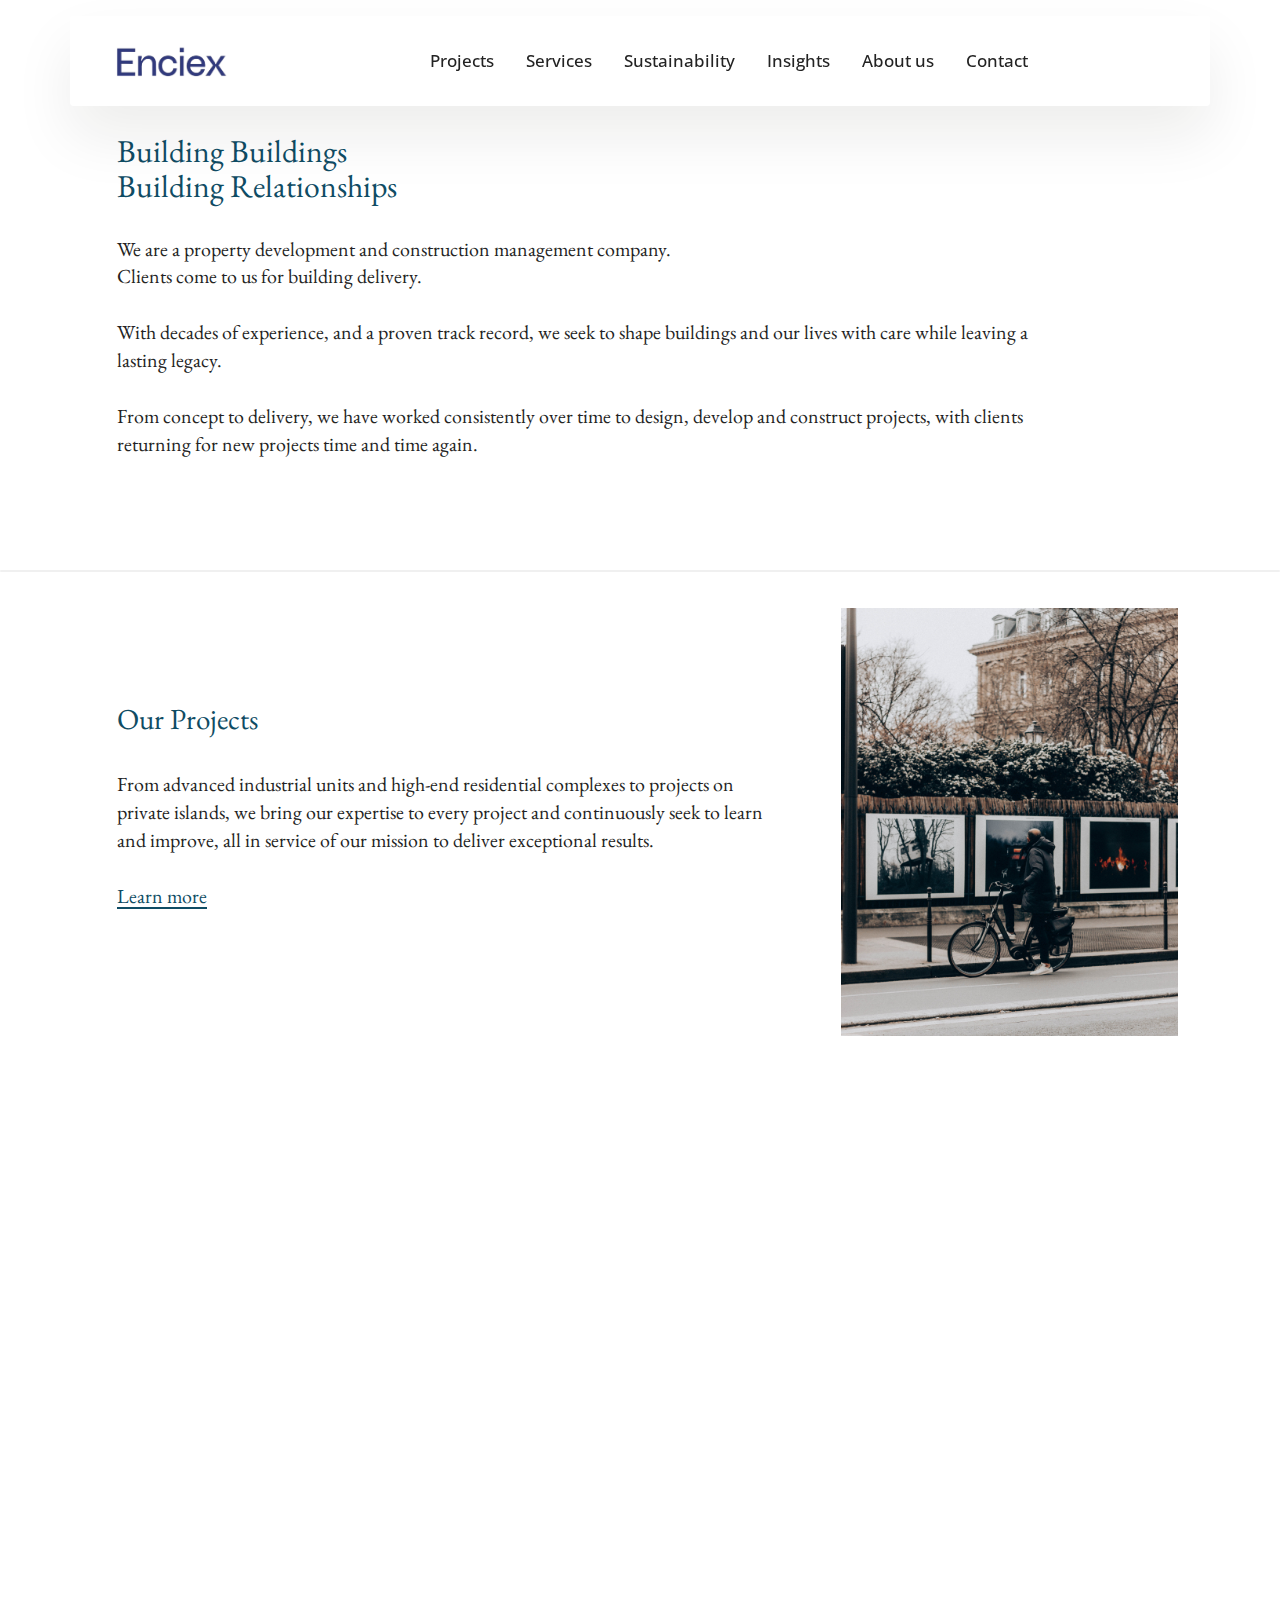
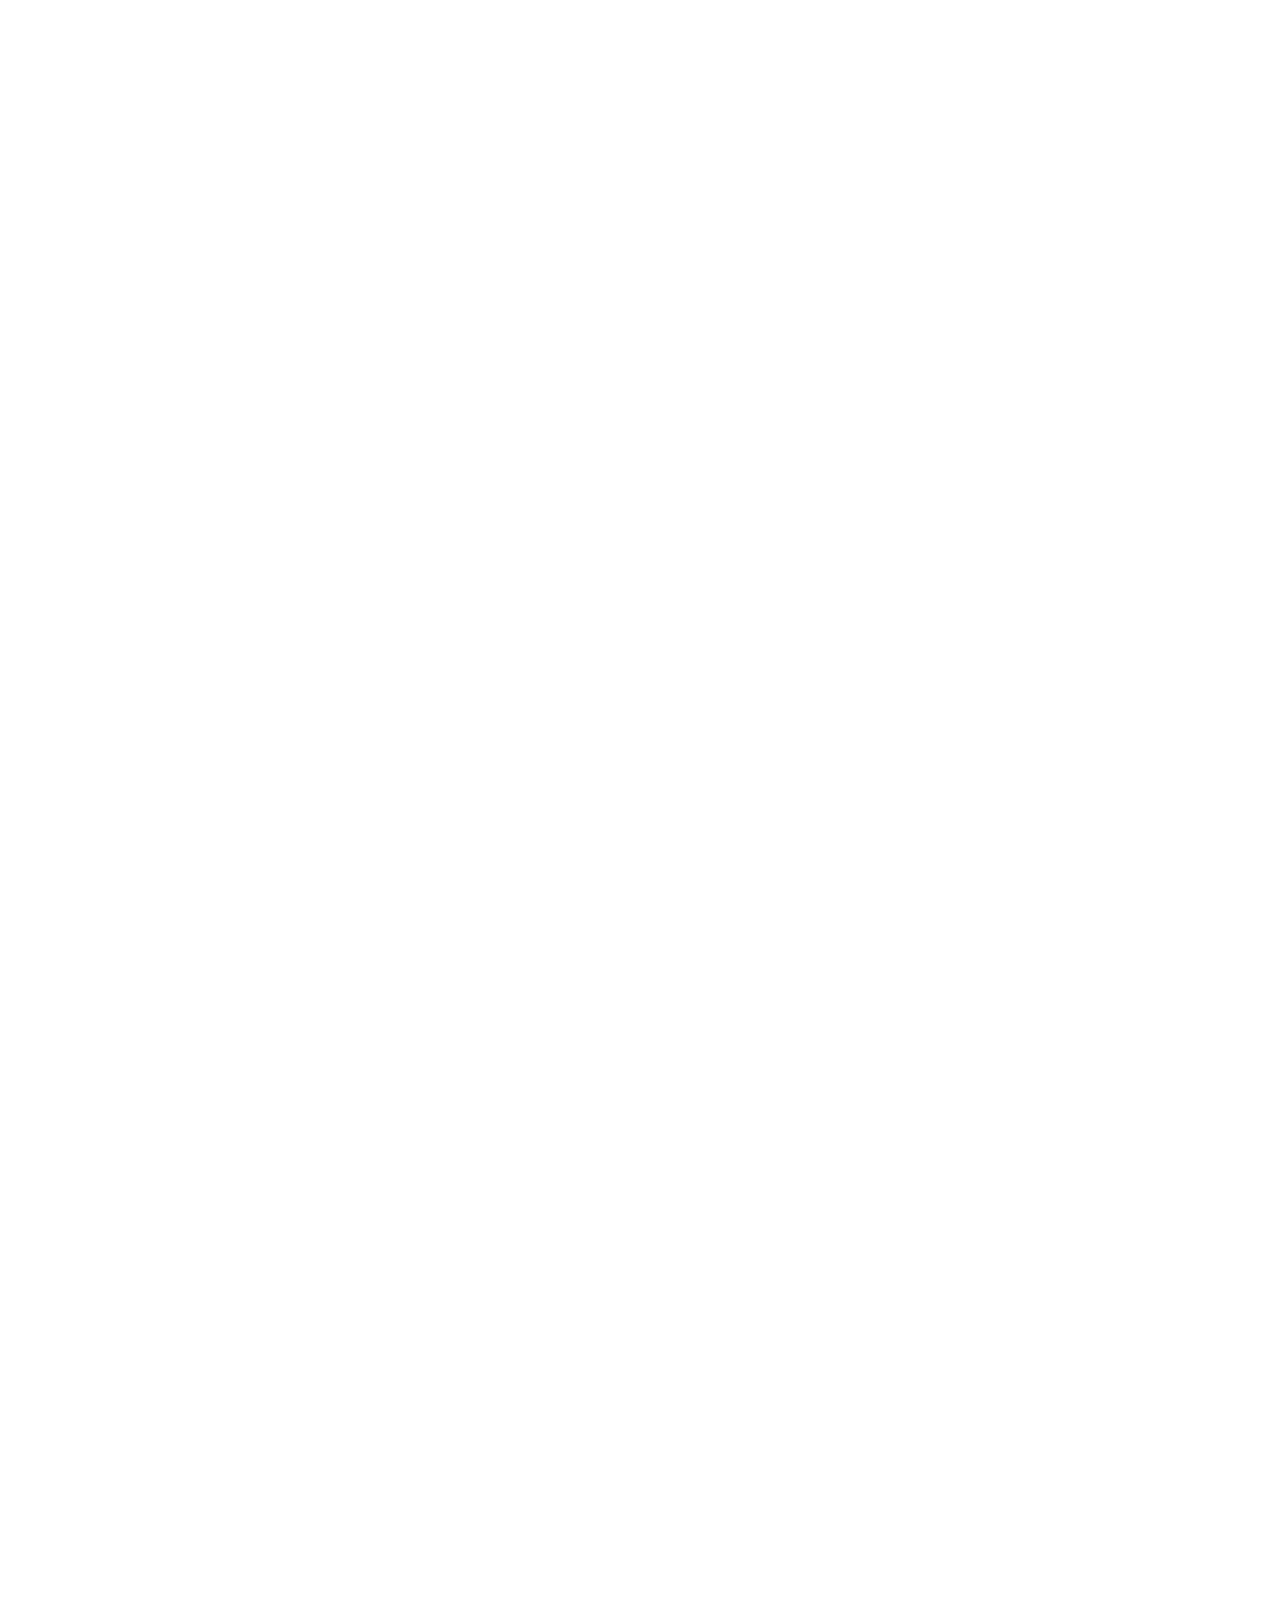
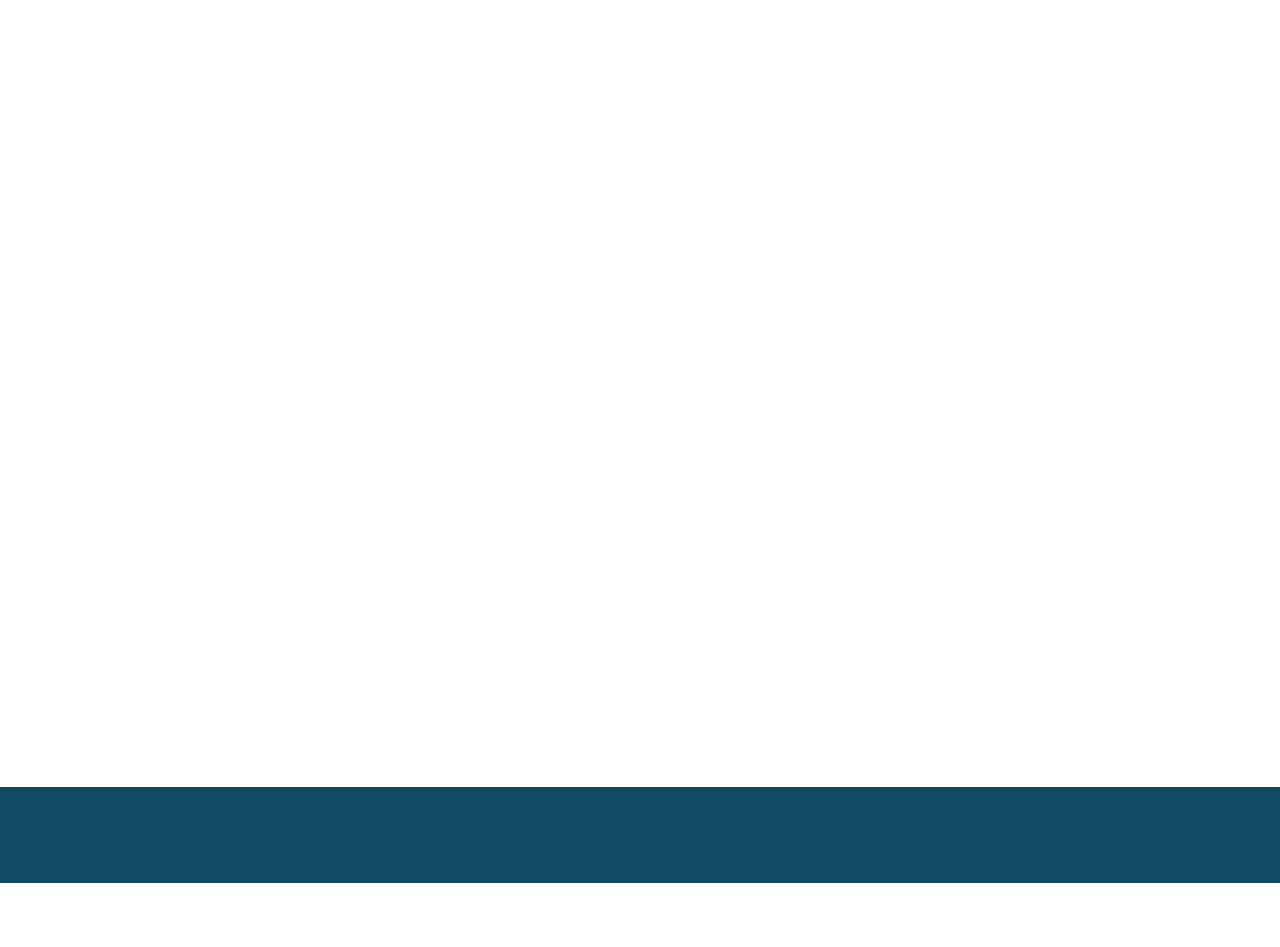
<file: index.html>
<!DOCTYPE html>
<html  >
<head>
  <!-- Site made with Mobirise Website Builder v5.9.8, https://mobirise.com -->
  <meta charset="UTF-8">
  <meta http-equiv="X-UA-Compatible" content="IE=edge">
  <meta name="generator" content="Mobirise v5.9.8, mobirise.com">
  <meta name="viewport" content="width=device-width, initial-scale=1, minimum-scale=1">
  <link rel="shortcut icon" href="assets/images/untitled-drawing7.png" type="image/x-icon">
  <meta name="description" content="Property Development and Construction Management Company">
  
  
  <title>Enciex</title>
  <link rel="stylesheet" href="assets/web/assets/mobirise-icons2/mobirise2.css">
  <link rel="stylesheet" href="assets/bootstrap/css/bootstrap.min.css">
  <link rel="stylesheet" href="assets/bootstrap/css/bootstrap-grid.min.css">
  <link rel="stylesheet" href="assets/bootstrap/css/bootstrap-reboot.min.css">
  <link rel="stylesheet" href="assets/animatecss/animate.css">
  <link rel="stylesheet" href="assets/dropdown/css/style.css">
  <link rel="stylesheet" href="assets/theme/css/style.css">
  <link rel="preload" href="https://fonts.googleapis.com/css?family=EB+Garamond:400,500,600,700,800,400i,500i,600i,700i,800i&display=swap" as="style" onload="this.onload=null;this.rel='stylesheet'">
  <noscript><link rel="stylesheet" href="https://fonts.googleapis.com/css?family=EB+Garamond:400,500,600,700,800,400i,500i,600i,700i,800i&display=swap"></noscript>
  <link rel="preload" href="https://fonts.googleapis.com/css?family=Open+Sans:300,400,500,600,700,800,300i,400i,500i,600i,700i,800i&display=swap" as="style" onload="this.onload=null;this.rel='stylesheet'">
  <noscript><link rel="stylesheet" href="https://fonts.googleapis.com/css?family=Open+Sans:300,400,500,600,700,800,300i,400i,500i,600i,700i,800i&display=swap"></noscript>
  <link rel="preload" as="style" href="assets/mobirise/css/mbr-additional.css"><link rel="stylesheet" href="assets/mobirise/css/mbr-additional.css" type="text/css">

  
  
  
</head>
<body>
  
  <section data-bs-version="5.1" class="menu menu2 cid-tJS6tZXiPa" once="menu" id="menu02-1t">
	

	<nav class="navbar navbar-dropdown navbar-fixed-top navbar-expand-lg">
		<div class="container">
			<div class="navbar-brand">
				<span class="navbar-logo">
					<a href="index.html">
						<img src="assets/images/screenshot-2023-12-28-at-22-55-09-untitled-drawing-untitled-drawing-12.pdf-1.png" alt="Enciex" style="height: 3.5rem;">
					</a>
				</span>
				
			</div>
			<button class="navbar-toggler" type="button" data-toggle="collapse" data-bs-toggle="collapse" data-target="#navbarSupportedContent" data-bs-target="#navbarSupportedContent" aria-controls="navbarNavAltMarkup" aria-expanded="false" aria-label="Toggle navigation">
				<div class="hamburger">
					<span></span>
					<span></span>
					<span></span>
					<span></span>
				</div>
			</button>
			<div class="collapse navbar-collapse" id="navbarSupportedContent">
				<ul class="navbar-nav nav-dropdown nav-right" data-app-modern-menu="true"><li class="nav-item">
						<a class="nav-link link text-black text-primary display-4" href="projects.html">Projects</a>
					</li>
					<li class="nav-item">
						<a class="nav-link link text-black text-primary display-4" href="index.html#image04-2c" aria-expanded="false">Services</a>
					</li><li class="nav-item"><a class="nav-link link text-black text-primary display-4" href="index.html#image04-2b">Sustainability</a></li>
					<li class="nav-item">
						<a class="nav-link link text-black text-primary display-4" href="index.html#image04-2l">Insights</a>
					</li><li class="nav-item"><a class="nav-link link text-black text-primary display-4" href="index.html#image04-2i">About us</a></li><li class="nav-item"><a class="nav-link link text-black text-primary display-4" href="index.html#header01-34">Contact</a></li></ul>
				
				
			</div>
		</div>
	</nav>
</section>

<section data-bs-version="5.1" class="header1 cid-u0ZBf9NMhe" id="header01-2z">
	

	
	

	<div class="container container-fluid">
		<div class="row justify-content-center">
			<div class="col-12 col-md-12 col-lg-1 image-wrapper">
				<img class="w-100" src="assets/images/untitled-drawing20.svg" alt="Enciex">
			</div>
			<div class="col-12 col-lg col-md-12">
				<div class="text-wrapper align-left" style="padding-left: 15px;">
					<h1 class="mbr-section-title mbr-fonts-style mb-4 display-1"><br><br>Building Buildings<br>Building Relationships</h1>
					<p class="mbr-text mbr-fonts-style mb-4 display-7">We are a property development and construction management company.
<br>Clients come to us for building delivery.
<br>
<br>With decades of experience, and a proven track record, we seek to shape buildings and our lives with care while leaving a lasting legacy.
<br>
<br>From concept to delivery, we have worked consistently over time to design, develop and construct projects, with clients returning for new projects time and time again. 
<br><br></p>
					
				</div>
			</div>
		</div>
	</div>
</section>

<section data-bs-version="5.1" class="image03 cid-tZM5t5nqn4" id="image04-2d">
    

    <div class="image-block m-auto">
        <img src="assets/images/untitled-drawing1.svg" alt="Mobirise">
        
    </div>
</section>

<section data-bs-version="5.1" class="header1 cid-tZlLR6iSLq" id="header01-22">
	

	
	

	<div class="container container-fluid">
		<div class="row justify-content-center">
			<div class="col-12 col-md-12 col-lg-4 image-wrapper">
				<img class="w-100" src="assets/images/pexels-mathias-reding-7108766.jpeg" alt="Enciex">
			</div>
			<div class="col-12 col-lg col-md-12">
				<div class="text-wrapper align-left" style="padding-left: 15px;">
					<h1 class="mbr-section-title mbr-fonts-style mb-4 display-2">Our Projects</h1>
					<p class="mbr-text mbr-fonts-style mb-4 display-7">From advanced industrial units and high-end residential complexes to projects on private islands, we bring our expertise to every project and continuously seek to learn and improve, all in service of our mission to deliver exceptional results.&nbsp;<br><br><a href="projects.html" class="text-primary">Learn more</a></p>
					
				</div>
			</div>
		</div>
	</div>
</section>

<section data-bs-version="5.1" class="image03 cid-tZM5rcqAvR" id="image04-2c">
    

    <div class="image-block m-auto">
        <img src="assets/images/untitled-drawing1.svg" alt="Mobirise">
        
    </div>
</section>

<section data-bs-version="5.1" class="features19 cid-tZDFCnl555" id="features019-24">
	

	
	
	<div class="container">
		<div class="row justify-content-center">
			<div class="col-12 mb-5 content-head">
				<h3 class="mbr-section-title mbr-fonts-style align-center mb-0 display-2">What we do</h3>
				<h5 class="mbr-section-subtitle mbr-fonts-style align-center mb-0 mt-4 display-7">&nbsp;We are committed to not only constructing physical structures but also to fostering sustainable, trusting relationships with our clients and the community. Our focus is shaping the future through sustainable development while placing trust as a foundation of our business ethos.</h5>
			</div>
		</div>
		<div class="row">
			<div class="item features-without-image col-12 col-lg-4">
				<div class="item-wrapper">
					<div class="card-box align-left">
						
						<h5 class="card-title mbr-fonts-style display-5">
							<strong>Management</strong>
						</h5>
						<p class="card-text mbr-fonts-style display-7">From Development and Construction management, to Project and Cost Management, we guide the process&nbsp;<br><br><a href="management.html" class="text-primary">Learn more</a><br></p>
					</div>
				</div>
			</div>
			<div class="item features-without-image col-12 col-lg-4">
				<div class="item-wrapper">
					<div class="card-box align-left">
						
						<h5 class="card-title mbr-fonts-style display-5"><strong>Building</strong></h5>
						<p class="card-text mbr-fonts-style display-7">From design and development  to construction and delivery partnerships, we oversee every step of building<br><br><a href="building.html" class="text-primary">Learn more&nbsp;</a><br></p>
					</div>
				</div>
			</div>
			<div class="item features-without-image col-12 col-lg-4">
				<div class="item-wrapper">
					<div class="card-box align-left">
						
						<h5 class="card-title mbr-fonts-style display-5"><strong>Advising&nbsp;</strong></h5>
						<p class="card-text mbr-fonts-style display-7">From real-estate advising to sustainability advising, we offer our unique insights<br><br><br><a href="advising.html" class="text-primary">Learn more&nbsp;</a><br></p>
					</div>
				</div>
			</div>
		</div>
	</div>
</section>

<section data-bs-version="5.1" class="image03 cid-tZM5pZCSPT" id="image04-2b">
    

    <div class="image-block m-auto">
        <img src="assets/images/untitled-drawing1.svg" alt="Mobirise">
        
    </div>
</section>

<section data-bs-version="5.1" class="header1 cid-u0ZLcnqKT1" id="header01-33">
	

	
	

	<div class="container container-fluid">
		<div class="row justify-content-center">
			<div class="col-12 col-md-12 col-lg-4 image-wrapper">
				<img class="w-100" src="assets/images/pexels-sem-steenbergen-3621344.jpg" alt="Enciex">
			</div>
			<div class="col-12 col-lg col-md-12">
				<div class="text-wrapper align-left" style="padding-left: 15px;">
					<h1 class="mbr-section-title mbr-fonts-style mb-4 display-2">Sustainability</h1>
					<p class="mbr-text mbr-fonts-style mb-4 display-7">Our goal is to sustainably mold the built environment and play a part in creating a brighter future.
<br>
<br>We aim to integrate innovation in a balanced way to fulfill our clients' requirements while caring about the future of our communities.
<br>
<br>Although changes have started, there's still a significant journey ahead.
<br>
<br>We believe in resilience as a key to a more sustainable future, and we are dedicated to learning and advancing initiatives towards this end.<br><br></p>
					
				</div>
			</div>
		</div>
	</div>
</section>

<section data-bs-version="5.1" class="image03 cid-u0tzlWpovK" id="image04-2l">
    

    <div class="image-block m-auto">
        <img src="assets/images/untitled-drawing1.svg" alt="Mobirise">
        
    </div>
</section>

<section data-bs-version="5.1" class="header1 cid-u0ZKrEcJYf" id="header01-32">
	

	
	

	<div class="container container-fluid">
		<div class="row justify-content-center">
			<div class="col-12 col-md-12 col-lg-4 image-wrapper">
				<img class="w-100" src="assets/images/screenshot-11.png" alt="Enciex">
			</div>
			<div class="col-12 col-lg col-md-12">
				<div class="text-wrapper align-left" style="padding-left: 15px;">
					<h1 class="mbr-section-title mbr-fonts-style mb-4 display-2">Insights</h1>
					<p class="mbr-text mbr-fonts-style mb-4 display-7">Enciex has been deeply engaged with market trends, using our industry experience to stay informed about the evolving real estate landscape.
<br>
<br>Our accumulated expertise helps us understand and respond to changes in market dynamics.
<br>
<br>This insight guides us in developing projects that are relevant today and adaptable for the future.
<br>
<br>Our team combines traditional knowledge with modern techniques.
<br>
<br>This balanced perspective helps us anticipate trends and meet the changing needs of our clients, positioning us as a reliable collaborator in bringing real estate visions to life.<br><br></p>
					
				</div>
			</div>
		</div>
	</div>
</section>

<section data-bs-version="5.1" class="image03 cid-tZMhv2PgQ9" id="image04-2i">
    

    <div class="image-block m-auto">
        <img src="assets/images/untitled-drawing1.svg" alt="Enciex">
        
    </div>
</section>

<section data-bs-version="5.1" class="header1 cid-u0ZJ7DFiwH" id="header01-30">
	

	
	

	<div class="container container-fluid">
		<div class="row justify-content-center">
			<div class="col-12 col-md-12 col-lg-1 image-wrapper">
				<img class="w-100" src="assets/images/untitled-drawing20.svg" alt="Enciex">
			</div>
			<div class="col-12 col-lg col-md-12">
				<div class="text-wrapper align-left" style="padding-left: 15px;">
					<h1 class="mbr-section-title mbr-fonts-style mb-4 display-2">About us</h1>
					<p class="mbr-text mbr-fonts-style mb-4 display-7">Our vision is to not only construct better buildings but also to foster enduring relationships, all within a framework of sustainable development.
<br>
<br>We are dedicated to making a positive impact in the built environment that shapes and enriches community life.
<br>
<br>At the heart of our approach is the cultivation of trust, responsibility, and stability with our clients, driven by a commitment to deliver purposeful projects that make a meaningful contribution, both now and in the future.
<br>
<br>Tracing our origins back to the early 1970s, our journey began with the entrepreneurial spirit of Nicolas Xidas, who laid the foundation of our company with his pioneering work in building construction. His ethos of quality and integrity has been a guiding star for our practices, growing from a strong local presence to a respected leader in the industry.<br><br></p>
					
				</div>
			</div>
		</div>
	</div>
</section>

<section data-bs-version="5.1" class="image03 cid-tZM4HQlCqb" id="image04-2a">
    

    <div class="image-block m-auto">
        <img src="assets/images/untitled-drawing1.svg" alt="Mobirise">
        
    </div>
</section>

<section data-bs-version="5.1" class="header1 cid-u0ZRyEK0qt" id="header01-34">
	

	
	

	<div class="container container-fluid">
		<div class="row justify-content-center">
			<div class="col-12 col-md-12 col-lg-4 image-wrapper">
				<img class="w-100" src="assets/images/pexels-nomundodejr-jr-19361829.jpeg" alt="Enciex">
			</div>
			<div class="col-12 col-lg col-md-12">
				<div class="text-wrapper align-left" style="padding-left: 15px;">
					<h1 class="mbr-section-title mbr-fonts-style mb-4 display-2">Contact us</h1>
					<p class="mbr-text mbr-fonts-style mb-4 display-7"><br>Phone: <a href="tel:+302107210772" class="text-primary">+30 210 721 0772</a>
<br>Email: <a href="mailto:enciex@enciex.gr" class="text-primary">enciex@enciex.gr</a><br><a href="https://www.instagram.com/enciex_greece/" class="text-primary">Instagram<br></a>
<br>
<br>Address:
<br>23 Kolokotroni &amp; 2 Mykonou Str.
<br>Kifisia 14 562 | Athens, Greece
<br>Working hours:
<br>9:00AM - 5:00PM<br></p>
					
				</div>
			</div>
		</div>
	</div>
</section>

<section data-bs-version="5.1" class="image03 cid-u0CgTME5Tu" id="image04-2q">
    

    <div class="image-block m-auto">
        <img src="assets/images/screenshot-2024-01-06-at-22-22-55-untitled-drawing-untitled-drawing-44.pdf.png" alt="Enciex">
        
    </div>
</section>

<section data-bs-version="5.1" class="image03 cid-tZM8IV3o69" id="image04-2e">
    

    <div class="image-block m-auto">
        <img src="assets/images/untitled-drawing2.svg" alt="Enciex">
        
    </div>
</section><section class="display-7" style="padding: 0;align-items: center;justify-content: center;flex-wrap: wrap;    align-content: center;display: flex;position: relative;height: 4rem;"><a href="https://mobiri.se/" style="flex: 1 1;height: 4rem;position: absolute;width: 100%;z-index: 1;"><img alt="Mobirise.com" style="height: 4rem;" src="[data-uri]"></a><p style="margin: 0;text-align: center;" class="display-7">Built with Mobirise &#8204;</p><a style="z-index:1" href="https://mobirise.com/website-maker.html">Web Site Maker</a></section><script src="assets/bootstrap/js/bootstrap.bundle.min.js"></script>  <script src="assets/smoothscroll/smooth-scroll.js"></script>  <script src="assets/ytplayer/index.js"></script>  <script src="assets/dropdown/js/navbar-dropdown.js"></script>  <script src="assets/theme/js/script.js"></script>  
  
  
  <input name="animation" type="hidden">
  </body>
</html>
</file>
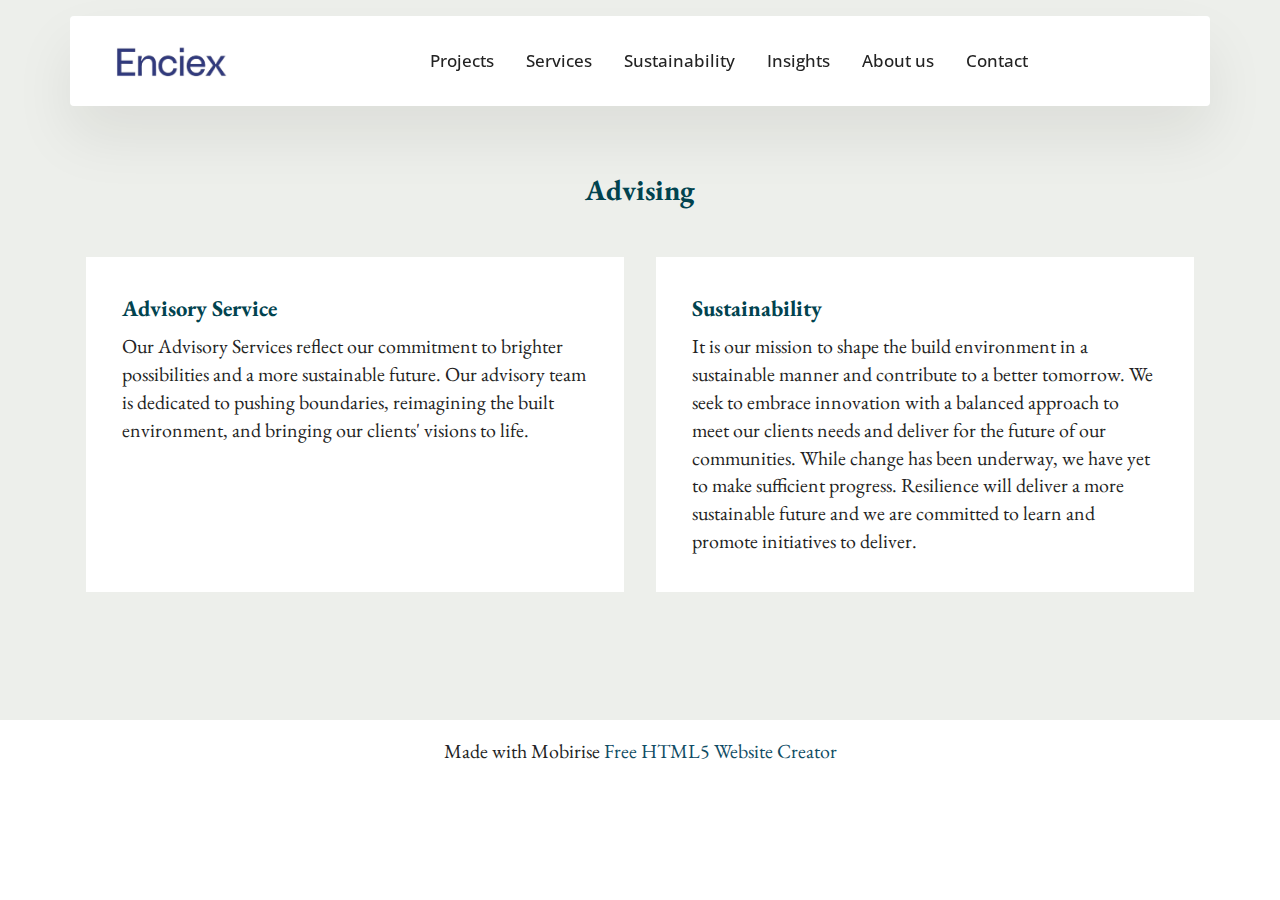
<file: advising.html>
<!DOCTYPE html>
<html  >
<head>
  <!-- Site made with Mobirise Website Builder v5.9.8, https://mobirise.com -->
  <meta charset="UTF-8">
  <meta http-equiv="X-UA-Compatible" content="IE=edge">
  <meta name="generator" content="Mobirise v5.9.8, mobirise.com">
  <meta name="viewport" content="width=device-width, initial-scale=1, minimum-scale=1">
  <link rel="shortcut icon" href="assets/images/untitled-drawing7.png" type="image/x-icon">
  <meta name="description" content="Our Advisory Services reflect our commitment to brighter possibilities and a more sustainable future. Our advisory team is dedicated to pushing boundaries, reimagining the built environment, and bringing our clients' visions to life.">
  
  
  <title>Advising</title>
  <link rel="stylesheet" href="assets/web/assets/mobirise-icons2/mobirise2.css">
  <link rel="stylesheet" href="assets/bootstrap/css/bootstrap.min.css">
  <link rel="stylesheet" href="assets/bootstrap/css/bootstrap-grid.min.css">
  <link rel="stylesheet" href="assets/bootstrap/css/bootstrap-reboot.min.css">
  <link rel="stylesheet" href="assets/animatecss/animate.css">
  <link rel="stylesheet" href="assets/dropdown/css/style.css">
  <link rel="stylesheet" href="assets/theme/css/style.css">
  <link rel="preload" href="https://fonts.googleapis.com/css?family=EB+Garamond:400,500,600,700,800,400i,500i,600i,700i,800i&display=swap" as="style" onload="this.onload=null;this.rel='stylesheet'">
  <noscript><link rel="stylesheet" href="https://fonts.googleapis.com/css?family=EB+Garamond:400,500,600,700,800,400i,500i,600i,700i,800i&display=swap"></noscript>
  <link rel="preload" href="https://fonts.googleapis.com/css?family=Open+Sans:300,400,500,600,700,800,300i,400i,500i,600i,700i,800i&display=swap" as="style" onload="this.onload=null;this.rel='stylesheet'">
  <noscript><link rel="stylesheet" href="https://fonts.googleapis.com/css?family=Open+Sans:300,400,500,600,700,800,300i,400i,500i,600i,700i,800i&display=swap"></noscript>
  <link rel="preload" as="style" href="assets/mobirise/css/mbr-additional.css"><link rel="stylesheet" href="assets/mobirise/css/mbr-additional.css" type="text/css">

  
  
  
</head>
<body>
  
  <section data-bs-version="5.1" class="menu menu2 cid-tJS6tZXiPa" once="menu" id="menu02-1t">
	

	<nav class="navbar navbar-dropdown navbar-fixed-top navbar-expand-lg">
		<div class="container">
			<div class="navbar-brand">
				<span class="navbar-logo">
					<a href="index.html">
						<img src="assets/images/screenshot-2023-12-28-at-22-55-09-untitled-drawing-untitled-drawing-12.pdf-1.png" alt="Enciex" style="height: 3.5rem;">
					</a>
				</span>
				
			</div>
			<button class="navbar-toggler" type="button" data-toggle="collapse" data-bs-toggle="collapse" data-target="#navbarSupportedContent" data-bs-target="#navbarSupportedContent" aria-controls="navbarNavAltMarkup" aria-expanded="false" aria-label="Toggle navigation">
				<div class="hamburger">
					<span></span>
					<span></span>
					<span></span>
					<span></span>
				</div>
			</button>
			<div class="collapse navbar-collapse" id="navbarSupportedContent">
				<ul class="navbar-nav nav-dropdown nav-right" data-app-modern-menu="true"><li class="nav-item">
						<a class="nav-link link text-black text-primary display-4" href="projects.html">Projects</a>
					</li>
					<li class="nav-item">
						<a class="nav-link link text-black text-primary display-4" href="index.html#image04-2c" aria-expanded="false">Services</a>
					</li><li class="nav-item"><a class="nav-link link text-black text-primary display-4" href="index.html#image04-2b">Sustainability</a></li>
					<li class="nav-item">
						<a class="nav-link link text-black text-primary display-4" href="index.html#image04-2l">Insights</a>
					</li><li class="nav-item"><a class="nav-link link text-black text-primary display-4" href="index.html#image04-2i">About us</a></li><li class="nav-item"><a class="nav-link link text-black text-primary display-4" href="index.html#header01-34">Contact</a></li></ul>
				
				
			</div>
		</div>
	</nav>
</section>

<section data-bs-version="5.1" class="features5 cid-tYOVdXPUIO" id="features05-1u">
  

  
  
  <div class="container">
    <div class="row mb-5 justify-content-center">
      <div class="col-12 content-head">
        <h3 class="mbr-section-title mbr-fonts-style align-center mb-0 display-2">
          <strong><br></strong><br><strong>Advising</strong></h3>
        
      </div>
    </div>
    <div class="row">
      <div class="item features-without-image col-12 col-md-6 col-lg-6 item-mb active">
        <div class="item-wrapper">
          <div class="card-box align-left">
            
            <h5 class="card-title mbr-fonts-style display-5"><strong>Advisory Service</strong></h5>
            <p class="card-text mbr-fonts-style display-7">Our Advisory Services reflect our commitment to brighter possibilities and a more sustainable future. Our advisory team is dedicated to pushing boundaries, reimagining the built environment, and bringing our clients' visions to life.&nbsp;<br></p>

            
          </div>
        </div>
      </div><div class="item features-without-image col-12 col-md-6 col-lg-6 item-mb">
        <div class="item-wrapper">
          <div class="card-box align-left">
            
            <h5 class="card-title mbr-fonts-style display-5"><strong>Sustainability</strong></h5>
            <p class="card-text mbr-fonts-style display-7">It is our mission to shape the build environment in a sustainable manner and contribute to a better tomorrow. We seek to embrace innovation with a balanced approach to meet our clients needs and deliver for the future of our communities. While change has been underway, we have yet to make sufficient progress. Resilience will deliver a more sustainable future and we are committed to learn and promote initiatives to deliver.&nbsp;&nbsp;<br></p>

            
          </div>
        </div>
      </div>
      
      
    </div>
  </div>
</section><section class="display-7" style="padding: 0;align-items: center;justify-content: center;flex-wrap: wrap;    align-content: center;display: flex;position: relative;height: 4rem;"><a href="https://mobiri.se/" style="flex: 1 1;height: 4rem;position: absolute;width: 100%;z-index: 1;"><img alt="Mobirise" style="height: 4rem;" src="[data-uri]"></a><p style="margin: 0;text-align: center;" class="display-7">Made with Mobirise &#8204;</p><a style="z-index:1" href="https://mobirise.com/html-builder.html">Free HTML5 Website Creator</a></section><script src="assets/bootstrap/js/bootstrap.bundle.min.js"></script>  <script src="assets/smoothscroll/smooth-scroll.js"></script>  <script src="assets/ytplayer/index.js"></script>  <script src="assets/dropdown/js/navbar-dropdown.js"></script>  <script src="assets/theme/js/script.js"></script>  
  
  
  <input name="animation" type="hidden">
  </body>
</html>
</file>
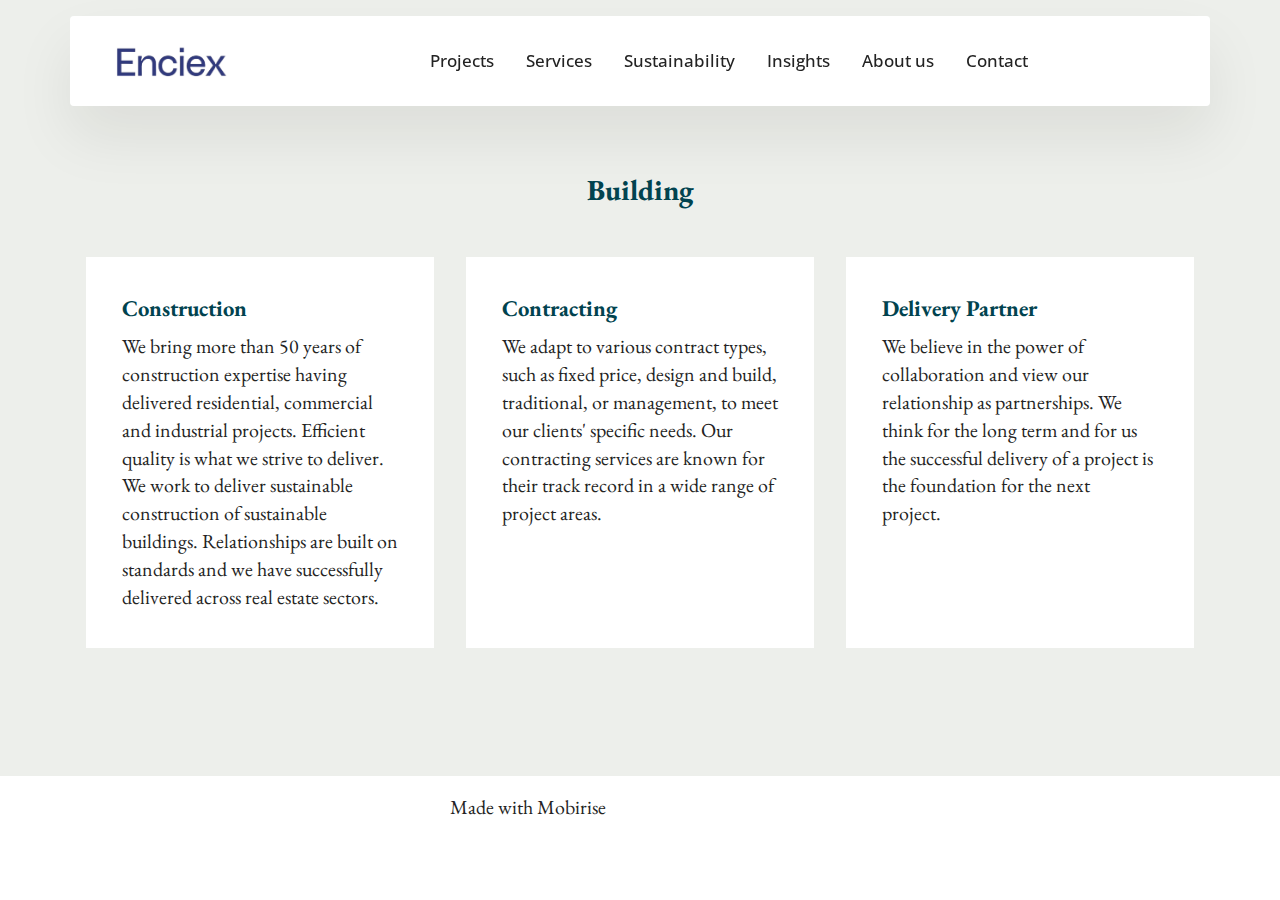
<file: building.html>
<!DOCTYPE html>
<html  >
<head>
  <!-- Site made with Mobirise Website Builder v5.9.8, https://mobirise.com -->
  <meta charset="UTF-8">
  <meta http-equiv="X-UA-Compatible" content="IE=edge">
  <meta name="generator" content="Mobirise v5.9.8, mobirise.com">
  <meta name="viewport" content="width=device-width, initial-scale=1, minimum-scale=1">
  <link rel="shortcut icon" href="assets/images/untitled-drawing7.png" type="image/x-icon">
  <meta name="description" content="From design and development to construction and delivery partnerships, we oversee every step of building.">
  
  
  <title>Building</title>
  <link rel="stylesheet" href="assets/web/assets/mobirise-icons2/mobirise2.css">
  <link rel="stylesheet" href="assets/web/assets/mobirise-icons-bold/mobirise-icons-bold.css">
  <link rel="stylesheet" href="assets/bootstrap/css/bootstrap.min.css">
  <link rel="stylesheet" href="assets/bootstrap/css/bootstrap-grid.min.css">
  <link rel="stylesheet" href="assets/bootstrap/css/bootstrap-reboot.min.css">
  <link rel="stylesheet" href="assets/animatecss/animate.css">
  <link rel="stylesheet" href="assets/dropdown/css/style.css">
  <link rel="stylesheet" href="assets/theme/css/style.css">
  <link rel="preload" href="https://fonts.googleapis.com/css?family=EB+Garamond:400,500,600,700,800,400i,500i,600i,700i,800i&display=swap" as="style" onload="this.onload=null;this.rel='stylesheet'">
  <noscript><link rel="stylesheet" href="https://fonts.googleapis.com/css?family=EB+Garamond:400,500,600,700,800,400i,500i,600i,700i,800i&display=swap"></noscript>
  <link rel="preload" href="https://fonts.googleapis.com/css?family=Open+Sans:300,400,500,600,700,800,300i,400i,500i,600i,700i,800i&display=swap" as="style" onload="this.onload=null;this.rel='stylesheet'">
  <noscript><link rel="stylesheet" href="https://fonts.googleapis.com/css?family=Open+Sans:300,400,500,600,700,800,300i,400i,500i,600i,700i,800i&display=swap"></noscript>
  <link rel="preload" as="style" href="assets/mobirise/css/mbr-additional.css"><link rel="stylesheet" href="assets/mobirise/css/mbr-additional.css" type="text/css">

  
  
  
</head>
<body>
  
  <section data-bs-version="5.1" class="menu menu2 cid-tJS6tZXiPa" once="menu" id="menu02-1t">
	

	<nav class="navbar navbar-dropdown navbar-fixed-top navbar-expand-lg">
		<div class="container">
			<div class="navbar-brand">
				<span class="navbar-logo">
					<a href="index.html">
						<img src="assets/images/screenshot-2023-12-28-at-22-55-09-untitled-drawing-untitled-drawing-12.pdf-1.png" alt="Enciex" style="height: 3.5rem;">
					</a>
				</span>
				
			</div>
			<button class="navbar-toggler" type="button" data-toggle="collapse" data-bs-toggle="collapse" data-target="#navbarSupportedContent" data-bs-target="#navbarSupportedContent" aria-controls="navbarNavAltMarkup" aria-expanded="false" aria-label="Toggle navigation">
				<div class="hamburger">
					<span></span>
					<span></span>
					<span></span>
					<span></span>
				</div>
			</button>
			<div class="collapse navbar-collapse" id="navbarSupportedContent">
				<ul class="navbar-nav nav-dropdown nav-right" data-app-modern-menu="true"><li class="nav-item">
						<a class="nav-link link text-black text-primary display-4" href="projects.html">Projects</a>
					</li>
					<li class="nav-item">
						<a class="nav-link link text-black text-primary display-4" href="index.html#image04-2c" aria-expanded="false">Services</a>
					</li><li class="nav-item"><a class="nav-link link text-black text-primary display-4" href="index.html#image04-2b">Sustainability</a></li>
					<li class="nav-item">
						<a class="nav-link link text-black text-primary display-4" href="index.html#image04-2l">Insights</a>
					</li><li class="nav-item"><a class="nav-link link text-black text-primary display-4" href="index.html#image04-2i">About us</a></li><li class="nav-item"><a class="nav-link link text-black text-primary display-4" href="index.html#header01-34">Contact</a></li></ul>
				
				
			</div>
		</div>
	</nav>
</section>

<section data-bs-version="5.1" class="features5 cid-tYOSDkZeXG" id="features05-1s">
  

  
  
  <div class="container">
    <div class="row mb-5 justify-content-center">
      <div class="col-12 content-head">
        <h3 class="mbr-section-title mbr-fonts-style align-center mb-0 display-2">
          <strong><br></strong><br><strong>Building</strong></h3>
        
      </div>
    </div>
    <div class="row">
      <div class="item features-without-image col-12 col-md-6 col-lg-4 item-mb">
        <div class="item-wrapper">
          <div class="card-box align-left">
            
            <h5 class="card-title mbr-fonts-style display-5"><strong>Construction</strong></h5>
            <p class="card-text mbr-fonts-style display-7">
              We bring more than 50 years of construction expertise having delivered residential, commercial and industrial projects. Efficient quality is what we strive to deliver. We work to deliver sustainable construction of sustainable buildings. Relationships are built on standards and we have successfully delivered across real estate sectors.
            </p>

            
          </div>
        </div>
      </div>
      <div class="item features-without-image col-12 col-md-6 col-lg-4 item-mb">
        <div class="item-wrapper">
          <div class="card-box align-left">
            
            <h5 class="card-title mbr-fonts-style display-5">
              <strong>Contracting</strong></h5>
            <p class="card-text mbr-fonts-style display-7">We adapt to various contract types, such as fixed price, design and build, traditional, or management, to meet our clients' specific needs. Our contracting services are known for their track record in a wide range of project areas.&nbsp;&nbsp;<br></p>

            
          </div>
        </div>
      </div>
      <div class="item features-without-image col-12 col-md-6 col-lg-4 item-mb">
        <div class="item-wrapper">
          <div class="card-box align-left">
            
            <h5 class="card-title mbr-fonts-style display-5">
              <strong>Delivery Partner</strong></h5>
            <p class="card-text mbr-fonts-style display-7">We believe in the power of collaboration and view our relationship as partnerships. We think for the long term and for us the successful delivery of a project is the foundation for the next project.&nbsp;&nbsp;<br></p>

            
          </div>
        </div>
      </div>
    </div>
  </div>
</section><section class="display-7" style="padding: 0;align-items: center;justify-content: center;flex-wrap: wrap;    align-content: center;display: flex;position: relative;height: 4rem;"><a href="https://mobiri.se/" style="flex: 1 1;height: 4rem;position: absolute;width: 100%;z-index: 1;"><img alt="Mobirise.com" style="height: 4rem;" src="[data-uri]"></a><p style="margin: 0;text-align: center;" class="display-7">Made with Mobirise &#8204;</p><a style="z-index:1" href="https://mobirise.com/website-design-software.html">Web Site Designing Software</a></section><script src="assets/bootstrap/js/bootstrap.bundle.min.js"></script>  <script src="assets/smoothscroll/smooth-scroll.js"></script>  <script src="assets/ytplayer/index.js"></script>  <script src="assets/dropdown/js/navbar-dropdown.js"></script>  <script src="assets/theme/js/script.js"></script>  
  
  
  <input name="animation" type="hidden">
  </body>
</html>
</file>
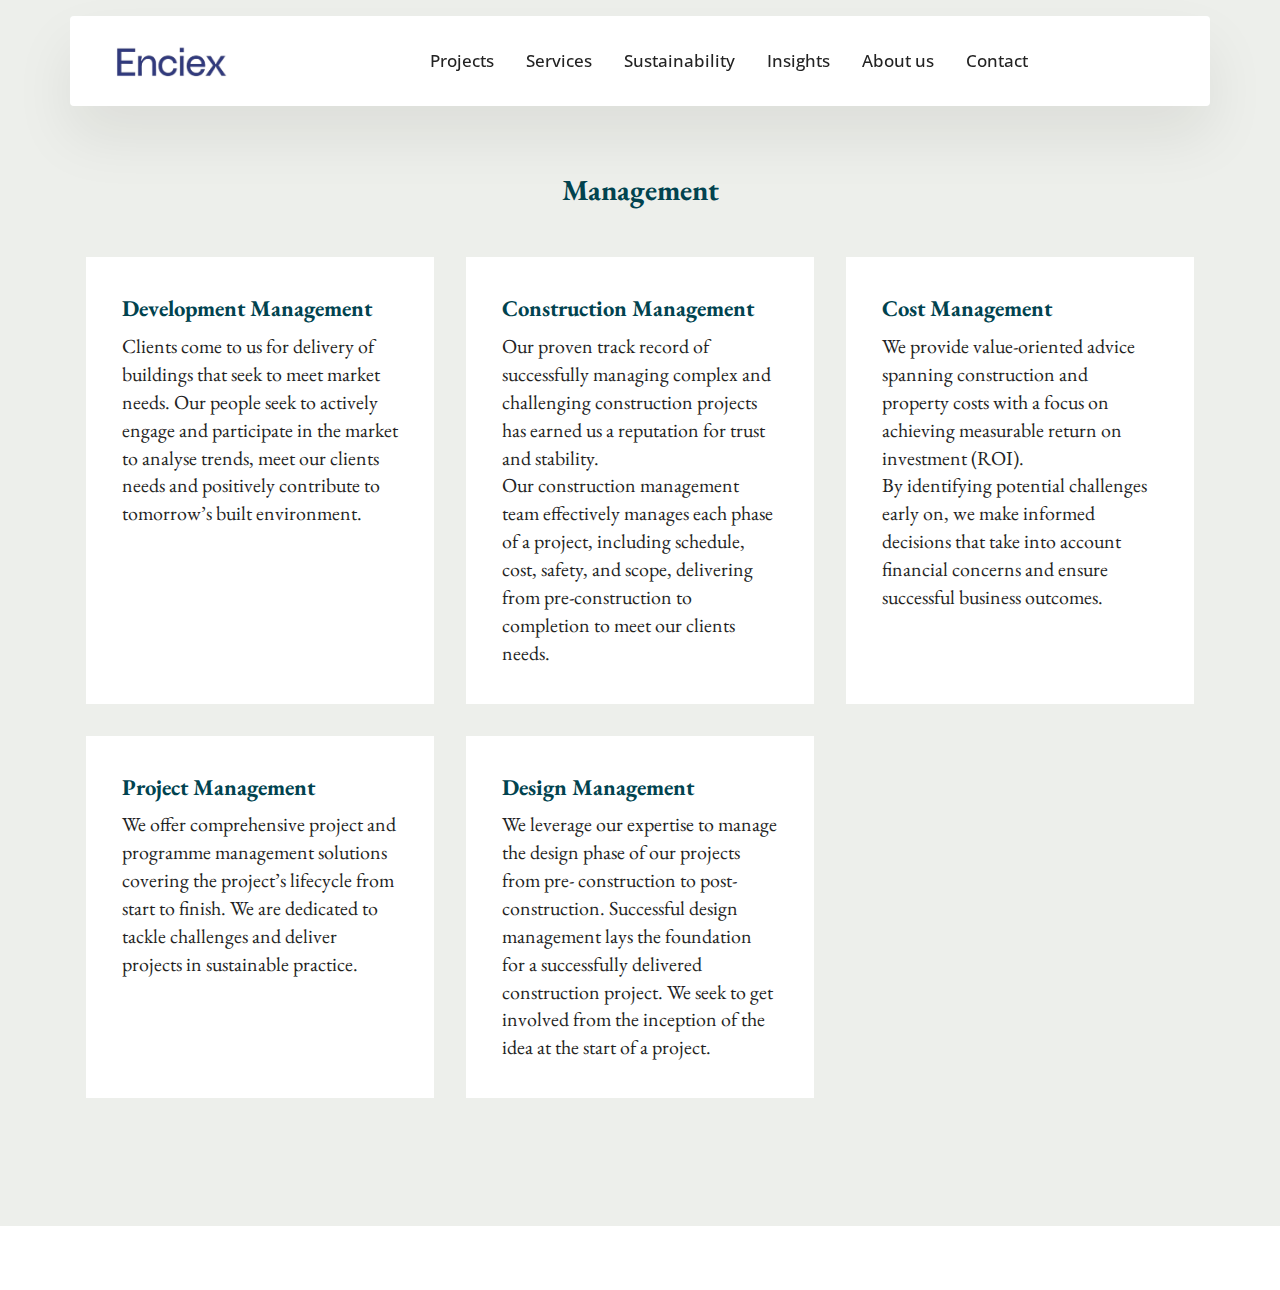
<file: management.html>
<!DOCTYPE html>
<html  >
<head>
  <!-- Site made with Mobirise Website Builder v5.9.8, https://mobirise.com -->
  <meta charset="UTF-8">
  <meta http-equiv="X-UA-Compatible" content="IE=edge">
  <meta name="generator" content="Mobirise v5.9.8, mobirise.com">
  <meta name="viewport" content="width=device-width, initial-scale=1, minimum-scale=1">
  <link rel="shortcut icon" href="assets/images/untitled-drawing7.png" type="image/x-icon">
  <meta name="description" content="From Development and Construction management, to Project and Cost Management, we guide the process.">
  
  
  <title>Management</title>
  <link rel="stylesheet" href="assets/web/assets/mobirise-icons2/mobirise2.css">
  <link rel="stylesheet" href="assets/web/assets/mobirise-icons/mobirise-icons.css">
  <link rel="stylesheet" href="assets/web/assets/mobirise-icons-bold/mobirise-icons-bold.css">
  <link rel="stylesheet" href="assets/bootstrap/css/bootstrap.min.css">
  <link rel="stylesheet" href="assets/bootstrap/css/bootstrap-grid.min.css">
  <link rel="stylesheet" href="assets/bootstrap/css/bootstrap-reboot.min.css">
  <link rel="stylesheet" href="assets/animatecss/animate.css">
  <link rel="stylesheet" href="assets/dropdown/css/style.css">
  <link rel="stylesheet" href="assets/theme/css/style.css">
  <link rel="preload" href="https://fonts.googleapis.com/css?family=EB+Garamond:400,500,600,700,800,400i,500i,600i,700i,800i&display=swap" as="style" onload="this.onload=null;this.rel='stylesheet'">
  <noscript><link rel="stylesheet" href="https://fonts.googleapis.com/css?family=EB+Garamond:400,500,600,700,800,400i,500i,600i,700i,800i&display=swap"></noscript>
  <link rel="preload" href="https://fonts.googleapis.com/css?family=Open+Sans:300,400,500,600,700,800,300i,400i,500i,600i,700i,800i&display=swap" as="style" onload="this.onload=null;this.rel='stylesheet'">
  <noscript><link rel="stylesheet" href="https://fonts.googleapis.com/css?family=Open+Sans:300,400,500,600,700,800,300i,400i,500i,600i,700i,800i&display=swap"></noscript>
  <link rel="preload" as="style" href="assets/mobirise/css/mbr-additional.css"><link rel="stylesheet" href="assets/mobirise/css/mbr-additional.css" type="text/css">

  
  
  
</head>
<body>
  
  <section data-bs-version="5.1" class="menu menu2 cid-tJS6tZXiPa" once="menu" id="menu02-1t">
	

	<nav class="navbar navbar-dropdown navbar-fixed-top navbar-expand-lg">
		<div class="container">
			<div class="navbar-brand">
				<span class="navbar-logo">
					<a href="index.html">
						<img src="assets/images/screenshot-2023-12-28-at-22-55-09-untitled-drawing-untitled-drawing-12.pdf-1.png" alt="Enciex" style="height: 3.5rem;">
					</a>
				</span>
				
			</div>
			<button class="navbar-toggler" type="button" data-toggle="collapse" data-bs-toggle="collapse" data-target="#navbarSupportedContent" data-bs-target="#navbarSupportedContent" aria-controls="navbarNavAltMarkup" aria-expanded="false" aria-label="Toggle navigation">
				<div class="hamburger">
					<span></span>
					<span></span>
					<span></span>
					<span></span>
				</div>
			</button>
			<div class="collapse navbar-collapse" id="navbarSupportedContent">
				<ul class="navbar-nav nav-dropdown nav-right" data-app-modern-menu="true"><li class="nav-item">
						<a class="nav-link link text-black text-primary display-4" href="projects.html">Projects</a>
					</li>
					<li class="nav-item">
						<a class="nav-link link text-black text-primary display-4" href="index.html#image04-2c" aria-expanded="false">Services</a>
					</li><li class="nav-item"><a class="nav-link link text-black text-primary display-4" href="index.html#image04-2b">Sustainability</a></li>
					<li class="nav-item">
						<a class="nav-link link text-black text-primary display-4" href="index.html#image04-2l">Insights</a>
					</li><li class="nav-item"><a class="nav-link link text-black text-primary display-4" href="index.html#image04-2i">About us</a></li><li class="nav-item"><a class="nav-link link text-black text-primary display-4" href="index.html#header01-34">Contact</a></li></ul>
				
				
			</div>
		</div>
	</nav>
</section>

<section data-bs-version="5.1" class="features5 cid-tYONxPrmnk" id="features05-1q">
  

  
  
  <div class="container">
    <div class="row mb-5 justify-content-center">
      <div class="col-12 content-head">
        <h3 class="mbr-section-title mbr-fonts-style align-center mb-0 display-2">
          <strong><br></strong><br><strong>Management</strong></h3>
        
      </div>
    </div>
    <div class="row">
      <div class="item features-without-image col-12 col-md-6 col-lg-4 item-mb active">
        <div class="item-wrapper">
          <div class="card-box align-left">
            
            <h5 class="card-title mbr-fonts-style display-5"><strong>Development Management</strong></h5>
            <p class="card-text mbr-fonts-style display-7">Clients come to us for delivery of buildings that seek to meet market needs. Our people seek to actively engage and participate in the market to analyse trends, meet our clients needs and positively contribute to tomorrow’s built environment.&nbsp;&nbsp;<br></p>

            
          </div>
        </div>
      </div>
      
      <div class="item features-without-image col-12 col-md-6 col-lg-4 item-mb">
        <div class="item-wrapper">
          <div class="card-box align-left">
            
            <h5 class="card-title mbr-fonts-style display-5">
              <strong>Construction Management&nbsp;</strong></h5>
            <p class="card-text mbr-fonts-style display-7">Our proven track record of successfully managing complex and challenging construction projects has earned us a reputation for trust and stability. <br>Our construction management team effectively manages each phase of a project, including schedule, cost, safety, and scope, delivering from pre-construction to completion to meet our clients needs.&nbsp;<br></p>

            
          </div>
        </div>
      </div><div class="item features-without-image col-12 col-md-6 col-lg-4 item-mb">
        <div class="item-wrapper">
          <div class="card-box align-left">
            
            <h5 class="card-title mbr-fonts-style display-5">
              <strong>Cost Management</strong></h5>
            <p class="card-text mbr-fonts-style display-7">We provide value-oriented advice spanning construction and property costs with a focus on achieving measurable return on investment (ROI). <br>By identifying potential challenges early on, we make informed decisions that take into account financial concerns and ensure successful business outcomes.&nbsp;<br></p>

            
          </div>
        </div>
      </div><div class="item features-without-image col-12 col-md-6 col-lg-4 item-mb">
        <div class="item-wrapper">
          <div class="card-box align-left">
            
            <h5 class="card-title mbr-fonts-style display-5">
              <strong>Project Management</strong></h5>
            <p class="card-text mbr-fonts-style display-7">
              We offer comprehensive project and programme management solutions covering the project’s lifecycle from start to finish. We are dedicated to tackle challenges and deliver projects in sustainable practice. 
            </p>

            
          </div>
        </div>
      </div><div class="item features-without-image col-12 col-md-6 col-lg-4 item-mb">
        <div class="item-wrapper">
          <div class="card-box align-left">
            
            <h5 class="card-title mbr-fonts-style display-5"><strong>Design Management</strong></h5>
            <p class="card-text mbr-fonts-style display-7">We leverage our expertise to manage the design phase of our projects from pre- construction to post-construction. Successful design management lays the foundation for a successfully delivered construction project. We seek to get involved from the inception of the idea at the start of a project.&nbsp;&nbsp;<br></p>

            
          </div>
        </div>
      </div>
    </div>
  </div>
</section><section class="display-7" style="padding: 0;align-items: center;justify-content: center;flex-wrap: wrap;    align-content: center;display: flex;position: relative;height: 4rem;"><a href="https://mobiri.se/" style="flex: 1 1;height: 4rem;position: absolute;width: 100%;z-index: 1;"><img alt="Mobirise.com" style="height: 4rem;" src="[data-uri]"></a><p style="margin: 0;text-align: center;" class="display-7">Created with Mobirise &#8204;</p><a style="z-index:1" href="https://mobirise.com/web-page-maker.html">Free Web Page Maker</a></section><script src="assets/bootstrap/js/bootstrap.bundle.min.js"></script>  <script src="assets/smoothscroll/smooth-scroll.js"></script>  <script src="assets/ytplayer/index.js"></script>  <script src="assets/dropdown/js/navbar-dropdown.js"></script>  <script src="assets/theme/js/script.js"></script>  
  
  
  <input name="animation" type="hidden">
  </body>
</html>
</file>
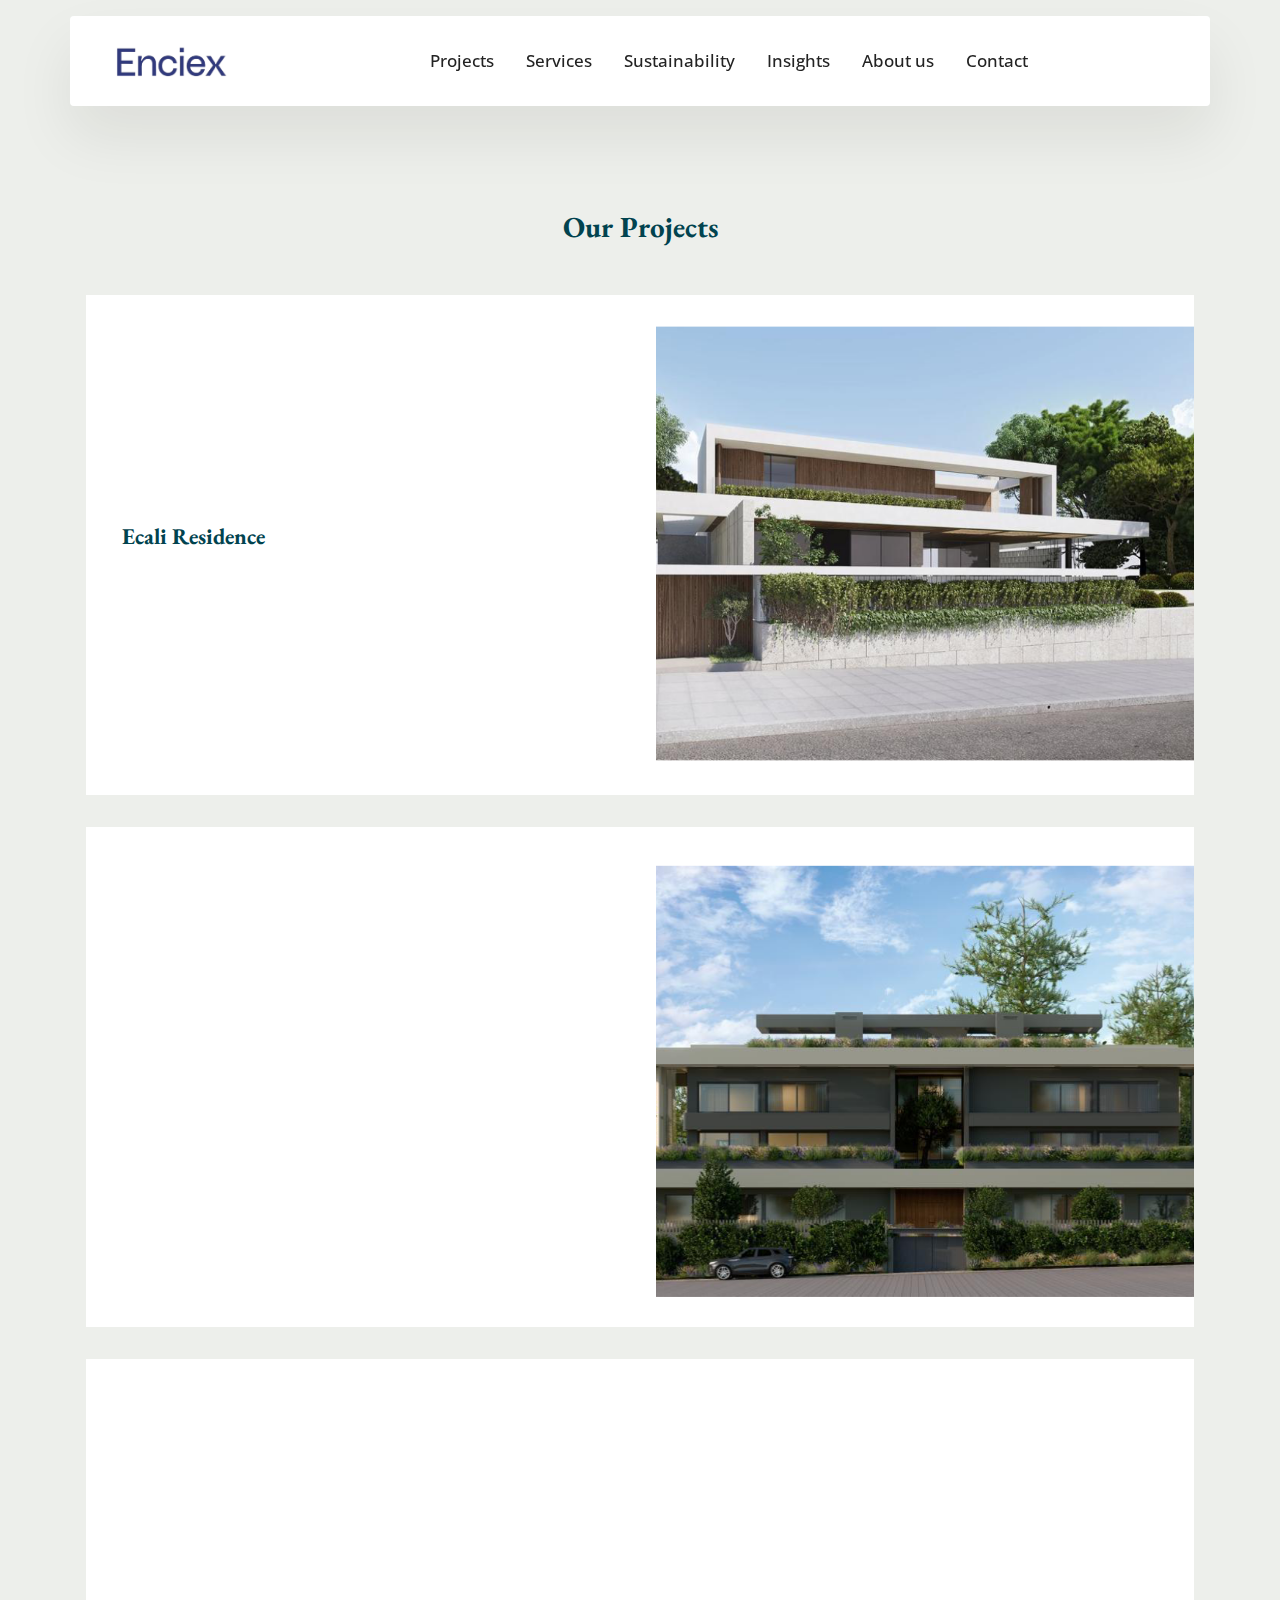
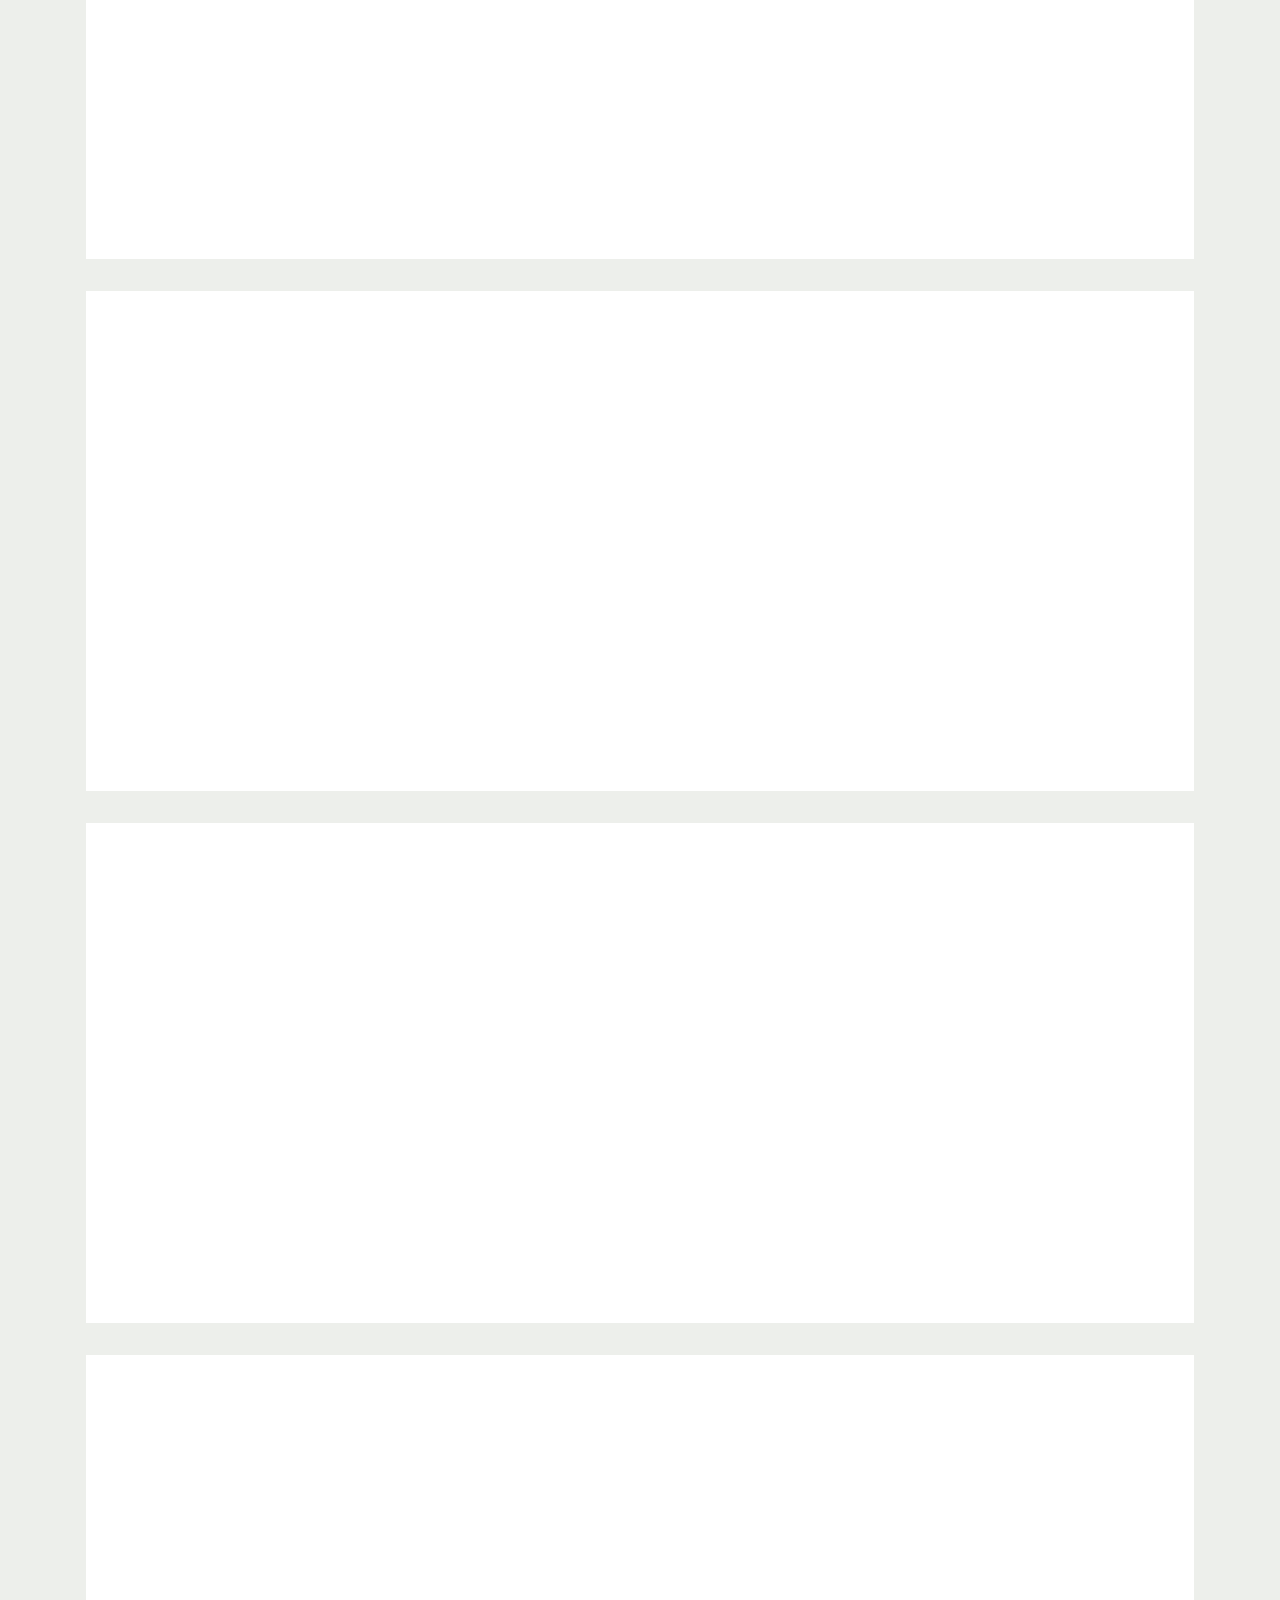
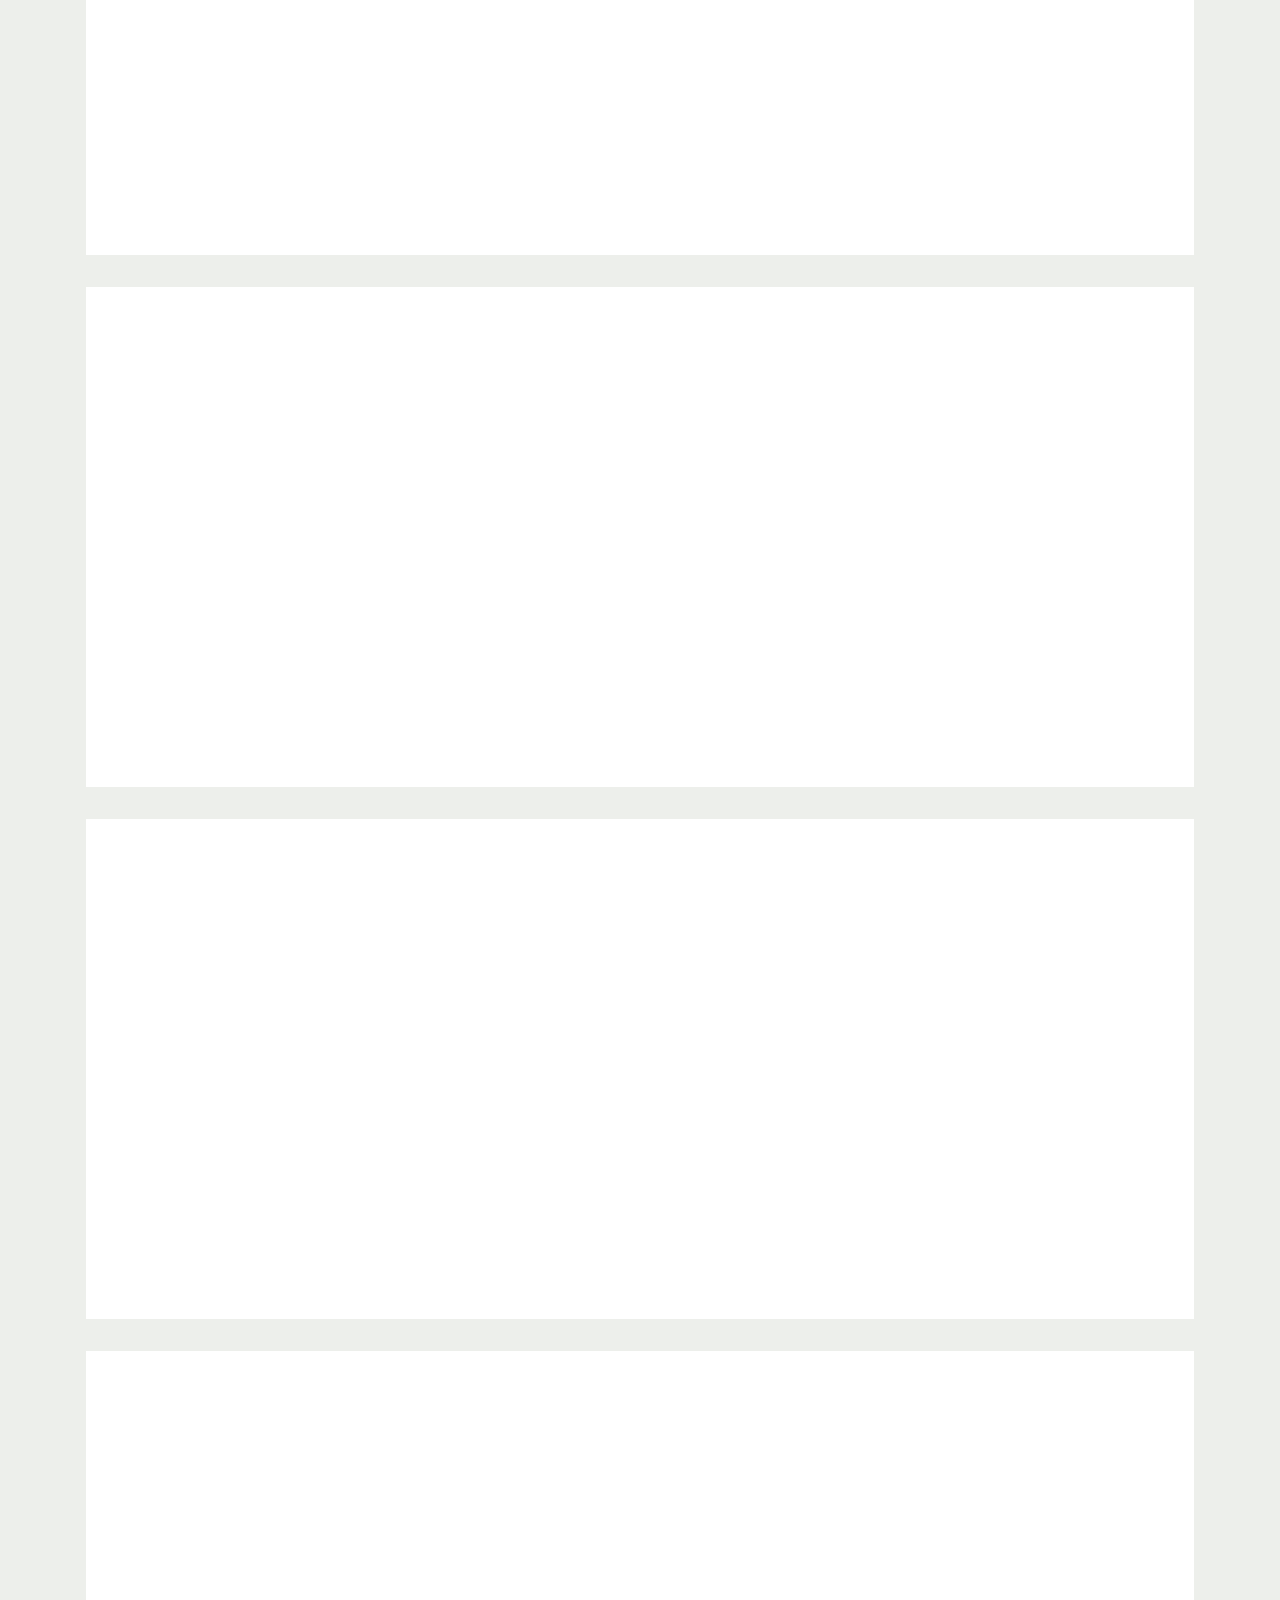
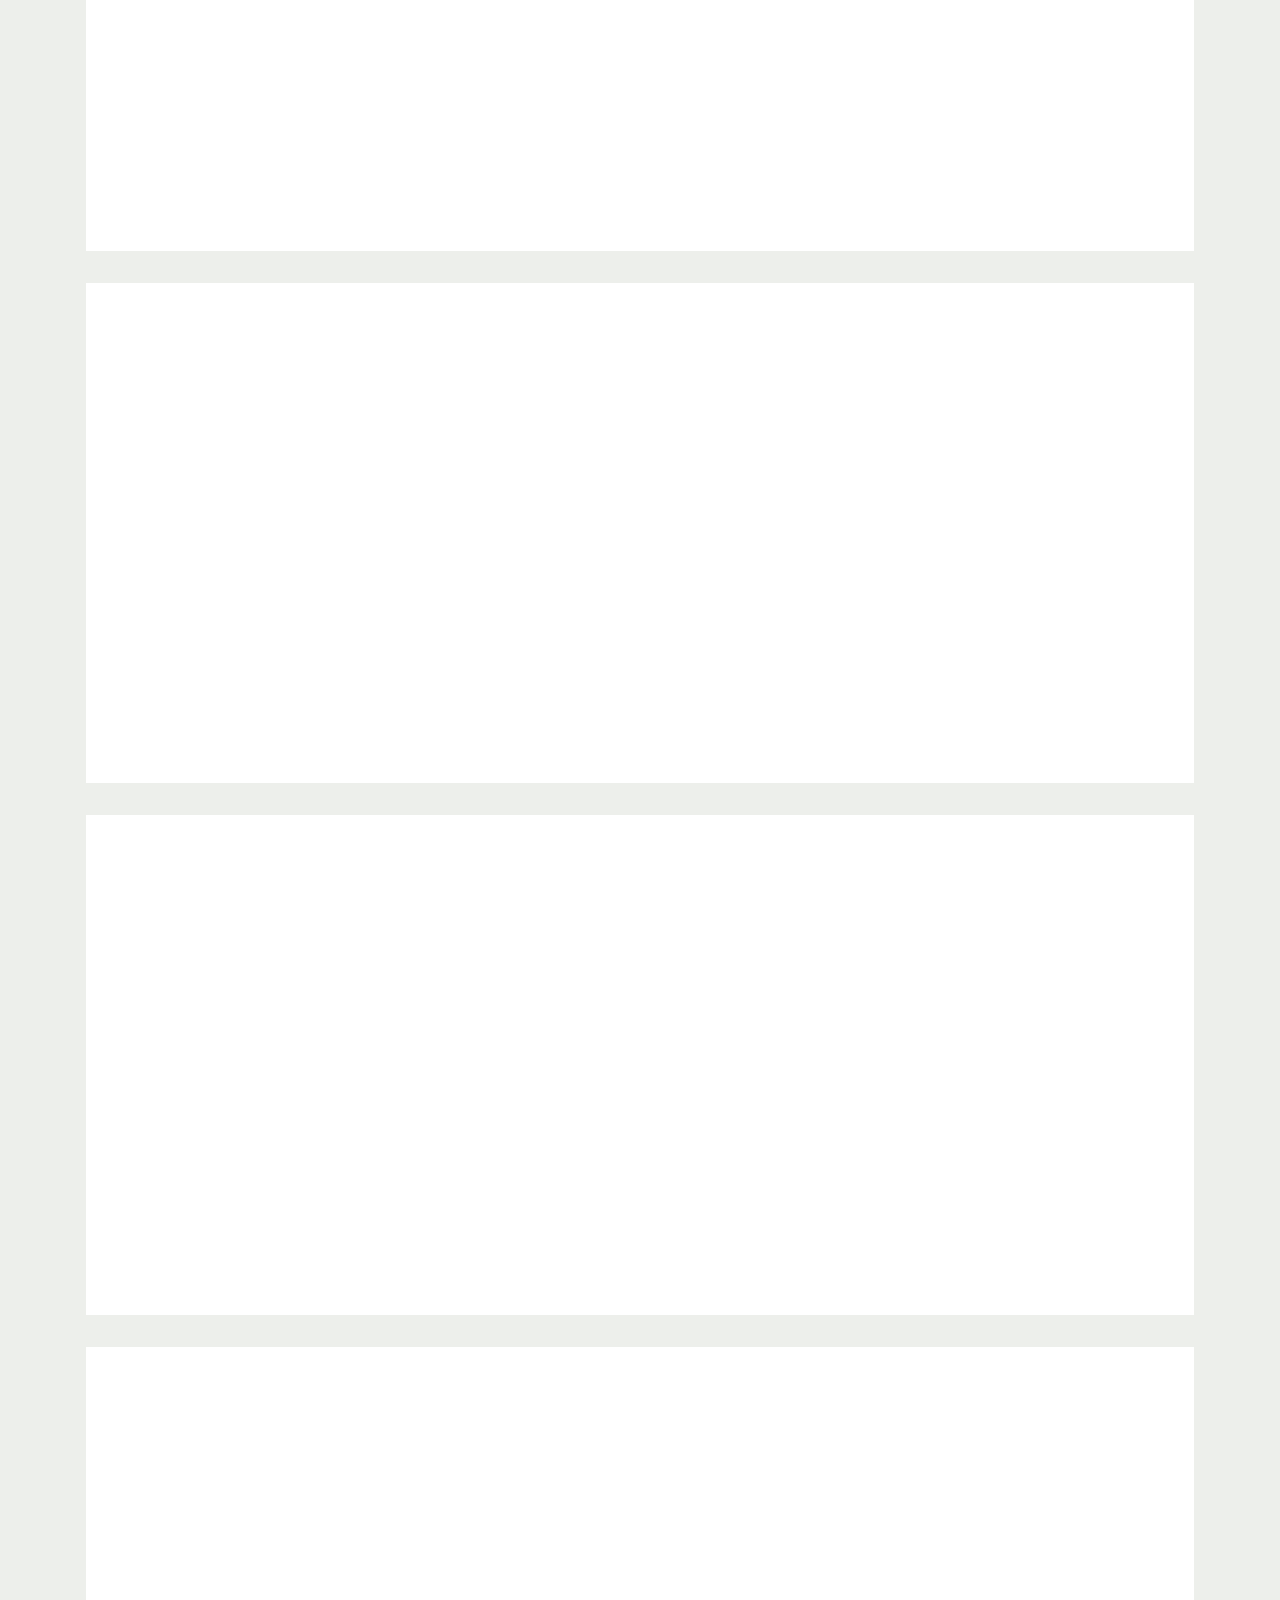
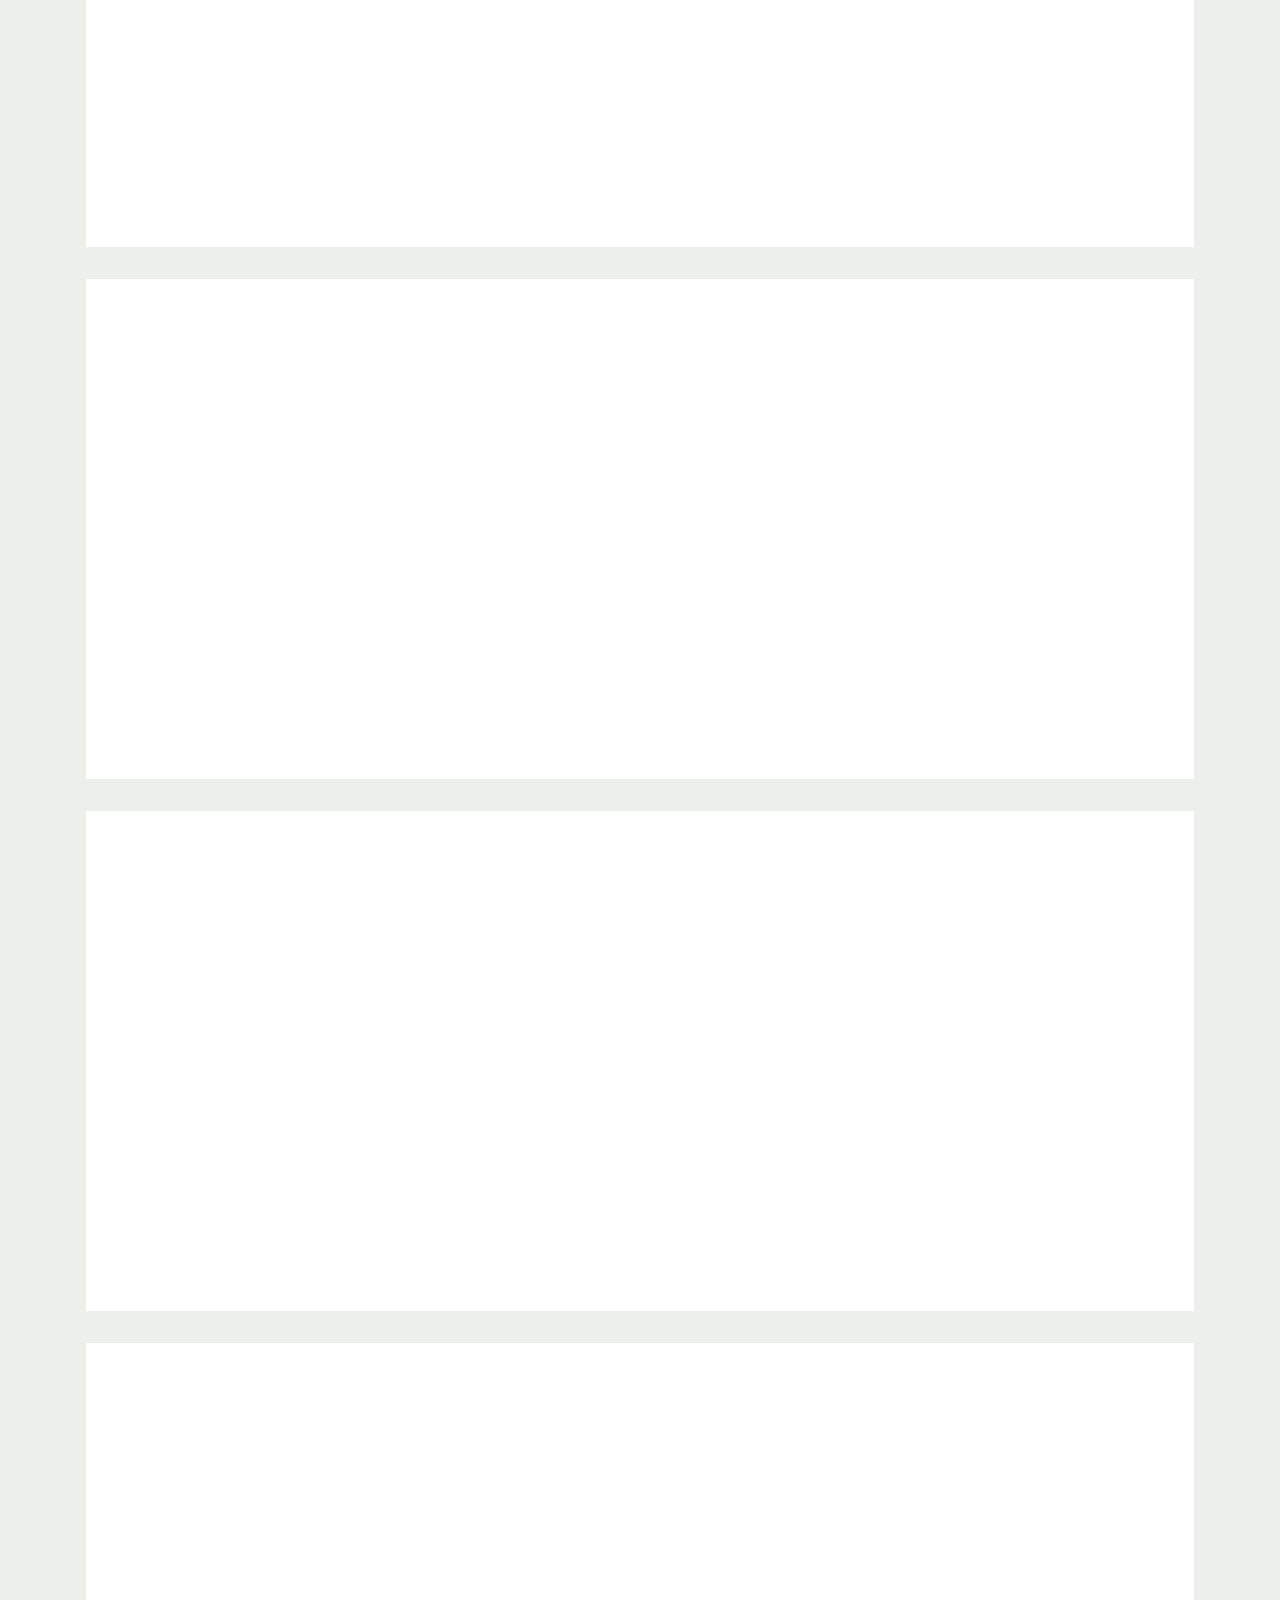
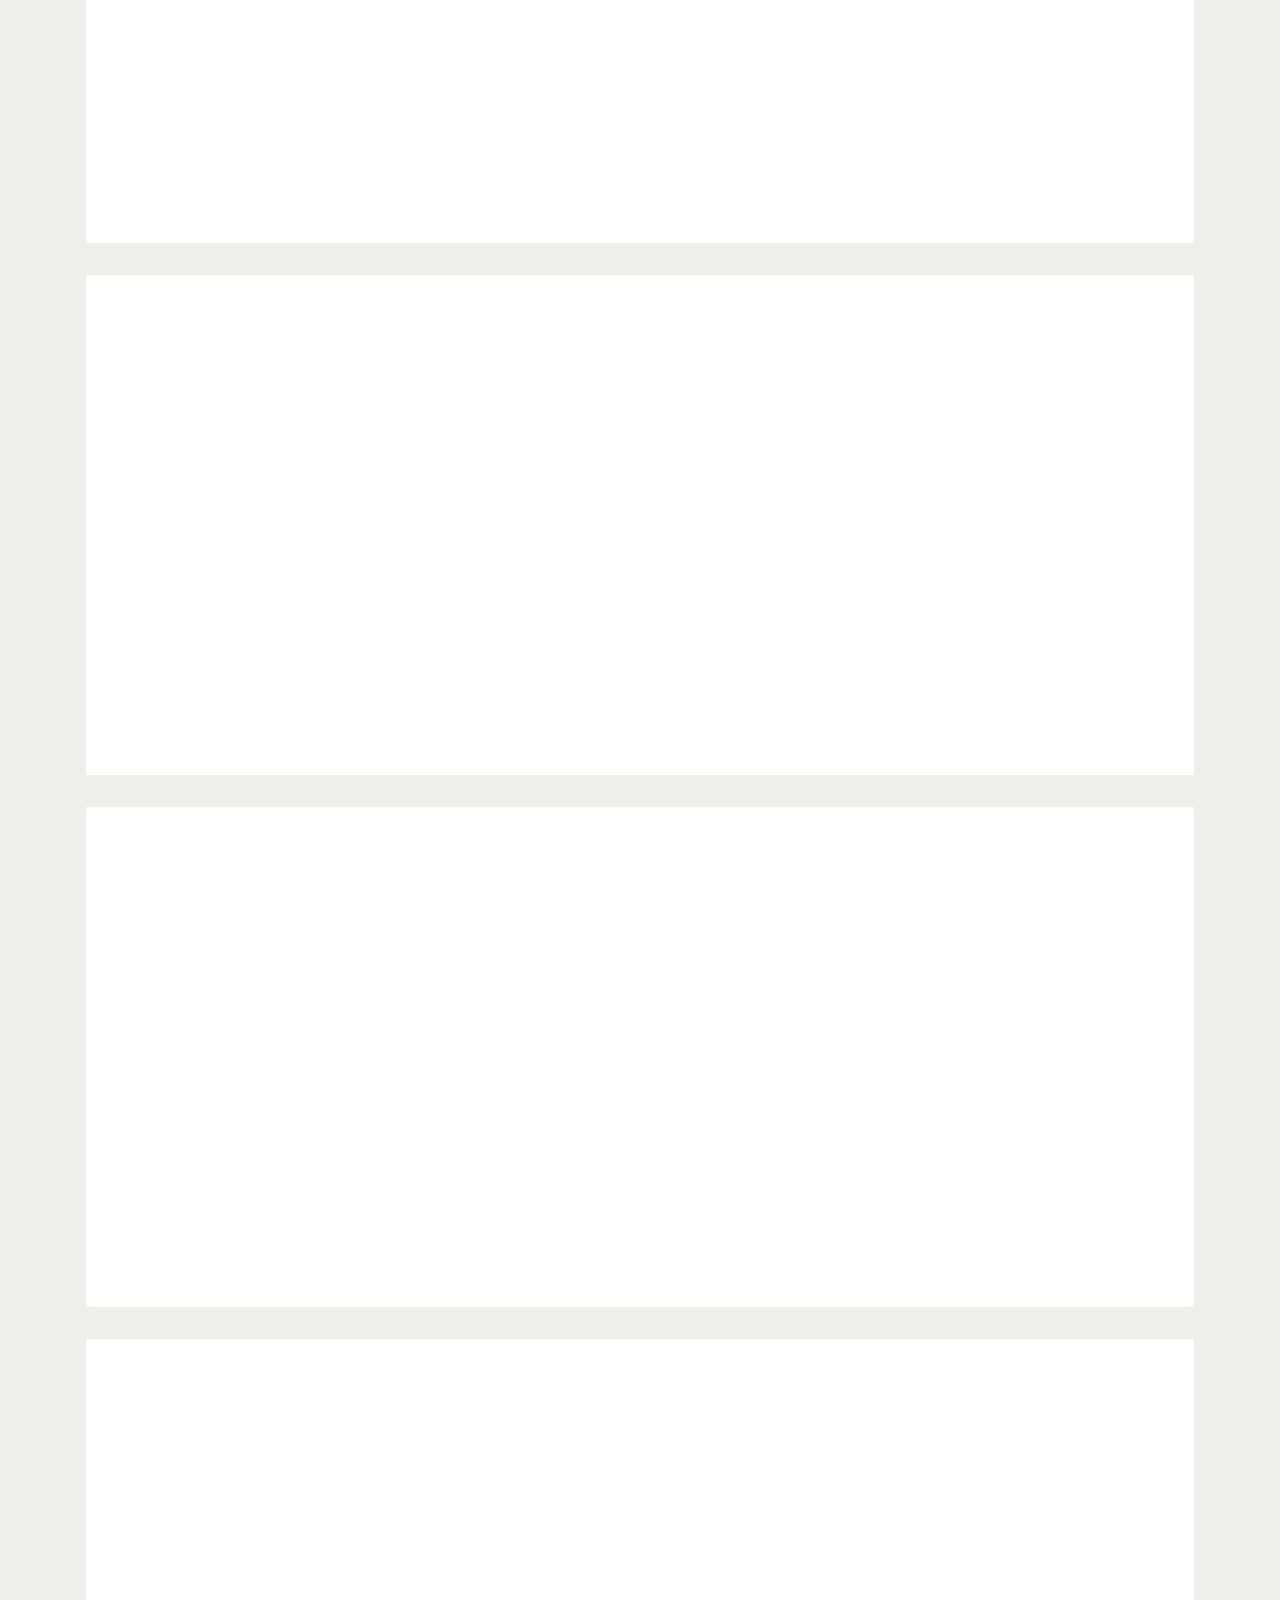
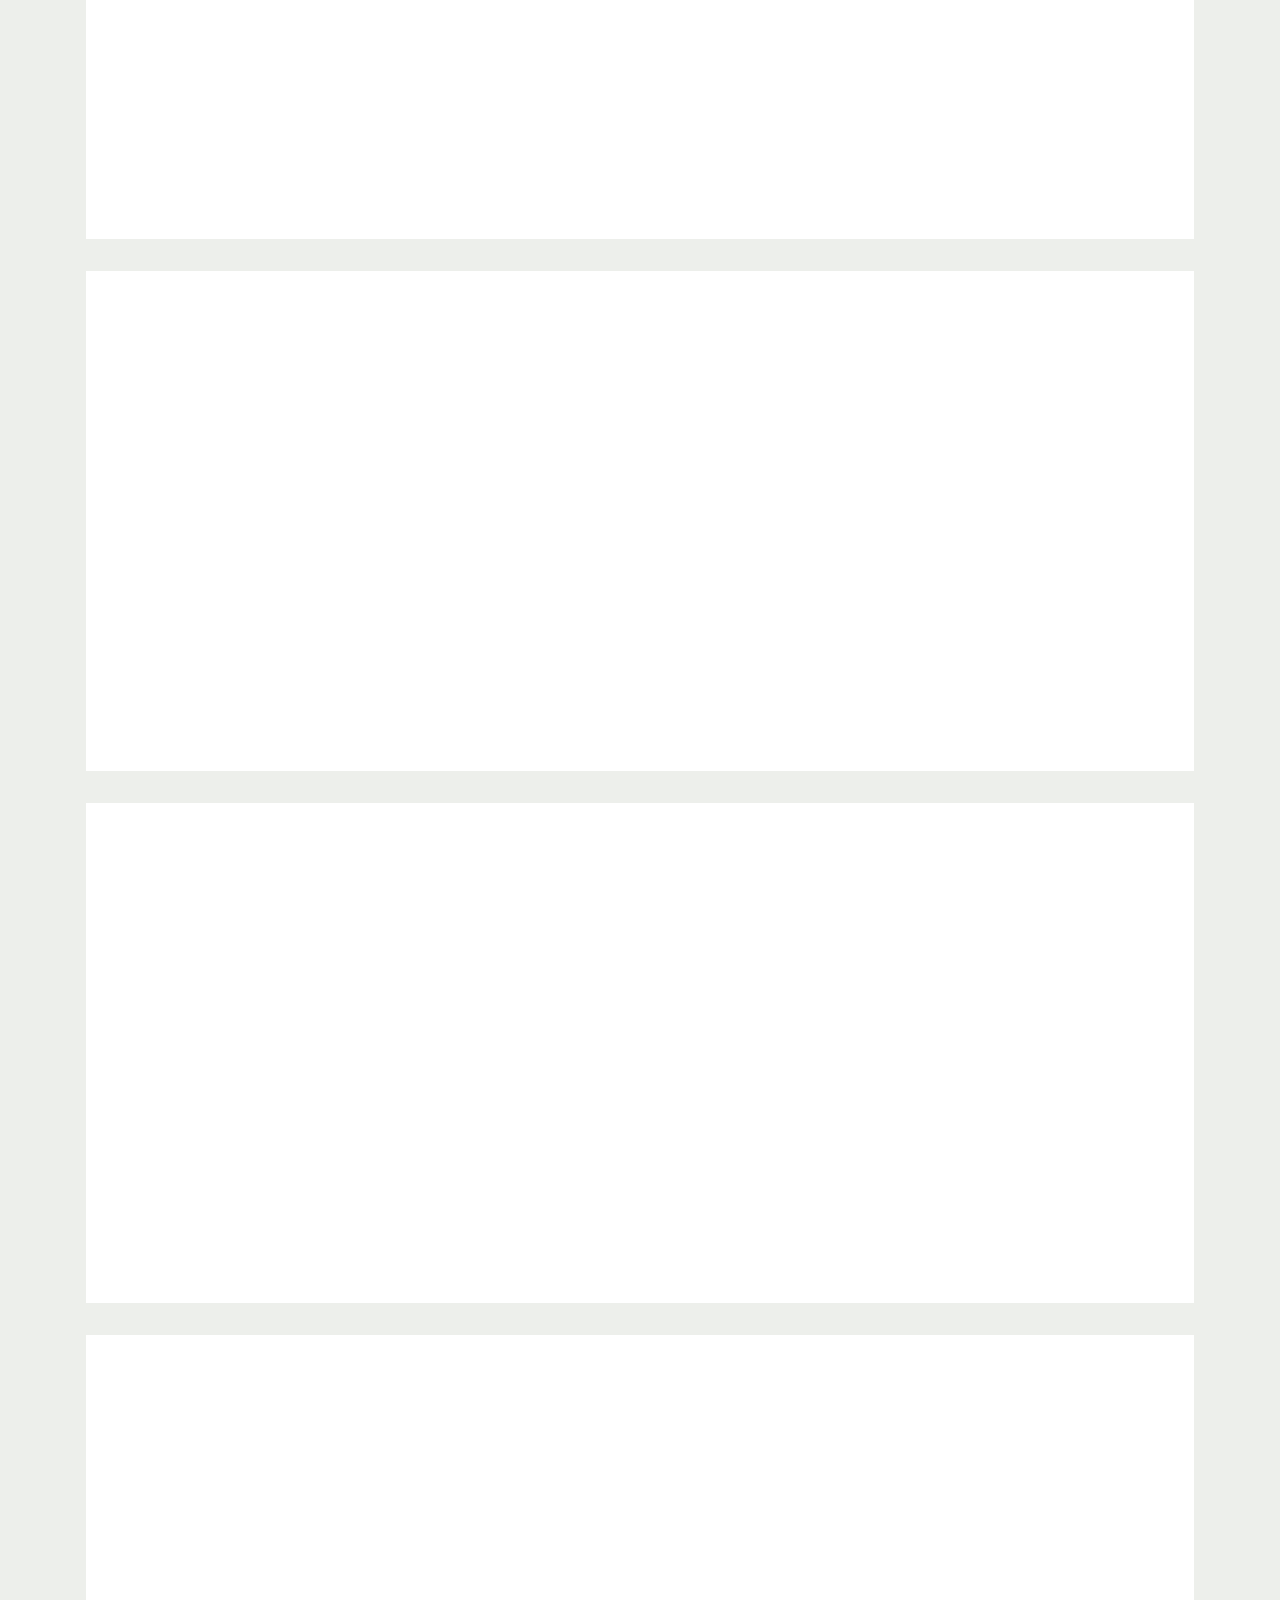
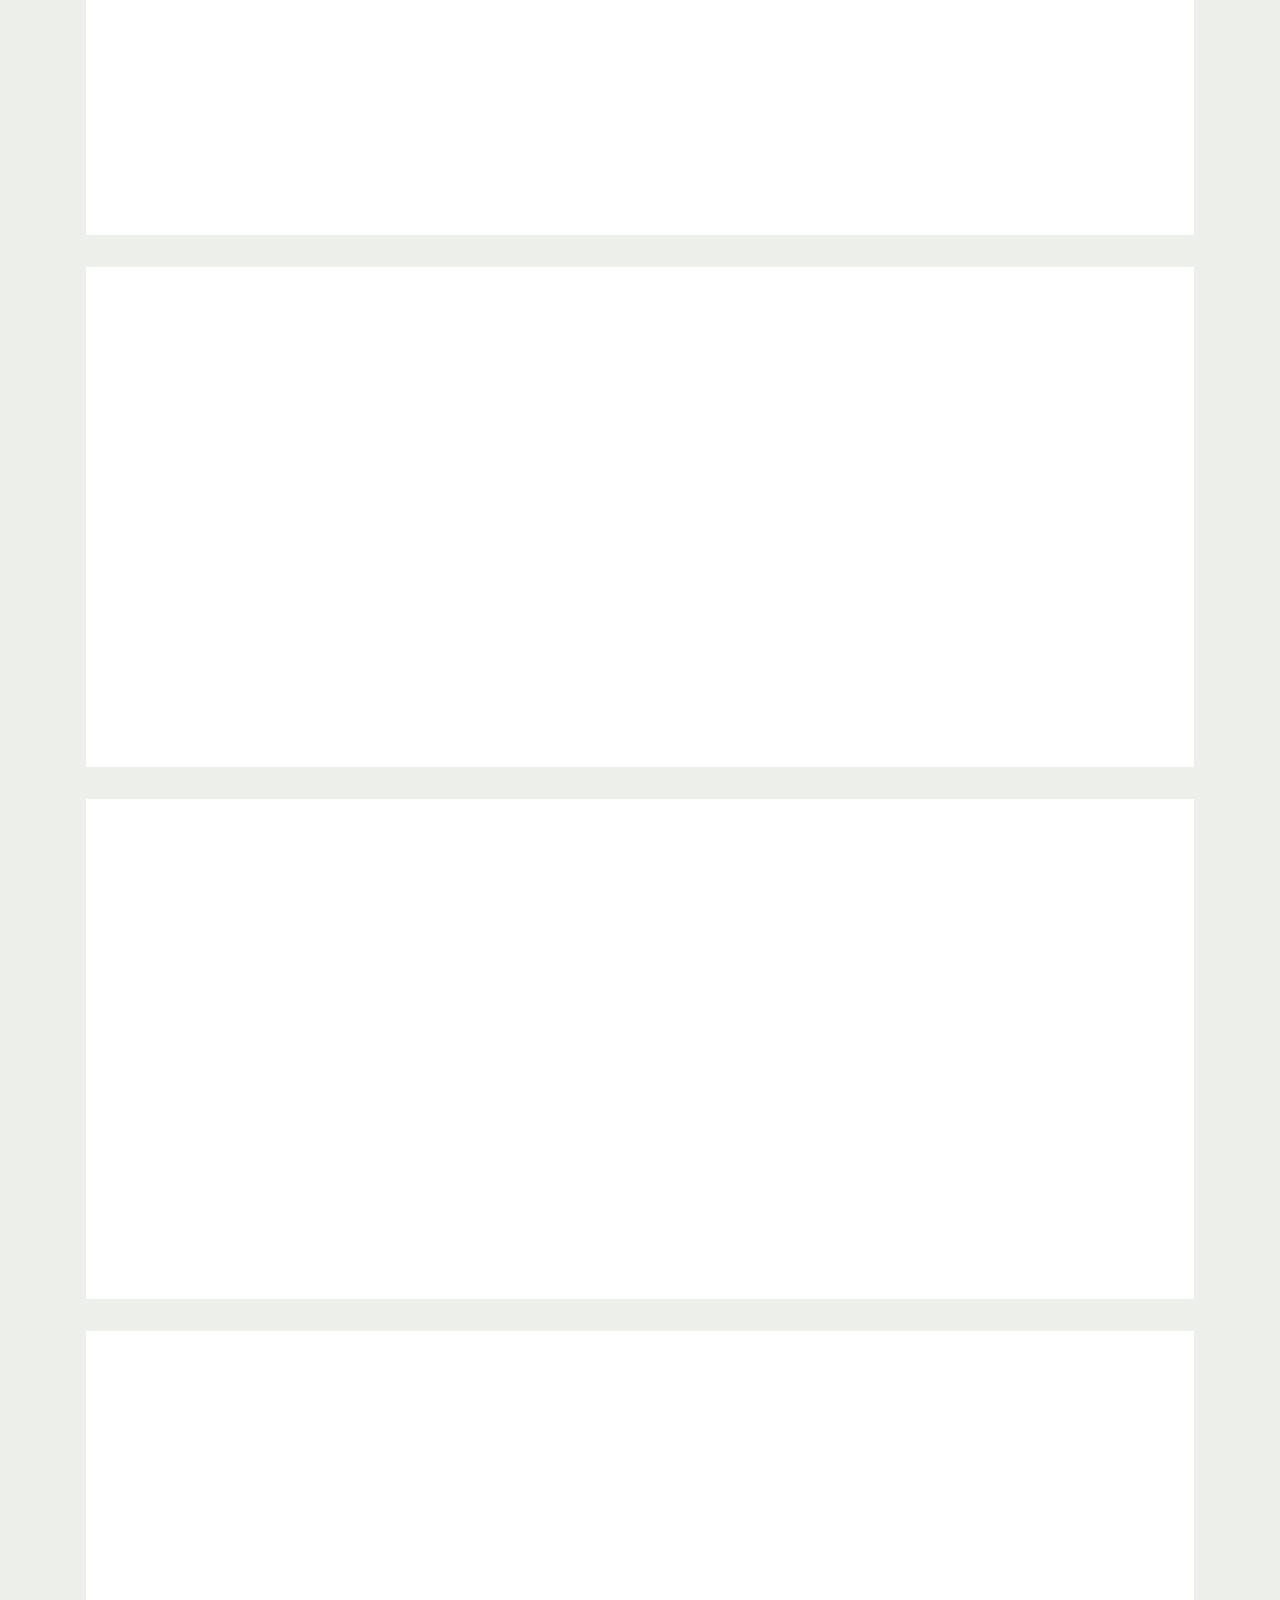
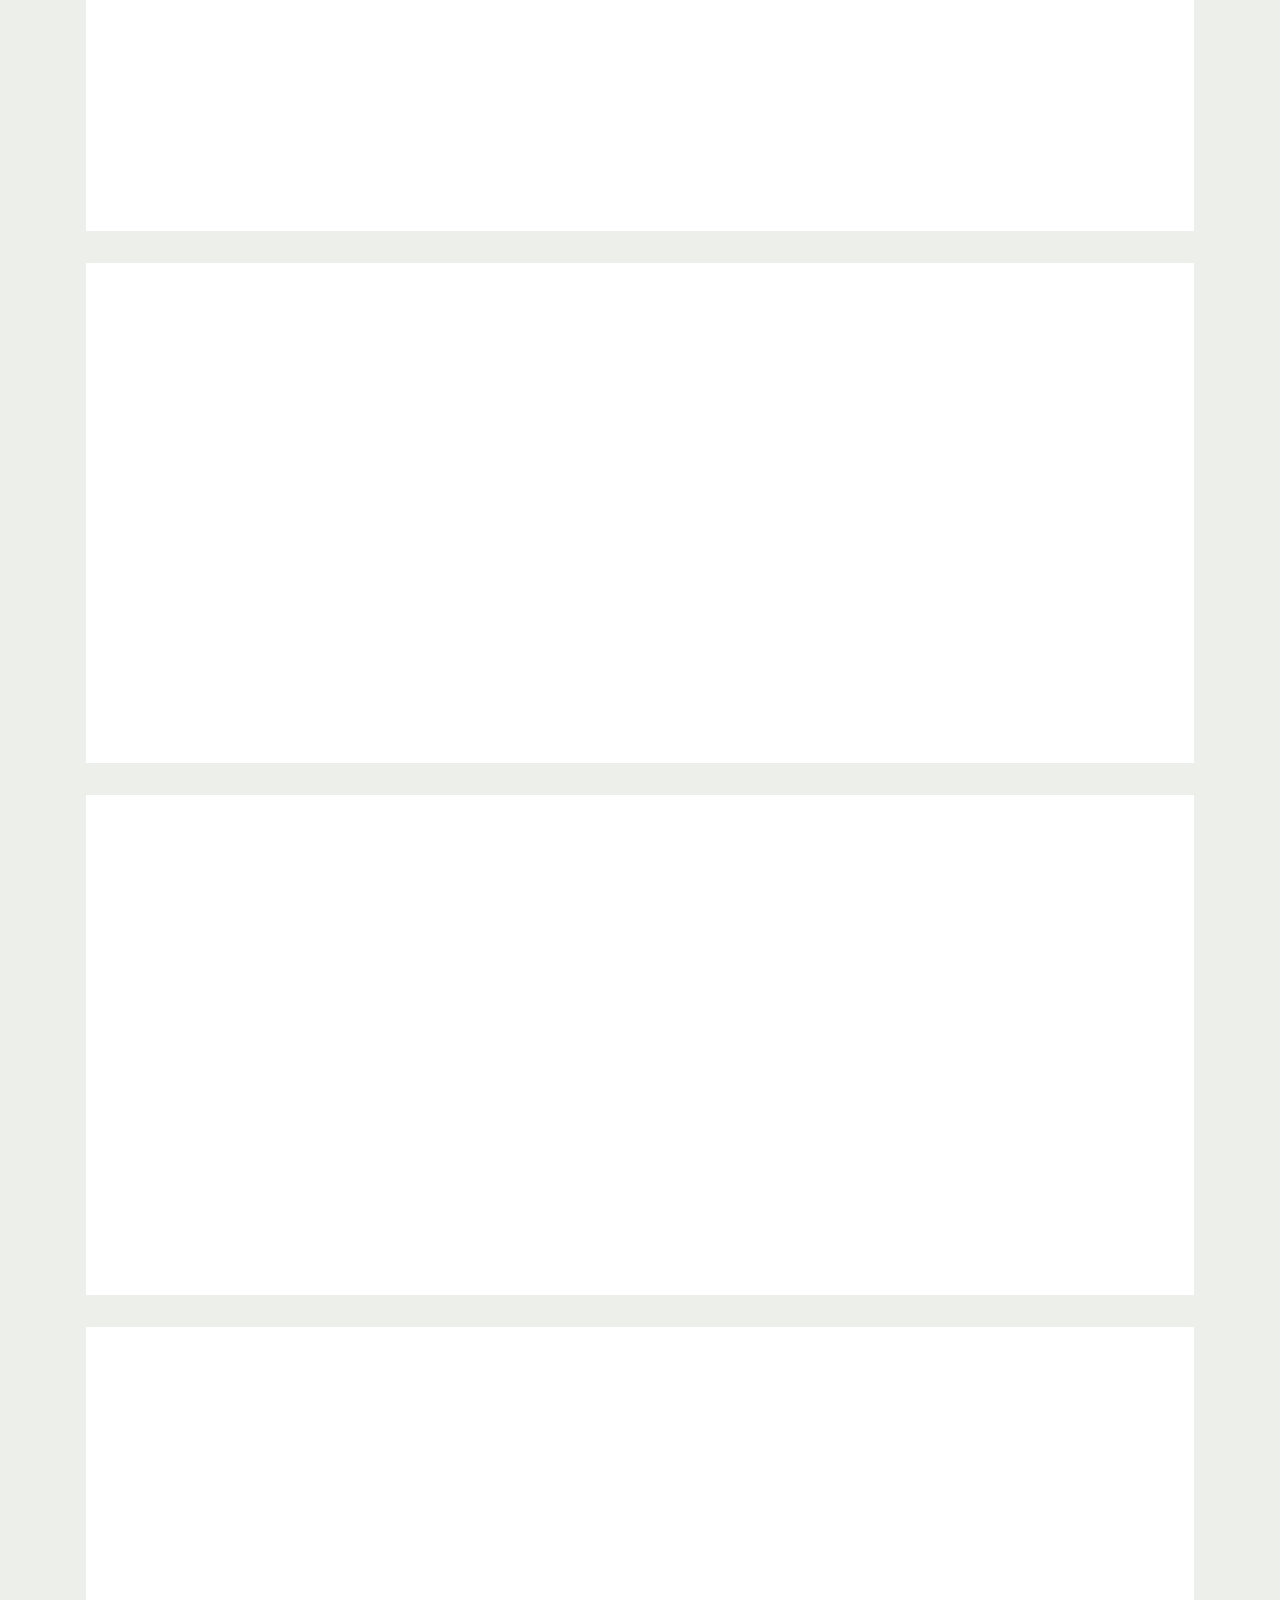
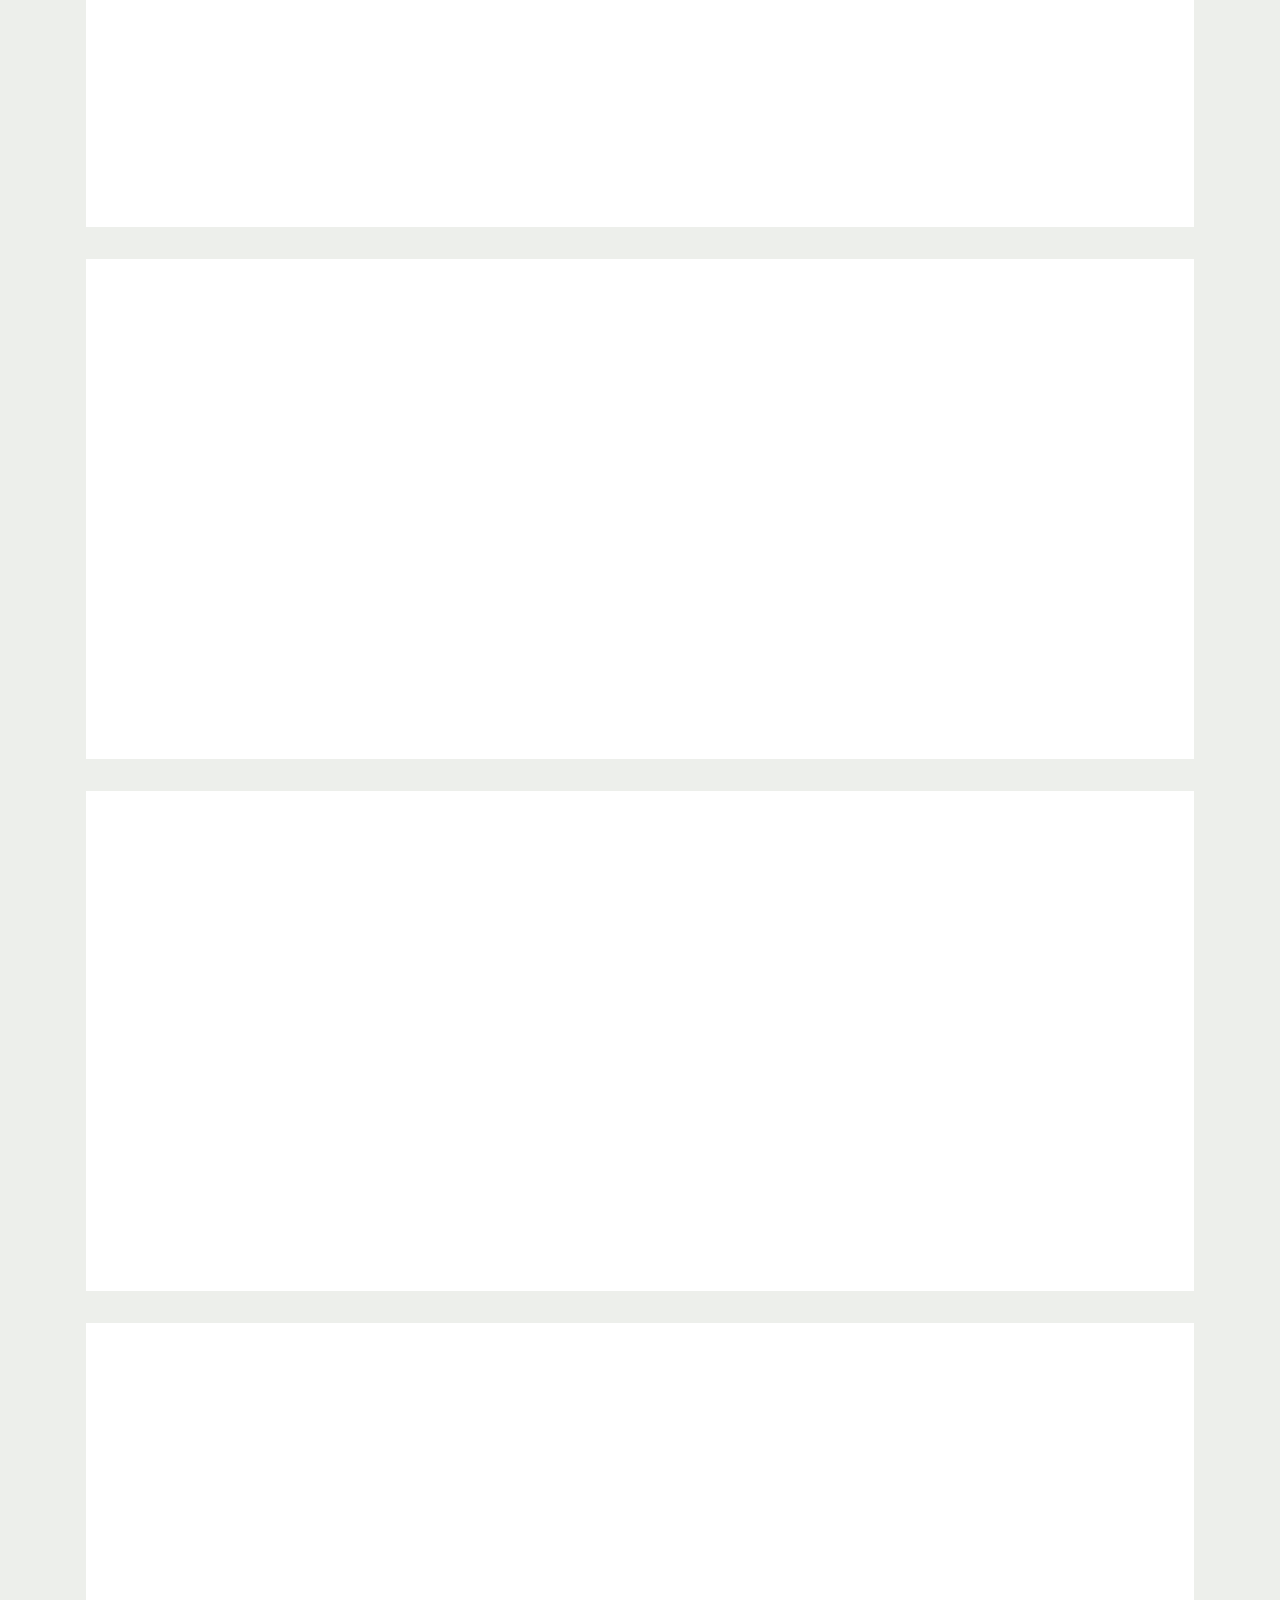
<file: projects.html>
<!DOCTYPE html>
<html  >
<head>
  <!-- Site made with Mobirise Website Builder v5.9.8, https://mobirise.com -->
  <meta charset="UTF-8">
  <meta http-equiv="X-UA-Compatible" content="IE=edge">
  <meta name="generator" content="Mobirise v5.9.8, mobirise.com">
  <meta name="viewport" content="width=device-width, initial-scale=1, minimum-scale=1">
  <link rel="shortcut icon" href="assets/images/untitled-drawing7.png" type="image/x-icon">
  <meta name="description" content="From advanced industrial units and high-end residential complexes to projects on private islands, we bring our expertise to every project and continuously seek to learn and improve, all in service of our mission to deliver exceptional results.">
  
  
  <title>Projects</title>
  <link rel="stylesheet" href="assets/web/assets/mobirise-icons2/mobirise2.css">
  <link rel="stylesheet" href="assets/bootstrap/css/bootstrap.min.css">
  <link rel="stylesheet" href="assets/bootstrap/css/bootstrap-grid.min.css">
  <link rel="stylesheet" href="assets/bootstrap/css/bootstrap-reboot.min.css">
  <link rel="stylesheet" href="assets/animatecss/animate.css">
  <link rel="stylesheet" href="assets/dropdown/css/style.css">
  <link rel="stylesheet" href="assets/theme/css/style.css">
  <link rel="preload" href="https://fonts.googleapis.com/css?family=EB+Garamond:400,500,600,700,800,400i,500i,600i,700i,800i&display=swap" as="style" onload="this.onload=null;this.rel='stylesheet'">
  <noscript><link rel="stylesheet" href="https://fonts.googleapis.com/css?family=EB+Garamond:400,500,600,700,800,400i,500i,600i,700i,800i&display=swap"></noscript>
  <link rel="preload" href="https://fonts.googleapis.com/css?family=Open+Sans:300,400,500,600,700,800,300i,400i,500i,600i,700i,800i&display=swap" as="style" onload="this.onload=null;this.rel='stylesheet'">
  <noscript><link rel="stylesheet" href="https://fonts.googleapis.com/css?family=Open+Sans:300,400,500,600,700,800,300i,400i,500i,600i,700i,800i&display=swap"></noscript>
  <link rel="preload" as="style" href="assets/mobirise/css/mbr-additional.css"><link rel="stylesheet" href="assets/mobirise/css/mbr-additional.css" type="text/css">

  
  
  
</head>
<body>
  
  <section data-bs-version="5.1" class="menu menu2 cid-tJS6tZXiPa" once="menu" id="menu02-1t">
	

	<nav class="navbar navbar-dropdown navbar-fixed-top navbar-expand-lg">
		<div class="container">
			<div class="navbar-brand">
				<span class="navbar-logo">
					<a href="index.html">
						<img src="assets/images/screenshot-2023-12-28-at-22-55-09-untitled-drawing-untitled-drawing-12.pdf-1.png" alt="Enciex" style="height: 3.5rem;">
					</a>
				</span>
				
			</div>
			<button class="navbar-toggler" type="button" data-toggle="collapse" data-bs-toggle="collapse" data-target="#navbarSupportedContent" data-bs-target="#navbarSupportedContent" aria-controls="navbarNavAltMarkup" aria-expanded="false" aria-label="Toggle navigation">
				<div class="hamburger">
					<span></span>
					<span></span>
					<span></span>
					<span></span>
				</div>
			</button>
			<div class="collapse navbar-collapse" id="navbarSupportedContent">
				<ul class="navbar-nav nav-dropdown nav-right" data-app-modern-menu="true"><li class="nav-item">
						<a class="nav-link link text-black text-primary display-4" href="projects.html">Projects</a>
					</li>
					<li class="nav-item">
						<a class="nav-link link text-black text-primary display-4" href="index.html#image04-2c" aria-expanded="false">Services</a>
					</li><li class="nav-item"><a class="nav-link link text-black text-primary display-4" href="index.html#image04-2b">Sustainability</a></li>
					<li class="nav-item">
						<a class="nav-link link text-black text-primary display-4" href="index.html#image04-2l">Insights</a>
					</li><li class="nav-item"><a class="nav-link link text-black text-primary display-4" href="index.html#image04-2i">About us</a></li><li class="nav-item"><a class="nav-link link text-black text-primary display-4" href="index.html#header01-34">Contact</a></li></ul>
				
				
			</div>
		</div>
	</nav>
</section>

<section data-bs-version="5.1" class="news06 cid-tYOJ2WTZxj" id="news06-1n">
  

  
  

  <div class="container">
    <div class="row justify-content-center">
      <div class="col-12 mb-5 content-head">
        <h3 class="mbr-fonts-style align-center mb-0 mbr-section-maintitle display-2"><br><strong><br></strong><br><strong>Our Projects</strong></h3>
        
      </div>
    </div>
    <div class="row justify-content-center align-items-center item features-image mb-4 active">
      <div class="col-12 ">
        <div class="item-wrapper">
          <div class="row">
            <div class="col-12 col-md-12 col-lg-6 image-wrapper">
              <img class="w-100" src="assets/images/screenshot-2024-02-05-at-17-02-30-untitled-drawing-untitled-drawing-67.pdf.png" alt="Enciex" data-slide-to="0" data-bs-slide-to="0">
            </div>
            <div class="col-12 col-lg col-md-12">
              <div class="text-wrapper align-left">
                <h5 class="mbr-section-title mbr-fonts-style mb-3 display-5">
                  <strong>Ecali Residence</strong></h5>
                <p class="price mbr-fonts-style mb-3 display-7"></p>
                <p class="mbr-text mbr-fonts-style mb-3 display-7"></p>
                
              </div>
            </div>
          </div>
        </div>
      </div>
    </div><div class="row justify-content-center align-items-center item features-image mb-4">
      <div class="col-12 ">
        <div class="item-wrapper">
          <div class="row">
            <div class="col-12 col-md-12 col-lg-6 image-wrapper">
              <img class="w-100" src="assets/images/screenshot-2024-02-05-at-17-01-06-untitled-drawing-untitled-drawing-66.pdf.png" alt="Enciex" data-slide-to="1" data-bs-slide-to="1">
            </div>
            <div class="col-12 col-lg col-md-12">
              <div class="text-wrapper align-left">
                <h5 class="mbr-section-title mbr-fonts-style mb-3 display-5">
                  <strong>Kefalari Residences</strong></h5>
                <p class="price mbr-fonts-style mb-3 display-7"></p>
                <p class="mbr-text mbr-fonts-style mb-3 display-7"></p>
                
              </div>
            </div>
          </div>
        </div>
      </div>
    </div><div class="row justify-content-center align-items-center item features-image mb-4">
      <div class="col-12 ">
        <div class="item-wrapper">
          <div class="row">
            <div class="col-12 col-md-12 col-lg-6 image-wrapper">
              <img class="w-100" src="assets/images/43228889-3bad-4614-95cd-f7f8c2a1647d1.jpg" alt="Enciex" data-slide-to="2" data-bs-slide-to="2">
            </div>
            <div class="col-12 col-lg col-md-12">
              <div class="text-wrapper align-left">
                <h5 class="mbr-section-title mbr-fonts-style mb-3 display-5">
                  <strong>Kifisia Residences</strong></h5>
                <p class="price mbr-fonts-style mb-3 display-7"></p>
                <p class="mbr-text mbr-fonts-style mb-3 display-7"></p>
                
              </div>
            </div>
          </div>
        </div>
      </div>
    </div><div class="row justify-content-center align-items-center item features-image mb-4">
      <div class="col-12 ">
        <div class="item-wrapper">
          <div class="row">
            <div class="col-12 col-md-12 col-lg-6 image-wrapper">
              <img class="w-100" src="assets/images/screenshot-2024-01-05-at-11-35-09-untitled-drawing-untitled-drawing-23.pdf.png" alt="Enciex" data-slide-to="3" data-bs-slide-to="3">
            </div>
            <div class="col-12 col-lg col-md-12">
              <div class="text-wrapper align-left">
                <h5 class="mbr-section-title mbr-fonts-style mb-3 display-5">
                  <strong>Private Island</strong></h5>
                <p class="price mbr-fonts-style mb-3 display-7"></p>
                <p class="mbr-text mbr-fonts-style mb-3 display-7"></p>
                
              </div>
            </div>
          </div>
        </div>
      </div>
    </div><div class="row justify-content-center align-items-center item features-image mb-4">
      <div class="col-12 ">
        <div class="item-wrapper">
          <div class="row">
            <div class="col-12 col-md-12 col-lg-6 image-wrapper">
              <img class="w-100" src="assets/images/screenshot-2024-01-05-at-11-34-04-untitled-drawing-untitled-drawing-22.pdf.png" alt="Enciex" data-slide-to="4" data-bs-slide-to="4">
            </div>
            <div class="col-12 col-lg col-md-12">
              <div class="text-wrapper align-left">
                <h5 class="mbr-section-title mbr-fonts-style mb-3 display-5">
                  <strong>Private Island</strong></h5>
                <p class="price mbr-fonts-style mb-3 display-7"></p>
                <p class="mbr-text mbr-fonts-style mb-3 display-7"></p>
                
              </div>
            </div>
          </div>
        </div>
      </div>
    </div>
    <div class="row justify-content-center align-items-center item features-image mb-4">
      <div class="col-12">
        <div class="item-wrapper">
          <div class="row">
            <div class="col-12 col-md-12 col-lg-6 image-wrapper">
              <img class="w-100" src="assets/images/431484258-1485732718823680-5278634194027890168-n.jpg" alt="Enciex" data-slide-to="5" data-bs-slide-to="5">
            </div>
            <div class="col-12 col-lg col-md-12">
              <div class="text-wrapper align-left">
                <h5 class="mbr-section-title mbr-fonts-style mb-3 display-5"><strong>Ecali Residence</strong></h5>
                <p class="price mbr-fonts-style mb-3 display-7">Architecture by Potiropoulos and Partners</p>
                <p class="mbr-text mbr-fonts-style mb-3 display-7">Currently under construction</p>
                
              </div>
            </div>
          </div>
        </div>
      </div>
    </div><div class="row justify-content-center align-items-center item features-image mb-4">
      <div class="col-12">
        <div class="item-wrapper">
          <div class="row">
            <div class="col-12 col-md-12 col-lg-6 image-wrapper">
              <img class="w-100" src="assets/images/whatsapp-image-2025-05-07-at-15.02.17.jpeg" alt="Enciex" data-slide-to="6" data-bs-slide-to="6">
            </div>
            <div class="col-12 col-lg col-md-12">
              <div class="text-wrapper align-left">
                <h5 class="mbr-section-title mbr-fonts-style mb-3 display-5"><strong>Voula Residences</strong></h5>
                <p class="price mbr-fonts-style mb-3 display-7"></p>
                <p class="mbr-text mbr-fonts-style mb-3 display-7"></p>
                
              </div>
            </div>
          </div>
        </div>
      </div>
    </div><div class="row justify-content-center align-items-center item features-image mb-4">
      <div class="col-12">
        <div class="item-wrapper">
          <div class="row">
            <div class="col-12 col-md-12 col-lg-6 image-wrapper">
              <img class="w-100" src="assets/images/whatsapp-image-2025-05-07-at-15.01.46.jpeg" alt="Enciex" data-slide-to="7" data-bs-slide-to="7">
            </div>
            <div class="col-12 col-lg col-md-12">
              <div class="text-wrapper align-left">
                <h5 class="mbr-section-title mbr-fonts-style mb-3 display-5"><strong>Private Home</strong></h5>
                <p class="price mbr-fonts-style mb-3 display-7"></p>
                <p class="mbr-text mbr-fonts-style mb-3 display-7"></p>
                
              </div>
            </div>
          </div>
        </div>
      </div>
    </div><div class="row justify-content-center align-items-center item features-image mb-4">
      <div class="col-12">
        <div class="item-wrapper">
          <div class="row">
            <div class="col-12 col-md-12 col-lg-6 image-wrapper">
              <img class="w-100" src="assets/images/whatsapp-image-2025-05-07-at-15.03.42.jpeg" alt="Enciex" data-slide-to="8" data-bs-slide-to="8">
            </div>
            <div class="col-12 col-lg col-md-12">
              <div class="text-wrapper align-left">
                <h5 class="mbr-section-title mbr-fonts-style mb-3 display-5"><strong>Ecali Residences</strong></h5>
                <p class="price mbr-fonts-style mb-3 display-7"></p>
                <p class="mbr-text mbr-fonts-style mb-3 display-7"></p>
                
              </div>
            </div>
          </div>
        </div>
      </div>
    </div><div class="row justify-content-center align-items-center item features-image mb-4">
      <div class="col-12">
        <div class="item-wrapper">
          <div class="row">
            <div class="col-12 col-md-12 col-lg-6 image-wrapper">
              <img class="w-100" src="assets/images/whatsapp-image-2025-05-07-at-15.04.09.jpeg" alt="Enciex" data-slide-to="9" data-bs-slide-to="9">
            </div>
            <div class="col-12 col-lg col-md-12">
              <div class="text-wrapper align-left">
                <h5 class="mbr-section-title mbr-fonts-style mb-3 display-5"><strong>Boutique Hotel</strong></h5>
                <p class="price mbr-fonts-style mb-3 display-7"></p>
                <p class="mbr-text mbr-fonts-style mb-3 display-7"></p>
                
              </div>
            </div>
          </div>
        </div>
      </div>
    </div><div class="row justify-content-center align-items-center item features-image mb-4">
      <div class="col-12">
        <div class="item-wrapper">
          <div class="row">
            <div class="col-12 col-md-12 col-lg-6 image-wrapper">
              <img class="w-100" src="assets/images/whatsapp-image-2025-05-07-at-15.04.28.jpeg" alt="Enciex" data-slide-to="10" data-bs-slide-to="10">
            </div>
            <div class="col-12 col-lg col-md-12">
              <div class="text-wrapper align-left">
                <h5 class="mbr-section-title mbr-fonts-style mb-3 display-5"><strong>Filothei Residences</strong></h5>
                <p class="price mbr-fonts-style mb-3 display-7"></p>
                <p class="mbr-text mbr-fonts-style mb-3 display-7"></p>
                
              </div>
            </div>
          </div>
        </div>
      </div>
    </div><div class="row justify-content-center align-items-center item features-image mb-4">
      <div class="col-12">
        <div class="item-wrapper">
          <div class="row">
            <div class="col-12 col-md-12 col-lg-6 image-wrapper">
              <img class="w-100" src="assets/images/whatsapp-image-2025-05-07-at-15.02.05.jpeg" alt="Enciex" data-slide-to="11" data-bs-slide-to="11">
            </div>
            <div class="col-12 col-lg col-md-12">
              <div class="text-wrapper align-left">
                <h5 class="mbr-section-title mbr-fonts-style mb-3 display-5"><strong>Private Home</strong></h5>
                <p class="price mbr-fonts-style mb-3 display-7"></p>
                <p class="mbr-text mbr-fonts-style mb-3 display-7"></p>
                
              </div>
            </div>
          </div>
        </div>
      </div>
    </div><div class="row justify-content-center align-items-center item features-image mb-4">
      <div class="col-12">
        <div class="item-wrapper">
          <div class="row">
            <div class="col-12 col-md-12 col-lg-6 image-wrapper">
              <img class="w-100" src="assets/images/431641710-1456988411861473-5591985658760630643-n.jpg" alt="Enciex" data-slide-to="12" data-bs-slide-to="12">
            </div>
            <div class="col-12 col-lg col-md-12">
              <div class="text-wrapper align-left">
                <h5 class="mbr-section-title mbr-fonts-style mb-3 display-5"><strong>Private Estate</strong></h5>
                <p class="price mbr-fonts-style mb-3 display-7"></p>
                <p class="mbr-text mbr-fonts-style mb-3 display-7"></p>
                
              </div>
            </div>
          </div>
        </div>
      </div>
    </div><div class="row justify-content-center align-items-center item features-image mb-4">
      <div class="col-12">
        <div class="item-wrapper">
          <div class="row">
            <div class="col-12 col-md-12 col-lg-6 image-wrapper">
              <img class="w-100" src="assets/images/7bd028e8c920415983868a5d7c6da42d.jpg" alt="Enciex" data-slide-to="13" data-bs-slide-to="13">
            </div>
            <div class="col-12 col-lg col-md-12">
              <div class="text-wrapper align-left">
                <h5 class="mbr-section-title mbr-fonts-style mb-3 display-5"><strong>Aegean Baltic Bank Headquarters</strong></h5>
                <p class="price mbr-fonts-style mb-3 display-7"></p>
                <p class="mbr-text mbr-fonts-style mb-3 display-7"></p>
                
              </div>
            </div>
          </div>
        </div>
      </div>
    </div><div class="row justify-content-center align-items-center item features-image mb-4">
      <div class="col-12">
        <div class="item-wrapper">
          <div class="row">
            <div class="col-12 col-md-12 col-lg-6 image-wrapper">
              <img class="w-100" src="assets/images/c6d291a2-cb12-44d5-9dbe-f851d782cc681.jpg" alt="Enciex" data-slide-to="14" data-bs-slide-to="14">
            </div>
            <div class="col-12 col-lg col-md-12">
              <div class="text-wrapper align-left">
                <h5 class="mbr-section-title mbr-fonts-style mb-3 display-5"><strong>BIC Industrial Unit 2 Anoiksi</strong></h5>
                <p class="price mbr-fonts-style mb-3 display-7"></p>
                <p class="mbr-text mbr-fonts-style mb-3 display-7"></p>
                
              </div>
            </div>
          </div>
        </div>
      </div>
    </div><div class="row justify-content-center align-items-center item features-image mb-4">
      <div class="col-12">
        <div class="item-wrapper">
          <div class="row">
            <div class="col-12 col-md-12 col-lg-6 image-wrapper">
              <img class="w-100" src="assets/images/screenshot-2023-12-28-at-23-57-59-nciex-corporate-presentation-final-enciex-corporate-presentation.pdf1.png" alt="Enciex" data-slide-to="15" data-bs-slide-to="15">
            </div>
            <div class="col-12 col-lg col-md-12">
              <div class="text-wrapper align-left">
                <h5 class="mbr-section-title mbr-fonts-style mb-3 display-5"><strong>Politeia House</strong></h5>
                <p class="price mbr-fonts-style mb-3 display-7"></p>
                <p class="mbr-text mbr-fonts-style mb-3 display-7"></p>
                
              </div>
            </div>
          </div>
        </div>
      </div>
    </div><div class="row justify-content-center align-items-center item features-image mb-4">
      <div class="col-12">
        <div class="item-wrapper">
          <div class="row">
            <div class="col-12 col-md-12 col-lg-6 image-wrapper">
              <img class="w-100" src="assets/images/screenshot-2024-01-05-at-11-36-59-untitled-drawing-untitled-drawing-24.pdf-1.png" alt="Enciex" data-slide-to="16" data-bs-slide-to="16">
            </div>
            <div class="col-12 col-lg col-md-12">
              <div class="text-wrapper align-left">
                <h5 class="mbr-section-title mbr-fonts-style mb-3 display-5"><strong>Ecali Residences</strong></h5>
                <p class="price mbr-fonts-style mb-3 display-7"></p>
                <p class="mbr-text mbr-fonts-style mb-3 display-7"></p>
                
              </div>
            </div>
          </div>
        </div>
      </div>
    </div><div class="row justify-content-center align-items-center item features-image mb-4">
      <div class="col-12">
        <div class="item-wrapper">
          <div class="row">
            <div class="col-12 col-md-12 col-lg-6 image-wrapper">
              <img class="w-100" src="assets/images/screenshot-2024-01-05-at-11-42-42-nciex-corporate-presentation-final-enciex-corporate-presentation.pdf1.png" alt="Enciex" data-slide-to="17" data-bs-slide-to="17">
            </div>
            <div class="col-12 col-lg col-md-12">
              <div class="text-wrapper align-left">
                <h5 class="mbr-section-title mbr-fonts-style mb-3 display-5"><strong>Private Estate</strong></h5>
                <p class="price mbr-fonts-style mb-3 display-7"></p>
                <p class="mbr-text mbr-fonts-style mb-3 display-7"></p>
                
              </div>
            </div>
          </div>
        </div>
      </div>
    </div><div class="row justify-content-center align-items-center item features-image mb-4">
      <div class="col-12">
        <div class="item-wrapper">
          <div class="row">
            <div class="col-12 col-md-12 col-lg-6 image-wrapper">
              <img class="w-100" src="assets/images/26757e53-7fdb-461f-b0c0-700e3246d9951.jpg" alt="Enciex" data-slide-to="18" data-bs-slide-to="18">
            </div>
            <div class="col-12 col-lg col-md-12">
              <div class="text-wrapper align-left">
                <h5 class="mbr-section-title mbr-fonts-style mb-3 display-5"><strong>Marousi Office Complexes</strong></h5>
                <p class="price mbr-fonts-style mb-3 display-7"></p>
                <p class="mbr-text mbr-fonts-style mb-3 display-7"></p>
                
              </div>
            </div>
          </div>
        </div>
      </div>
    </div><div class="row justify-content-center align-items-center item features-image mb-4">
      <div class="col-12 ">
        <div class="item-wrapper">
          <div class="row">
            <div class="col-12 col-md-12 col-lg-6 image-wrapper">
              <img class="w-100" src="assets/images/screenshot-2023-12-28-at-23-56-55-nciex-corporate-presentation-final-enciex-corporate-presentation.pdf1.png" alt="Enciex" data-slide-to="19" data-bs-slide-to="19">
            </div>
            <div class="col-12 col-lg col-md-12">
              <div class="text-wrapper align-left">
                <h5 class="mbr-section-title mbr-fonts-style mb-3 display-5"><strong>Kifisia Residences</strong></h5>
                <p class="price mbr-fonts-style mb-3 display-7"></p>
                <p class="mbr-text mbr-fonts-style mb-3 display-7"></p>
                
              </div>
            </div>
          </div>
        </div>
      </div>
    </div><div class="row justify-content-center align-items-center item features-image mb-4">
      <div class="col-12">
        <div class="item-wrapper">
          <div class="row">
            <div class="col-12 col-md-12 col-lg-6 image-wrapper">
              <img class="w-100" src="assets/images/screenshot-2024-01-05-at-11-31-00-nciex-corporate-presentation-final-enciex-corporate-presentation.pdf1.png" alt="Enciex" data-slide-to="20" data-bs-slide-to="20">
            </div>
            <div class="col-12 col-lg col-md-12">
              <div class="text-wrapper align-left">
                <h5 class="mbr-section-title mbr-fonts-style mb-3 display-5"><strong>Hellinicon Residences</strong></h5>
                <p class="price mbr-fonts-style mb-3 display-7"></p>
                <p class="mbr-text mbr-fonts-style mb-3 display-7"></p>
                
              </div>
            </div>
          </div>
        </div>
      </div>
    </div><div class="row justify-content-center align-items-center item features-image mb-4">
      <div class="col-12">
        <div class="item-wrapper">
          <div class="row">
            <div class="col-12 col-md-12 col-lg-6 image-wrapper">
              <img class="w-100" src="assets/images/6orofh-polukatoikia-marousi.jpg" alt="Enciex" data-slide-to="21" data-bs-slide-to="21">
            </div>
            <div class="col-12 col-lg col-md-12">
              <div class="text-wrapper align-left">
                <h5 class="mbr-section-title mbr-fonts-style mb-3 display-5"><strong>Marousi Complexes</strong></h5>
                <p class="price mbr-fonts-style mb-3 display-7"></p>
                <p class="mbr-text mbr-fonts-style mb-3 display-7"></p>
                
              </div>
            </div>
          </div>
        </div>
      </div>
    </div><div class="row justify-content-center align-items-center item features-image mb-4">
      <div class="col-12">
        <div class="item-wrapper">
          <div class="row">
            <div class="col-12 col-md-12 col-lg-6 image-wrapper">
              <img class="w-100" src="assets/images/screenshot-2024-01-05-at-16-42-29-untitled-drawing-untitled-drawing-42.pdf.png" alt="Enciex" data-slide-to="22" data-bs-slide-to="22">
            </div>
            <div class="col-12 col-lg col-md-12">
              <div class="text-wrapper align-left">
                <h5 class="mbr-section-title mbr-fonts-style mb-3 display-5"><strong>Piraeus Office Building</strong></h5>
                <p class="price mbr-fonts-style mb-3 display-7"></p>
                <p class="mbr-text mbr-fonts-style mb-3 display-7"></p>
                
              </div>
            </div>
          </div>
        </div>
      </div>
    </div><div class="row justify-content-center align-items-center item features-image mb-4">
      <div class="col-12">
        <div class="item-wrapper">
          <div class="row">
            <div class="col-12 col-md-12 col-lg-6 image-wrapper">
              <img class="w-100" src="assets/images/eltrekka-sa-warehouse-facilities-eltrak-peristeri.jpg" alt="Enciex" data-slide-to="23" data-bs-slide-to="23">
            </div>
            <div class="col-12 col-lg col-md-12">
              <div class="text-wrapper align-left">
                <h5 class="mbr-section-title mbr-fonts-style mb-3 display-5"><strong>Eltrekka SA Warehouse Facilities</strong></h5>
                <p class="price mbr-fonts-style mb-3 display-7"></p>
                <p class="mbr-text mbr-fonts-style mb-3 display-7"></p>
                
              </div>
            </div>
          </div>
        </div>
      </div>
    </div><div class="row justify-content-center align-items-center item features-image mb-4">
      <div class="col-12">
        <div class="item-wrapper">
          <div class="row">
            <div class="col-12 col-md-12 col-lg-6 image-wrapper">
              <img class="w-100" src="assets/images/0.png" alt="Enciex" data-slide-to="24" data-bs-slide-to="24">
            </div>
            <div class="col-12 col-lg col-md-12">
              <div class="text-wrapper align-left">
                <h5 class="mbr-section-title mbr-fonts-style mb-3 display-5"><strong>Office Complex</strong></h5>
                <p class="price mbr-fonts-style mb-3 display-7"></p>
                <p class="mbr-text mbr-fonts-style mb-3 display-7"></p>
                
              </div>
            </div>
          </div>
        </div>
      </div>
    </div><div class="row justify-content-center align-items-center item features-image mb-4">
      <div class="col-12">
        <div class="item-wrapper">
          <div class="row">
            <div class="col-12 col-md-12 col-lg-6 image-wrapper">
              <img class="w-100" src="assets/images/kfc-pizzahut-glyfada1-transformed.jpeg" alt="Enciex" data-slide-to="25" data-bs-slide-to="25">
            </div>
            <div class="col-12 col-lg col-md-12">
              <div class="text-wrapper align-left">
                <h5 class="mbr-section-title mbr-fonts-style mb-3 display-5"><strong>KFC &amp; Pizza Hut Plaza Glyfada</strong></h5>
                <p class="price mbr-fonts-style mb-3 display-7"></p>
                <p class="mbr-text mbr-fonts-style mb-3 display-7"></p>
                
              </div>
            </div>
          </div>
        </div>
      </div>
    </div><div class="row justify-content-center align-items-center item features-image mb-4">
      <div class="col-12">
        <div class="item-wrapper">
          <div class="row">
            <div class="col-12 col-md-12 col-lg-6 image-wrapper">
              <img class="w-100" src="assets/images/screenshot-2024-01-05-at-11-38-44-untitled-drawing-untitled-drawing-26.pdf.png" alt="Enciex" data-slide-to="26" data-bs-slide-to="26">
            </div>
            <div class="col-12 col-lg col-md-12">
              <div class="text-wrapper align-left">
                <h5 class="mbr-section-title mbr-fonts-style mb-3 display-5"><strong>Private Residences</strong></h5>
                <p class="price mbr-fonts-style mb-3 display-7"></p>
                <p class="mbr-text mbr-fonts-style mb-3 display-7"></p>
                
              </div>
            </div>
          </div>
        </div>
      </div>
    </div><div class="row justify-content-center align-items-center item features-image mb-4">
      <div class="col-12">
        <div class="item-wrapper">
          <div class="row">
            <div class="col-12 col-md-12 col-lg-6 image-wrapper">
              <img class="w-100" src="assets/images/screenshot-2024-01-05-at-11-45-57-untitled-drawing-untitled-drawing-28.pdf-1.png" alt="Enciex" data-slide-to="27" data-bs-slide-to="27">
            </div>
            <div class="col-12 col-lg col-md-12">
              <div class="text-wrapper align-left">
                <h5 class="mbr-section-title mbr-fonts-style mb-3 display-5"><strong>Intercenter Shopping Center</strong></h5>
                <p class="price mbr-fonts-style mb-3 display-7"></p>
                <p class="mbr-text mbr-fonts-style mb-3 display-7"></p>
                
              </div>
            </div>
          </div>
        </div>
      </div>
    </div><div class="row justify-content-center align-items-center item features-image mb-4">
      <div class="col-12">
        <div class="item-wrapper">
          <div class="row">
            <div class="col-12 col-md-12 col-lg-6 image-wrapper">
              <img class="w-100" src="assets/images/screenshot-2024-01-05-at-11-48-09-untitled-drawing-untitled-drawing-29.pdf-1.png" alt="Enciex" data-slide-to="28" data-bs-slide-to="28">
            </div>
            <div class="col-12 col-lg col-md-12">
              <div class="text-wrapper align-left">
                <h5 class="mbr-section-title mbr-fonts-style mb-3 display-5"><p><strong>Vouliagmenis Offices and Shopping Center</strong></p></h5>
                <p class="price mbr-fonts-style mb-3 display-7"></p>
                <p class="mbr-text mbr-fonts-style mb-3 display-7"></p>
                
              </div>
            </div>
          </div>
        </div>
      </div>
    </div><div class="row justify-content-center align-items-center item features-image mb-4">
      <div class="col-12">
        <div class="item-wrapper">
          <div class="row">
            <div class="col-12 col-md-12 col-lg-6 image-wrapper">
              <img class="w-100" src="assets/images/screenshot-2024-01-05-at-11-50-23-untitled-drawing-untitled-drawing-30.pdf-1.png" alt="Enciex" data-slide-to="29" data-bs-slide-to="29">
            </div>
            <div class="col-12 col-lg col-md-12">
              <div class="text-wrapper align-left">
                <h5 class="mbr-section-title mbr-fonts-style mb-3 display-5"><p><strong>Kifisia Premises Eltrak</strong></p></h5>
                <p class="price mbr-fonts-style mb-3 display-7"></p>
                <p class="mbr-text mbr-fonts-style mb-3 display-7"></p>
                
              </div>
            </div>
          </div>
        </div>
      </div>
    </div><div class="row justify-content-center align-items-center item features-image mb-4">
      <div class="col-12">
        <div class="item-wrapper">
          <div class="row">
            <div class="col-12 col-md-12 col-lg-6 image-wrapper">
              <img class="w-100" src="assets/images/screenshot-2024-01-05-at-11-51-54-untitled-drawing-untitled-drawing-31.pdf.png" alt="Enciex" data-slide-to="30" data-bs-slide-to="30">
            </div>
            <div class="col-12 col-lg col-md-12">
              <div class="text-wrapper align-left">
                <h5 class="mbr-section-title mbr-fonts-style mb-3 display-5"><p><strong>Kifisia Premises Eltrak</strong></p></h5>
                <p class="price mbr-fonts-style mb-3 display-7"></p>
                <p class="mbr-text mbr-fonts-style mb-3 display-7"></p>
                
              </div>
            </div>
          </div>
        </div>
      </div>
    </div><div class="row justify-content-center align-items-center item features-image mb-4">
      <div class="col-12">
        <div class="item-wrapper">
          <div class="row">
            <div class="col-12 col-md-12 col-lg-6 image-wrapper">
              <img class="w-100" src="assets/images/screenshot-2024-01-05-at-11-56-09-untitled-drawing-untitled-drawing-32.pdf.png" alt="Enciex" data-slide-to="31" data-bs-slide-to="31">
            </div>
            <div class="col-12 col-lg col-md-12">
              <div class="text-wrapper align-left">
                <h5 class="mbr-section-title mbr-fonts-style mb-3 display-5"><p><strong>BIC Offices</strong></p></h5>
                <p class="price mbr-fonts-style mb-3 display-7"></p>
                <p class="mbr-text mbr-fonts-style mb-3 display-7"></p>
                
              </div>
            </div>
          </div>
        </div>
      </div>
    </div><div class="row justify-content-center align-items-center item features-image mb-4">
      <div class="col-12">
        <div class="item-wrapper">
          <div class="row">
            <div class="col-12 col-md-12 col-lg-6 image-wrapper">
              <img class="w-100" src="assets/images/screenshot-2024-01-05-at-11-57-38-untitled-drawing-untitled-drawing-33.pdf.png" alt="Enciex" data-slide-to="32" data-bs-slide-to="32">
            </div>
            <div class="col-12 col-lg col-md-12">
              <div class="text-wrapper align-left">
                <h5 class="mbr-section-title mbr-fonts-style mb-3 display-5">
                  <strong>Sofia Premises Eltrak</strong></h5>
                <p class="price mbr-fonts-style mb-3 display-7"></p>
                <p class="mbr-text mbr-fonts-style mb-3 display-7"></p>
                
              </div>
            </div>
          </div>
        </div>
      </div>
    </div><div class="row justify-content-center align-items-center item features-image mb-4">
      <div class="col-12">
        <div class="item-wrapper">
          <div class="row">
            <div class="col-12 col-md-12 col-lg-6 image-wrapper">
              <img class="w-100" src="assets/images/screenshot-2024-01-05-at-12-00-03-untitled-drawing-untitled-drawing-34.pdf.png" alt="Enciex" data-slide-to="33" data-bs-slide-to="33">
            </div>
            <div class="col-12 col-lg col-md-12">
              <div class="text-wrapper align-left">
                <h5 class="mbr-section-title mbr-fonts-style mb-3 display-5">
                  <strong>Thessaloniki Premises Eltrak</strong></h5>
                <p class="price mbr-fonts-style mb-3 display-7"></p>
                <p class="mbr-text mbr-fonts-style mb-3 display-7"></p>
                
              </div>
            </div>
          </div>
        </div>
      </div>
    </div><div class="row justify-content-center align-items-center item features-image mb-4">
      <div class="col-12">
        <div class="item-wrapper">
          <div class="row">
            <div class="col-12 col-md-12 col-lg-6 image-wrapper">
              <img class="w-100" src="assets/images/screenshot-2024-01-05-at-12-09-18-untitled-drawing-untitled-drawing-35.pdf-3.png" alt="Enciex" data-slide-to="34" data-bs-slide-to="34">
            </div>
            <div class="col-12 col-lg col-md-12">
              <div class="text-wrapper align-left">
                <h5 class="mbr-section-title mbr-fonts-style mb-3 display-5"><strong>BIC Offices</strong></h5>
                <p class="price mbr-fonts-style mb-3 display-7"></p>
                <p class="mbr-text mbr-fonts-style mb-3 display-7"></p>
                
              </div>
            </div>
          </div>
        </div>
      </div>
    </div><div class="row justify-content-center align-items-center item features-image mb-4">
      <div class="col-12">
        <div class="item-wrapper">
          <div class="row">
            <div class="col-12 col-md-12 col-lg-6 image-wrapper">
              <img class="w-100" src="assets/images/screenshot-2024-01-05-at-12-13-20-untitled-drawing-untitled-drawing-36.pdf.png" alt="Enciex" data-slide-to="35" data-bs-slide-to="35">
            </div>
            <div class="col-12 col-lg col-md-12">
              <div class="text-wrapper align-left">
                <h5 class="mbr-section-title mbr-fonts-style mb-3 display-5"><strong>BIC Industrial Unit National Road Athens -Thessaloniki</strong></h5>
                <p class="price mbr-fonts-style mb-3 display-7"></p>
                <p class="mbr-text mbr-fonts-style mb-3 display-7"></p>
                
              </div>
            </div>
          </div>
        </div>
      </div>
    </div><div class="row justify-content-center align-items-center item features-image mb-4">
      <div class="col-12">
        <div class="item-wrapper">
          <div class="row">
            <div class="col-12 col-md-12 col-lg-6 image-wrapper">
              <img class="w-100" src="assets/images/screenshot-2024-01-05-at-12-14-43-untitled-drawing-untitled-drawing-37.pdf-1.png" alt="Enciex" data-slide-to="36" data-bs-slide-to="36">
            </div>
            <div class="col-12 col-lg col-md-12">
              <div class="text-wrapper align-left">
                <h5 class="mbr-section-title mbr-fonts-style mb-3 display-5"><strong>BIC Industrial Unit 1 Anoiksi</strong></h5>
                <p class="price mbr-fonts-style mb-3 display-7"></p>
                <p class="mbr-text mbr-fonts-style mb-3 display-7"></p>
                
              </div>
            </div>
          </div>
        </div>
      </div>
    </div><div class="row justify-content-center align-items-center item features-image mb-4">
      <div class="col-12">
        <div class="item-wrapper">
          <div class="row">
            <div class="col-12 col-md-12 col-lg-6 image-wrapper">
              <img class="w-100" src="assets/images/screenshot-2024-01-05-at-12-17-04-untitled-drawing-untitled-drawing-38.pdf-1.png" alt="Enciex" data-slide-to="37" data-bs-slide-to="37">
            </div>
            <div class="col-12 col-lg col-md-12">
              <div class="text-wrapper align-left">
                <h5 class="mbr-section-title mbr-fonts-style mb-3 display-5"><strong>BIC Industrial Unit 3 Anoiksi</strong></h5>
                <p class="price mbr-fonts-style mb-3 display-7"></p>
                <p class="mbr-text mbr-fonts-style mb-3 display-7"></p>
                
              </div>
            </div>
          </div>
        </div>
      </div>
    </div><div class="row justify-content-center align-items-center item features-image mb-4">
      <div class="col-12">
        <div class="item-wrapper">
          <div class="row">
            <div class="col-12 col-md-12 col-lg-6 image-wrapper">
              <img class="w-100" src="assets/images/residential-complex-peuki-i-athens-greece.png" alt="Enciex" data-slide-to="38" data-bs-slide-to="38">
            </div>
            <div class="col-12 col-lg col-md-12">
              <div class="text-wrapper align-left">
                <h5 class="mbr-section-title mbr-fonts-style mb-3 display-5"><strong>Marousi Complexes</strong></h5>
                <p class="price mbr-fonts-style mb-3 display-7"></p>
                <p class="mbr-text mbr-fonts-style mb-3 display-7"></p>
                
              </div>
            </div>
          </div>
        </div>
      </div>
    </div><div class="row justify-content-center align-items-center item features-image mb-4">
      <div class="col-12">
        <div class="item-wrapper">
          <div class="row">
            <div class="col-12 col-md-12 col-lg-6 image-wrapper">
              <img class="w-100" src="assets/images/screenshot-2024-01-05-at-12-19-05-untitled-drawing-untitled-drawing-39.pdf.png" alt="Enciex" data-slide-to="39" data-bs-slide-to="39">
            </div>
            <div class="col-12 col-lg col-md-12">
              <div class="text-wrapper align-left">
                <h5 class="mbr-section-title mbr-fonts-style mb-3 display-5"><strong>Kifisia Industrial Facilities Complex Eltrak</strong></h5>
                <p class="price mbr-fonts-style mb-3 display-7"></p>
                <p class="mbr-text mbr-fonts-style mb-3 display-7"></p>
                
              </div>
            </div>
          </div>
        </div>
      </div>
    </div><div class="row justify-content-center align-items-center item features-image mb-4">
      <div class="col-12">
        <div class="item-wrapper">
          <div class="row">
            <div class="col-12 col-md-12 col-lg-6 image-wrapper">
              <img class="w-100" src="assets/images/screenshot-2024-01-05-at-12-20-17-untitled-drawing-untitled-drawing-40.pdf-1.png" alt="Enciex" data-slide-to="40" data-bs-slide-to="40">
            </div>
            <div class="col-12 col-lg col-md-12">
              <div class="text-wrapper align-left">
                <h5 class="mbr-section-title mbr-fonts-style mb-3 display-5"><strong>ELTREKKA Warehouse Facilities</strong></h5>
                <p class="price mbr-fonts-style mb-3 display-7"></p>
                <p class="mbr-text mbr-fonts-style mb-3 display-7"></p>
                
              </div>
            </div>
          </div>
        </div>
      </div>
    </div><div class="row justify-content-center align-items-center item features-image mb-4">
      <div class="col-12">
        <div class="item-wrapper">
          <div class="row">
            <div class="col-12 col-md-12 col-lg-6 image-wrapper">
              <img class="w-100" src="assets/images/screenshot-2024-01-05-at-12-21-41-untitled-drawing-untitled-drawing-41.pdf-1.png" alt="Enciex" data-slide-to="41" data-bs-slide-to="41">
            </div>
            <div class="col-12 col-lg col-md-12">
              <div class="text-wrapper align-left">
                <h5 class="mbr-section-title mbr-fonts-style mb-3 display-5"><strong>Noventa Warehouse Facilities</strong></h5>
                <p class="price mbr-fonts-style mb-3 display-7"></p>
                <p class="mbr-text mbr-fonts-style mb-3 display-7"></p>
                
              </div>
            </div>
          </div>
        </div>
      </div>
    </div>
  </div>
</section><section class="display-7" style="padding: 0;align-items: center;justify-content: center;flex-wrap: wrap;    align-content: center;display: flex;position: relative;height: 4rem;"><a href="https://mobiri.se/" style="flex: 1 1;height: 4rem;position: absolute;width: 100%;z-index: 1;"><img alt=" Web Page  Creation Software" style="height: 4rem;" src="[data-uri]"></a><p style="margin: 0;text-align: center;" class="display-7">Created with Mobirise &#8204;</p><a style="z-index:1" href="https://mobirise.com/html-builder.html">Best HTML Site Creator</a></section><script src="assets/bootstrap/js/bootstrap.bundle.min.js"></script>  <script src="assets/smoothscroll/smooth-scroll.js"></script>  <script src="assets/ytplayer/index.js"></script>  <script src="assets/dropdown/js/navbar-dropdown.js"></script>  <script src="assets/theme/js/script.js"></script>  
  
  
  <input name="animation" type="hidden">
  </body>
</html>
</file>
<file: assets/web/assets/mobirise-icons2/mobirise2.css>
@font-face {
  font-family: 'Moririse2';
  font-display: swap;
  src:  url('mobirise2.eot?f2bix4');
  src:  url('mobirise2.eot?f2bix4#iefix') format('embedded-opentype'),
    url('mobirise2.ttf?f2bix4') format('truetype'),
    url('mobirise2.woff?f2bix4') format('woff'),
    url('mobirise2.svg?f2bix4#mobirise2') format('svg');
  font-weight: normal;
  font-style: normal;
}

[class^="mobi-"], [class*=" mobi-"] {
  /* use !important to prevent issues with browser extensions that change fonts */
  font-family: 'Moririse2' !important;
  speak: none;
  font-style: normal;
  font-weight: normal;
  font-variant: normal;
  text-transform: none;
  line-height: 1;

  /* Better Font Rendering =========== */
  -webkit-font-smoothing: antialiased;
  -moz-osx-font-smoothing: grayscale;
}

.mobi-mbri-add-submenu:before {
  content: "\e900";
}
.mobi-mbri-alert:before {
  content: "\e901";
}
.mobi-mbri-align-center:before {
  content: "\e902";
}
.mobi-mbri-align-justify:before {
  content: "\e903";
}
.mobi-mbri-align-left:before {
  content: "\e904";
}
.mobi-mbri-align-right:before {
  content: "\e905";
}
.mobi-mbri-android:before {
  content: "\e906";
}
.mobi-mbri-apple:before {
  content: "\e907";
}
.mobi-mbri-arrow-down:before {
  content: "\e908";
}
.mobi-mbri-arrow-next:before {
  content: "\e909";
}
.mobi-mbri-arrow-prev:before {
  content: "\e90a";
}
.mobi-mbri-arrow-up:before {
  content: "\e90b";
}
.mobi-mbri-bold:before {
  content: "\e90c";
}
.mobi-mbri-bookmark:before {
  content: "\e90d";
}
.mobi-mbri-bootstrap:before {
  content: "\e90e";
}
.mobi-mbri-briefcase:before {
  content: "\e90f";
}
.mobi-mbri-browse:before {
  content: "\e910";
}
.mobi-mbri-bulleted-list:before {
  content: "\e911";
}
.mobi-mbri-calendar:before {
  content: "\e912";
}
.mobi-mbri-camera:before {
  content: "\e913";
}
.mobi-mbri-cart-add:before {
  content: "\e914";
}
.mobi-mbri-cart-full:before {
  content: "\e915";
}
.mobi-mbri-cash:before {
  content: "\e916";
}
.mobi-mbri-change-style:before {
  content: "\e917";
}
.mobi-mbri-chat:before {
  content: "\e918";
}
.mobi-mbri-clock:before {
  content: "\e919";
}
.mobi-mbri-close:before {
  content: "\e91a";
}
.mobi-mbri-cloud:before {
  content: "\e91b";
}
.mobi-mbri-code:before {
  content: "\e91c";
}
.mobi-mbri-contact-form:before {
  content: "\e91d";
}
.mobi-mbri-credit-card:before {
  content: "\e91e";
}
.mobi-mbri-cursor-click:before {
  content: "\e91f";
}
.mobi-mbri-cust-feedback:before {
  content: "\e920";
}
.mobi-mbri-database:before {
  content: "\e921";
}
.mobi-mbri-delivery:before {
  content: "\e922";
}
.mobi-mbri-desktop:before {
  content: "\e923";
}
.mobi-mbri-devices:before {
  content: "\e924";
}
.mobi-mbri-down:before {
  content: "\e925";
}
.mobi-mbri-download-2:before {
  content: "\e926";
}
.mobi-mbri-download:before {
  content: "\e927";
}
.mobi-mbri-drag-n-drop-2:before {
  content: "\e928";
}
.mobi-mbri-drag-n-drop:before {
  content: "\e929";
}
.mobi-mbri-edit-2:before {
  content: "\e92a";
}
.mobi-mbri-edit:before {
  content: "\e92b";
}
.mobi-mbri-error:before {
  content: "\e92c";
}
.mobi-mbri-extension:before {
  content: "\e92d";
}
.mobi-mbri-features:before {
  content: "\e92e";
}
.mobi-mbri-file:before {
  content: "\e92f";
}
.mobi-mbri-flag:before {
  content: "\e930";
}
.mobi-mbri-folder:before {
  content: "\e931";
}
.mobi-mbri-gift:before {
  content: "\e932";
}
.mobi-mbri-github:before {
  content: "\e933";
}
.mobi-mbri-globe-2:before {
  content: "\e934";
}
.mobi-mbri-globe:before {
  content: "\e935";
}
.mobi-mbri-growing-chart:before {
  content: "\e936";
}
.mobi-mbri-hearth:before {
  content: "\e937";
}
.mobi-mbri-help:before {
  content: "\e938";
}
.mobi-mbri-home:before {
  content: "\e939";
}
.mobi-mbri-hot-cup:before {
  content: "\e93a";
}
.mobi-mbri-idea:before {
  content: "\e93b";
}
.mobi-mbri-image-gallery:before {
  content: "\e93c";
}
.mobi-mbri-image-slider:before {
  content: "\e93d";
}
.mobi-mbri-info:before {
  content: "\e93e";
}
.mobi-mbri-italic:before {
  content: "\e93f";
}
.mobi-mbri-key:before {
  content: "\e940";
}
.mobi-mbri-laptop:before {
  content: "\e941";
}
.mobi-mbri-layers:before {
  content: "\e942";
}
.mobi-mbri-left-right:before {
  content: "\e943";
}
.mobi-mbri-left:before {
  content: "\e944";
}
.mobi-mbri-letter:before {
  content: "\e945";
}
.mobi-mbri-like:before {
  content: "\e946";
}
.mobi-mbri-link:before {
  content: "\e947";
}
.mobi-mbri-lock:before {
  content: "\e948";
}
.mobi-mbri-login:before {
  content: "\e949";
}
.mobi-mbri-logout:before {
  content: "\e94a";
}
.mobi-mbri-magic-stick:before {
  content: "\e94b";
}
.mobi-mbri-map-pin:before {
  content: "\e94c";
}
.mobi-mbri-menu:before {
  content: "\e94d";
}
.mobi-mbri-mobile-2:before {
  content: "\e94e";
}
.mobi-mbri-mobile-horizontal:before {
  content: "\e94f";
}
.mobi-mbri-mobile:before {
  content: "\e950";
}
.mobi-mbri-mobirise:before {
  content: "\e951";
}
.mobi-mbri-more-horizontal:before {
  content: "\e952";
}
.mobi-mbri-more-vertical:before {
  content: "\e953";
}
.mobi-mbri-music:before {
  content: "\e954";
}
.mobi-mbri-new-file:before {
  content: "\e955";
}
.mobi-mbri-numbered-list:before {
  content: "\e956";
}
.mobi-mbri-opened-folder:before {
  content: "\e957";
}
.mobi-mbri-pages:before {
  content: "\e958";
}
.mobi-mbri-paper-plane:before {
  content: "\e959";
}
.mobi-mbri-paperclip:before {
  content: "\e95a";
}
.mobi-mbri-phone:before {
  content: "\e95b";
}
.mobi-mbri-photo:before {
  content: "\e95c";
}
.mobi-mbri-photos:before {
  content: "\e95d";
}
.mobi-mbri-pin:before {
  content: "\e95e";
}
.mobi-mbri-play:before {
  content: "\e95f";
}
.mobi-mbri-plus:before {
  content: "\e960";
}
.mobi-mbri-preview:before {
  content: "\e961";
}
.mobi-mbri-print:before {
  content: "\e962";
}
.mobi-mbri-protect:before {
  content: "\e963";
}
.mobi-mbri-question:before {
  content: "\e964";
}
.mobi-mbri-quote-left:before {
  content: "\e965";
}
.mobi-mbri-quote-right:before {
  content: "\e966";
}
.mobi-mbri-redo:before {
  content: "\e967";
}
.mobi-mbri-refresh:before {
  content: "\e968";
}
.mobi-mbri-responsive-2:before {
  content: "\e969";
}
.mobi-mbri-responsive:before {
  content: "\e96a";
}
.mobi-mbri-right:before {
  content: "\e96b";
}
.mobi-mbri-rocket:before {
  content: "\e96c";
}
.mobi-mbri-sad-face:before {
  content: "\e96d";
}
.mobi-mbri-sale:before {
  content: "\e96e";
}
.mobi-mbri-save:before {
  content: "\e96f";
}
.mobi-mbri-search:before {
  content: "\e970";
}
.mobi-mbri-setting-2:before {
  content: "\e971";
}
.mobi-mbri-setting-3:before {
  content: "\e972";
}
.mobi-mbri-setting:before {
  content: "\e973";
}
.mobi-mbri-share:before {
  content: "\e974";
}
.mobi-mbri-shopping-bag:before {
  content: "\e975";
}
.mobi-mbri-shopping-basket:before {
  content: "\e976";
}
.mobi-mbri-shopping-cart:before {
  content: "\e977";
}
.mobi-mbri-sites:before {
  content: "\e978";
}
.mobi-mbri-smile-face:before {
  content: "\e979";
}
.mobi-mbri-speed:before {
  content: "\e97a";
}
.mobi-mbri-star:before {
  content: "\e97b";
}
.mobi-mbri-success:before {
  content: "\e97c";
}
.mobi-mbri-sun:before {
  content: "\e97d";
}
.mobi-mbri-sun2:before {
  content: "\e97e";
}
.mobi-mbri-tablet-vertical:before {
  content: "\e97f";
}
.mobi-mbri-tablet:before {
  content: "\e980";
}
.mobi-mbri-target:before {
  content: "\e981";
}
.mobi-mbri-timer:before {
  content: "\e982";
}
.mobi-mbri-to-ftp:before {
  content: "\e983";
}
.mobi-mbri-to-local-drive:before {
  content: "\e984";
}
.mobi-mbri-touch-swipe:before {
  content: "\e985";
}
.mobi-mbri-touch:before {
  content: "\e986";
}
.mobi-mbri-trash:before {
  content: "\e987";
}
.mobi-mbri-underline:before {
  content: "\e988";
}
.mobi-mbri-undo:before {
  content: "\e989";
}
.mobi-mbri-unlink:before {
  content: "\e98a";
}
.mobi-mbri-unlock:before {
  content: "\e98b";
}
.mobi-mbri-up-down:before {
  content: "\e98c";
}
.mobi-mbri-up:before {
  content: "\e98d";
}
.mobi-mbri-update:before {
  content: "\e98e";
}
.mobi-mbri-upload-2:before {
  content: "\e98f";
}
.mobi-mbri-upload:before {
  content: "\e990";
}
.mobi-mbri-user-2:before {
  content: "\e991";
}
.mobi-mbri-user:before {
  content: "\e992";
}
.mobi-mbri-users:before {
  content: "\e993";
}
.mobi-mbri-video-play:before {
  content: "\e994";
}
.mobi-mbri-video:before {
  content: "\e995";
}
.mobi-mbri-watch:before {
  content: "\e996";
}
.mobi-mbri-website-theme-2:before {
  content: "\e997";
}
.mobi-mbri-website-theme:before {
  content: "\e998";
}
.mobi-mbri-wifi:before {
  content: "\e999";
}
.mobi-mbri-windows:before {
  content: "\e99a";
}
.mobi-mbri-zoom-in:before {
  content: "\e99b";
}
.mobi-mbri-zoom-out:before {
  content: "\e99c";
}
</file>
<file: assets/dropdown/css/style.css>
.navbar-dropdown {
  left: 0;
  padding: 0;
  position: absolute;
  right: 0;
  top: 0;
  transition: all 0.45s ease;
  z-index: 1030;
  background: #282828; }
  .navbar-dropdown .navbar-logo {
    margin-right: 0.8rem;
    transition: margin 0.3s ease-in-out;
    vertical-align: middle; }
    .navbar-dropdown .navbar-logo img {
      height: 3.125rem;
      transition: all 0.3s ease-in-out; }
    .navbar-dropdown .navbar-logo.mbr-iconfont {
      font-size: 3.125rem;
      line-height: 3.125rem; }
  .navbar-dropdown .navbar-caption {
    font-weight: 700;
    white-space: normal;
    vertical-align: -4px;
    line-height: 3.125rem !important; }
    .navbar-dropdown .navbar-caption, .navbar-dropdown .navbar-caption:hover {
      color: inherit;
      text-decoration: none; }
  .navbar-dropdown .mbr-iconfont + .navbar-caption {
    vertical-align: -1px; }
  .navbar-dropdown.navbar-fixed-top {
    position: fixed; }
  .navbar-dropdown .navbar-brand span {
    vertical-align: -4px; }
  .navbar-dropdown.bg-color.transparent {
    background: none; }
  .navbar-dropdown.navbar-short .navbar-brand {
    padding: 0.625rem 0; }
    .navbar-dropdown.navbar-short .navbar-brand span {
      vertical-align: -1px; }
  .navbar-dropdown.navbar-short .navbar-caption {
    line-height: 2.375rem !important;
    vertical-align: -2px; }
  .navbar-dropdown.navbar-short .navbar-logo {
    margin-right: 0.5rem; }
    .navbar-dropdown.navbar-short .navbar-logo img {
      height: 2.375rem; }
    .navbar-dropdown.navbar-short .navbar-logo.mbr-iconfont {
      font-size: 2.375rem;
      line-height: 2.375rem; }
  .navbar-dropdown.navbar-short .mbr-table-cell {
    height: 3.625rem; }
  .navbar-dropdown .navbar-close {
    left: 0.6875rem;
    position: fixed;
    top: 0.75rem;
    z-index: 1000; }
  .navbar-dropdown .hamburger-icon {
    content: "";
    display: inline-block;
    vertical-align: middle;
    width: 16px;
    -webkit-box-shadow: 0 -6px 0 1px #282828,0 0 0 1px #282828,0 6px 0 1px #282828;
    -moz-box-shadow: 0 -6px 0 1px #282828,0 0 0 1px #282828,0 6px 0 1px #282828;
    box-shadow: 0 -6px 0 1px #282828,0 0 0 1px #282828,0 6px 0 1px #282828; }

.dropdown-menu .dropdown-toggle[data-toggle="dropdown-submenu"]::after {
  border-bottom: 0.35em solid transparent;
  border-left: 0.35em solid;
  border-right: 0;
  border-top: 0.35em solid transparent;
  margin-left: 0.3rem; }

.dropdown-menu .dropdown-item:focus {
  outline: 0; }

.nav-dropdown {
  font-size: 0.75rem;
  font-weight: 500;
  height: auto !important; }
  .nav-dropdown .nav-btn {
    padding-left: 1rem; }
  .nav-dropdown .link {
    margin: .667em 1.667em;
    font-weight: 500;
    padding: 0;
    transition: color .2s ease-in-out; }
    .nav-dropdown .link.dropdown-toggle {
      margin-right: 2.583em; }
      .nav-dropdown .link.dropdown-toggle::after {
        margin-left: .25rem;
        border-top: 0.35em solid;
        border-right: 0.35em solid transparent;
        border-left: 0.35em solid transparent;
        border-bottom: 0; }
      .nav-dropdown .link.dropdown-toggle[aria-expanded="true"] {
        margin: 0;
        padding: 0.667em 3.263em  0.667em 1.667em; }
  .nav-dropdown .link::after,
  .nav-dropdown .dropdown-item::after {
    color: inherit; }
  .nav-dropdown .btn {
    font-size: 0.75rem;
    font-weight: 700;
    letter-spacing: 0;
    margin-bottom: 0;
    padding-left: 1.25rem;
    padding-right: 1.25rem; }
  .nav-dropdown .dropdown-menu {
    border-radius: 0;
    border: 0;
    left: 0;
    margin: 0;
    padding-bottom: 1.25rem;
    padding-top: 1.25rem;
    position: relative; }
  .nav-dropdown .dropdown-submenu {
    margin-left: 0.125rem;
    top: 0; }
  .nav-dropdown .dropdown-item {
    font-weight: 500;
    line-height: 2;
    padding: 0.3846em 4.615em 0.3846em 1.5385em;
    position: relative;
    transition: color .2s ease-in-out, background-color .2s ease-in-out; }
    .nav-dropdown .dropdown-item::after {
      margin-top: -0.3077em;
      position: absolute;
      right: 1.1538em;
      top: 50%; }
    .nav-dropdown .dropdown-item:focus, .nav-dropdown .dropdown-item:hover {
      background: none; }

@media (max-width: 767px) {
  .nav-dropdown.navbar-toggleable-sm {
    bottom: 0;
    display: none;
    left: 0;
    overflow-x: hidden;
    position: fixed;
    top: 0;
    transform: translateX(-100%);
    -ms-transform: translateX(-100%);
    -webkit-transform: translateX(-100%);
    width: 18.75rem;
    z-index: 999; } }
.nav-dropdown.navbar-toggleable-xl {
  bottom: 0;
  display: none;
  left: 0;
  overflow-x: hidden;
  position: fixed;
  top: 0;
  transform: translateX(-100%);
  -ms-transform: translateX(-100%);
  -webkit-transform: translateX(-100%);
  width: 18.75rem;
  z-index: 999; }

.nav-dropdown-sm {
  display: block !important;
  overflow-x: hidden;
  overflow: auto;
  padding-top: 3.875rem; }
  .nav-dropdown-sm::after {
    content: "";
    display: block;
    height: 3rem;
    width: 100%; }
  .nav-dropdown-sm.collapse.in ~ .navbar-close {
    display: block !important; }
  .nav-dropdown-sm.collapsing, .nav-dropdown-sm.collapse.in {
    transform: translateX(0);
    -ms-transform: translateX(0);
    -webkit-transform: translateX(0);
    transition: all 0.25s ease-out;
    -webkit-transition: all 0.25s ease-out;
    background: #282828; }
  .nav-dropdown-sm.collapsing[aria-expanded="false"] {
    transform: translateX(-100%);
    -ms-transform: translateX(-100%);
    -webkit-transform: translateX(-100%); }
  .nav-dropdown-sm .nav-item {
    display: block;
    margin-left: 0 !important;
    padding-left: 0; }
  .nav-dropdown-sm .link,
  .nav-dropdown-sm .dropdown-item {
    border-top: 1px dotted rgba(255, 255, 255, 0.1);
    font-size: 0.8125rem;
    line-height: 1.6;
    margin: 0 !important;
    padding: 0.875rem 2.4rem 0.875rem 1.5625rem !important;
    position: relative;
    white-space: normal; }
    .nav-dropdown-sm .link:focus, .nav-dropdown-sm .link:hover,
    .nav-dropdown-sm .dropdown-item:focus,
    .nav-dropdown-sm .dropdown-item:hover {
      background: rgba(0, 0, 0, 0.2) !important;
      color: #c0a375; }
  .nav-dropdown-sm .nav-btn {
    position: relative;
    padding: 1.5625rem 1.5625rem 0 1.5625rem; }
    .nav-dropdown-sm .nav-btn::before {
      border-top: 1px dotted rgba(255, 255, 255, 0.1);
      content: "";
      left: 0;
      position: absolute;
      top: 0;
      width: 100%; }
    .nav-dropdown-sm .nav-btn + .nav-btn {
      padding-top: 0.625rem; }
      .nav-dropdown-sm .nav-btn + .nav-btn::before {
        display: none; }
  .nav-dropdown-sm .btn {
    padding: 0.625rem 0; }
  .nav-dropdown-sm .dropdown-toggle[data-toggle="dropdown-submenu"]::after {
    margin-left: .25rem;
    border-top: 0.35em solid;
    border-right: 0.35em solid transparent;
    border-left: 0.35em solid transparent;
    border-bottom: 0; }
  .nav-dropdown-sm .dropdown-toggle[data-toggle="dropdown-submenu"][aria-expanded="true"]::after {
    border-top: 0;
    border-right: 0.35em solid transparent;
    border-left: 0.35em solid transparent;
    border-bottom: 0.35em solid; }
  .nav-dropdown-sm .dropdown-menu {
    margin: 0;
    padding: 0;
    position: relative;
    top: 0;
    left: 0;
    width: 100%;
    border: 0;
    float: none;
    border-radius: 0;
    background: none; }
  .nav-dropdown-sm .dropdown-submenu {
    left: 100%;
    margin-left: 0.125rem;
    margin-top: -1.25rem;
    top: 0; }

.navbar-toggleable-sm .nav-dropdown .dropdown-menu {
  position: absolute; }

.navbar-toggleable-sm .nav-dropdown .dropdown-submenu {
  left: 100%;
  margin-left: 0.125rem;
  margin-top: -1.25rem;
  top: 0; }

.navbar-toggleable-sm.opened .nav-dropdown .dropdown-menu {
  position: relative; }

.navbar-toggleable-sm.opened .nav-dropdown .dropdown-submenu {
  left: 0;
  margin-left: 00rem;
  margin-top: 0rem;
  top: 0; }

.is-builder .nav-dropdown.collapsing {
  transition: none !important; }
</file>
<file: assets/theme/css/style.css>
@charset "UTF-8";
section {
  background-color: #ffffff;
}

body {
  font-style: normal;
  line-height: 1.5;
  font-weight: 400;
  color: #232323;
  position: relative;
}

button {
  background-color: transparent;
  border-color: transparent;
}

.embla__button,
.carousel-control {
  background-color: #edefea !important;
  opacity: 0.8 !important;
  color: #464845 !important;
  border-color: #edefea !important;
}

.carousel .close,
.modalWindow .close {
  background-color: #edefea !important;
  color: #464845 !important;
  border-color: #edefea !important;
  opacity: 0.8 !important;
}

.carousel .close:hover,
.modalWindow .close:hover {
  opacity: 1 !important;
}

.carousel-indicators li {
  background-color: #edefea !important;
  border: 2px solid #464845 !important;
}

.carousel-indicators li:hover,
.carousel-indicators li:active {
  opacity: 0.8 !important;
}

.embla__button:hover,
.carousel-control:hover {
  background-color: #edefea !important;
  opacity: 1 !important;
}

.modalWindow-video-container {
  height: 80%;
}

section,
.container,
.container-fluid {
  position: relative;
  word-wrap: break-word;
}

a.mbr-iconfont:hover {
  text-decoration: none;
}

.article .lead p,
.article .lead ul,
.article .lead ol,
.article .lead pre,
.article .lead blockquote {
  margin-bottom: 0;
}

a {
  font-style: normal;
  font-weight: 400;
  cursor: pointer;
}
a, a:hover {
  text-decoration: none;
}

.mbr-section-title {
  font-style: normal;
  line-height: 1.3;
}

.mbr-section-subtitle {
  line-height: 1.3;
}

.mbr-text {
  font-style: normal;
  line-height: 1.7;
}

h1,
h2,
h3,
h4,
h5,
h6,
.display-1,
.display-2,
.display-4,
.display-5,
.display-7,
span,
p,
a {
  line-height: 1;
  word-break: break-word;
  word-wrap: break-word;
  font-weight: 400;
}

b,
strong {
  font-weight: bold;
}

input:-webkit-autofill, input:-webkit-autofill:hover, input:-webkit-autofill:focus, input:-webkit-autofill:active {
  transition-delay: 9999s;
  -webkit-transition-property: background-color, color;
  transition-property: background-color, color;
}

textarea[type=hidden] {
  display: none;
}

section {
  background-position: 50% 50%;
  background-repeat: no-repeat;
  background-size: cover;
}
section .mbr-background-video,
section .mbr-background-video-preview {
  position: absolute;
  bottom: 0;
  left: 0;
  right: 0;
  top: 0;
}

.hidden {
  visibility: hidden;
}

.mbr-z-index20 {
  z-index: 20;
}

/*! Base colors */
.mbr-white {
  color: #ffffff;
}

.mbr-black {
  color: #111111;
}

.mbr-bg-white {
  background-color: #ffffff;
}

.mbr-bg-black {
  background-color: #000000;
}

/*! Text-aligns */
.align-left {
  text-align: left;
}

.align-center {
  text-align: center;
}

.align-right {
  text-align: right;
}

/*! Font-weight  */
.mbr-light {
  font-weight: 300;
}

.mbr-regular {
  font-weight: 400;
}

.mbr-semibold {
  font-weight: 500;
}

.mbr-bold {
  font-weight: 700;
}

/*! Media  */
.media-content {
  flex-basis: 100%;
}

.media-container-row {
  display: flex;
  flex-direction: row;
  flex-wrap: wrap;
  justify-content: center;
  align-content: center;
  align-items: start;
}
.media-container-row .media-size-item {
  width: 400px;
}

.media-container-column {
  display: flex;
  flex-direction: column;
  flex-wrap: wrap;
  justify-content: center;
  align-content: center;
  align-items: stretch;
}
.media-container-column > * {
  width: 100%;
}

@media (min-width: 992px) {
  .media-container-row {
    flex-wrap: nowrap;
  }
}
figure {
  margin-bottom: 0;
  overflow: hidden;
}

figure[mbr-media-size] {
  transition: width 0.1s;
}

img,
iframe {
  display: block;
  width: 100%;
}

.card {
  background-color: transparent;
  border: none;
}

.card-box {
  width: 100%;
}

.card-img {
  text-align: center;
  flex-shrink: 0;
  -webkit-flex-shrink: 0;
}

.media {
  max-width: 100%;
  margin: 0 auto;
}

.mbr-figure {
  align-self: center;
}

.media-container > div {
  max-width: 100%;
}

.mbr-figure img,
.card-img img {
  width: 100%;
}

@media (max-width: 991px) {
  .media-size-item {
    width: auto !important;
  }
  .media {
    width: auto;
  }
  .mbr-figure {
    width: 100% !important;
  }
}
/*! Buttons */
.mbr-section-btn {
  margin-left: -0.6rem;
  margin-right: -0.6rem;
  font-size: 0;
}

.btn {
  font-weight: 600;
  border-width: 1px;
  font-style: normal;
  margin: 0.6rem 0.6rem;
  white-space: normal;
  transition: all 0.2s ease-in-out;
  display: inline-flex;
  align-items: center;
  justify-content: center;
  word-break: break-word;
}

.btn-sm {
  font-weight: 600;
  letter-spacing: 0px;
  transition: all 0.3s ease-in-out;
}

.btn-md {
  font-weight: 600;
  letter-spacing: 0px;
  transition: all 0.3s ease-in-out;
}

.btn-lg {
  font-weight: 600;
  letter-spacing: 0px;
  transition: all 0.3s ease-in-out;
}

.btn-form {
  margin: 0;
}
.btn-form:hover {
  cursor: pointer;
}

nav .mbr-section-btn {
  margin-left: 0rem;
  margin-right: 0rem;
}

/*! Btn icon margin */
.btn .mbr-iconfont,
.btn.btn-sm .mbr-iconfont {
  order: 1;
  cursor: pointer;
  margin-left: 0.5rem;
  vertical-align: sub;
}

.btn.btn-md .mbr-iconfont,
.btn.btn-md .mbr-iconfont {
  margin-left: 0.8rem;
}

.mbr-regular {
  font-weight: 400;
}

.mbr-semibold {
  font-weight: 500;
}

.mbr-bold {
  font-weight: 700;
}

[type=submit] {
  -webkit-appearance: none;
}

/*! Full-screen */
.mbr-fullscreen .mbr-overlay {
  min-height: 100vh;
}

.mbr-fullscreen {
  display: flex;
  display: -moz-flex;
  display: -ms-flex;
  display: -o-flex;
  align-items: center;
  min-height: 100vh;
  padding-top: 3rem;
  padding-bottom: 3rem;
}

/*! Map */
.map {
  height: 25rem;
  position: relative;
}
.map iframe {
  width: 100%;
  height: 100%;
}

/*! Scroll to top arrow */
.mbr-arrow-up {
  bottom: 25px;
  right: 90px;
  position: fixed;
  text-align: right;
  z-index: 5000;
  color: #ffffff;
  font-size: 22px;
}

.mbr-arrow-up a {
  background: rgba(0, 0, 0, 0.2);
  border-radius: 50%;
  color: #fff;
  display: inline-block;
  height: 60px;
  width: 60px;
  border: 2px solid #fff;
  outline-style: none !important;
  position: relative;
  text-decoration: none;
  transition: all 0.3s ease-in-out;
  cursor: pointer;
  text-align: center;
}
.mbr-arrow-up a:hover {
  background-color: rgba(0, 0, 0, 0.4);
}
.mbr-arrow-up a i {
  line-height: 60px;
}

.mbr-arrow-up-icon {
  display: block;
  color: #fff;
}

.mbr-arrow-up-icon::before {
  content: "›";
  display: inline-block;
  font-family: serif;
  font-size: 22px;
  line-height: 1;
  font-style: normal;
  position: relative;
  top: 6px;
  left: -4px;
  transform: rotate(-90deg);
}

/*! Arrow Down */
.mbr-arrow {
  position: absolute;
  bottom: 45px;
  left: 50%;
  width: 60px;
  height: 60px;
  cursor: pointer;
  background-color: rgba(80, 80, 80, 0.5);
  border-radius: 50%;
  transform: translateX(-50%);
}
@media (max-width: 767px) {
  .mbr-arrow {
    display: none;
  }
}
.mbr-arrow > a {
  display: inline-block;
  text-decoration: none;
  outline-style: none;
  animation: arrowdown 1.7s ease-in-out infinite;
  color: #ffffff;
}
.mbr-arrow > a > i {
  position: absolute;
  top: -2px;
  left: 15px;
  font-size: 2rem;
}

#scrollToTop a i::before {
  content: "";
  position: absolute;
  display: block;
  border-bottom: 2.5px solid #fff;
  border-left: 2.5px solid #fff;
  width: 27.8%;
  height: 27.8%;
  left: 50%;
  top: 51%;
  transform: translateY(-30%) translateX(-50%) rotate(135deg);
}

@keyframes arrowdown {
  0% {
    transform: translateY(0px);
  }
  50% {
    transform: translateY(-5px);
  }
  100% {
    transform: translateY(0px);
  }
}
@media (max-width: 500px) {
  .mbr-arrow-up {
    left: 0;
    right: 0;
    text-align: center;
  }
}
/*Gradients animation*/
@keyframes gradient-animation {
  from {
    background-position: 0% 100%;
    animation-timing-function: ease-in-out;
  }
  to {
    background-position: 100% 0%;
    animation-timing-function: ease-in-out;
  }
}
.bg-gradient {
  background-size: 200% 200%;
  animation: gradient-animation 5s infinite alternate;
  -webkit-animation: gradient-animation 5s infinite alternate;
}

.menu .navbar-brand {
  display: -webkit-flex;
}
.menu .navbar-brand span {
  display: flex;
  display: -webkit-flex;
}
.menu .navbar-brand .navbar-caption-wrap {
  display: -webkit-flex;
}
.menu .navbar-brand .navbar-logo img {
  display: -webkit-flex;
  width: auto;
}
@media (min-width: 768px) and (max-width: 991px) {
  .menu .navbar-toggleable-sm .navbar-nav {
    display: -ms-flexbox;
  }
}
@media (max-width: 991px) {
  .menu .navbar-collapse {
    max-height: 93.5vh;
  }
  .menu .navbar-collapse.show {
    overflow: auto;
  }
}
@media (min-width: 992px) {
  .menu .navbar-nav.nav-dropdown {
    display: -webkit-flex;
  }
  .menu .navbar-toggleable-sm .navbar-collapse {
    display: -webkit-flex !important;
  }
  .menu .collapsed .navbar-collapse {
    max-height: 93.5vh;
  }
  .menu .collapsed .navbar-collapse.show {
    overflow: auto;
  }
}
@media (max-width: 767px) {
  .menu .navbar-collapse {
    max-height: 80vh;
  }
}

.nav-link .mbr-iconfont {
  margin-right: 0.5rem;
}

.navbar {
  display: -webkit-flex;
  -webkit-flex-wrap: wrap;
  -webkit-align-items: center;
  -webkit-justify-content: space-between;
}

.navbar-collapse {
  -webkit-flex-basis: 100%;
  -webkit-flex-grow: 1;
  -webkit-align-items: center;
}

.nav-dropdown .link {
  padding: 0.667em 1.667em !important;
  margin: 0 !important;
}

.nav {
  display: -webkit-flex;
  -webkit-flex-wrap: wrap;
}

.row {
  display: -webkit-flex;
  -webkit-flex-wrap: wrap;
}

.justify-content-center {
  -webkit-justify-content: center;
}

.form-inline {
  display: -webkit-flex;
}

.card-wrapper {
  -webkit-flex: 1;
}

.carousel-control {
  z-index: 10;
  display: -webkit-flex;
}

.carousel-controls {
  display: -webkit-flex;
}

.media {
  display: -webkit-flex;
}

.form-group:focus {
  outline: none;
}

.jq-selectbox__select {
  padding: 7px 0;
  position: relative;
}

.jq-selectbox__dropdown {
  overflow: hidden;
  border-radius: 10px;
  position: absolute;
  top: 100%;
  left: 0 !important;
  width: 100% !important;
}

.jq-selectbox__trigger-arrow {
  right: 0;
  transform: translateY(-50%);
}

.jq-selectbox li {
  padding: 1.07em 0.5em;
}

input[type=range] {
  padding-left: 0 !important;
  padding-right: 0 !important;
}

.modal-dialog,
.modal-content {
  height: 100%;
}

.modal-dialog .carousel-inner {
  height: calc(100vh - 1.75rem);
}
@media (max-width: 575px) {
  .modal-dialog .carousel-inner {
    height: calc(100vh - 1rem);
  }
}

.carousel-item {
  text-align: center;
}

.carousel-item img {
  margin: auto;
}

.navbar-toggler {
  align-self: flex-start;
  padding: 0.25rem 0.75rem;
  font-size: 1.25rem;
  line-height: 1;
  background: transparent;
  border: 1px solid transparent;
  border-radius: 0.25rem;
}

.navbar-toggler:focus,
.navbar-toggler:hover {
  text-decoration: none;
  box-shadow: none;
}

.navbar-toggler-icon {
  display: inline-block;
  width: 1.5em;
  height: 1.5em;
  vertical-align: middle;
  content: "";
  background: no-repeat center center;
  background-size: 100% 100%;
}

.navbar-toggler-left {
  position: absolute;
  left: 1rem;
}

.navbar-toggler-right {
  position: absolute;
  right: 1rem;
}

.card-img {
  width: auto;
}

.menu .navbar.collapsed:not(.beta-menu) {
  flex-direction: column;
}

.carousel-item.active,
.carousel-item-next,
.carousel-item-prev {
  display: flex;
}

.note-air-layout .dropup .dropdown-menu,
.note-air-layout .navbar-fixed-bottom .dropdown .dropdown-menu {
  bottom: initial !important;
}

html,
body {
  height: auto;
  min-height: 100vh;
}

.dropup .dropdown-toggle::after {
  display: none;
}

.form-asterisk {
  font-family: initial;
  position: absolute;
  top: -2px;
  font-weight: normal;
}

.form-control-label {
  position: relative;
  cursor: pointer;
  margin-bottom: 0.357em;
  padding: 0;
}

.alert {
  color: #ffffff;
  border-radius: 0;
  border: 0;
  font-size: 1.1rem;
  line-height: 1.5;
  margin-bottom: 1.875rem;
  padding: 1.25rem;
  position: relative;
  text-align: center;
}
.alert.alert-form::after {
  background-color: inherit;
  bottom: -7px;
  content: "";
  display: block;
  height: 14px;
  left: 50%;
  margin-left: -7px;
  position: absolute;
  transform: rotate(45deg);
  width: 14px;
}

.form-control {
  background-color: #ffffff;
  background-clip: border-box;
  color: #232323;
  line-height: 1rem !important;
  height: auto;
  padding: 1.2rem 2rem;
  transition: border-color 0.25s ease 0s;
  border: 1px solid transparent !important;
  border-radius: 4px;
  box-shadow: rgba(0, 0, 0, 0.07) 0px 1px 1px 0px, rgba(0, 0, 0, 0.07) 0px 1px 3px 0px, rgba(0, 0, 0, 0.03) 0px 0px 0px 1px;
}
.form-active .form-control:invalid {
  border-color: red;
}

.row > * {
  padding-right: 1rem;
  padding-left: 1rem;
}

form .row {
  margin-left: -0.6rem;
  margin-right: -0.6rem;
}
form .row [class*=col] {
  padding-left: 0.6rem;
  padding-right: 0.6rem;
}

form .mbr-section-btn {
  padding-left: 0.6rem;
  padding-right: 0.6rem;
}

form .form-check-input {
  margin-top: 0.5;
}

textarea.form-control {
  line-height: 1.5rem !important;
}

.form-group {
  margin-bottom: 1.2rem;
}

.form-control,
form .btn {
  min-height: 48px;
}

.gdpr-block label span.textGDPR input[name=gdpr] {
  top: 7px;
}

.form-control:focus {
  box-shadow: none;
}

:focus {
  outline: none;
}

.mbr-overlay {
  background-color: #000;
  bottom: 0;
  left: 0;
  opacity: 0.5;
  position: absolute;
  right: 0;
  top: 0;
  z-index: 0;
  pointer-events: none;
}

blockquote {
  font-style: italic;
  padding: 3rem;
  font-size: 1.09rem;
  position: relative;
  border-left: 3px solid;
}

ul,
ol,
pre,
blockquote {
  margin-bottom: 2.3125rem;
}

.mt-4 {
  margin-top: 2rem !important;
}

.mb-4 {
  margin-bottom: 2rem !important;
}

.container,
.container-fluid {
  padding-left: 16px;
  padding-right: 16px;
}

.row {
  margin-left: -16px;
  margin-right: -16px;
}
.row > [class*=col] {
  padding-left: 16px;
  padding-right: 16px;
}

@media (min-width: 992px) {
  .container-fluid {
    padding-left: 32px;
    padding-right: 32px;
  }
}
@media (max-width: 991px) {
  .mbr-container {
    padding-left: 16px;
    padding-right: 16px;
  }
}
.app-video-wrapper > img {
  opacity: 1;
}

.app-video-wrapper {
  background: transparent;
}

.item {
  position: relative;
}

.dropdown-menu .dropdown-menu {
  left: 100%;
}

.dropdown-item + .dropdown-menu {
  display: none;
}

.dropdown-item:hover + .dropdown-menu,
.dropdown-menu:hover {
  display: block;
}

@media (min-aspect-ratio: 16/9) {
  .mbr-video-foreground {
    height: 300% !important;
    top: -100% !important;
  }
}
@media (max-aspect-ratio: 16/9) {
  .mbr-video-foreground {
    width: 300% !important;
    left: -100% !important;
  }
}.engine {
	position: absolute;
	text-indent: -2400px;
	text-align: center;
	padding: 0;
	top: 0;
	left: -2400px;
}
</file>
<file: assets/mobirise/css/mbr-additional.css>
.btn {
  border-width: 2px;
}
img,
.card-wrap,
.card-wrapper,
.video-wrapper,
.mbr-figure iframe,
.google-map iframe,
.slide-content,
.plan,
.card,
.item-wrapper {
  border-radius: 0 !important;
}
.video-wrapper {
  overflow: hidden;
}
body {
  font-family: Inter Tight;
}
.display-1 {
  font-family: 'EB Garamond', serif;
  font-size: 2.2rem;
  line-height: 1;
}
.display-1 > .mbr-iconfont {
  font-size: 2.75rem;
}
.display-2 {
  font-family: 'EB Garamond', serif;
  font-size: 2rem;
  line-height: 1;
}
.display-2 > .mbr-iconfont {
  font-size: 2.5rem;
}
.display-4 {
  font-family: 'Open Sans', sans-serif;
  font-size: 1.1rem;
  line-height: 1.5;
}
.display-4 > .mbr-iconfont {
  font-size: 1.375rem;
}
.display-5 {
  font-family: 'EB Garamond', serif;
  font-size: 1.5rem;
  line-height: 1.5;
}
.display-5 > .mbr-iconfont {
  font-size: 1.875rem;
}
.display-7 {
  font-family: 'EB Garamond', serif;
  font-size: 1.3rem;
  line-height: 1.3;
}
.display-7 > .mbr-iconfont {
  font-size: 1.625rem;
}
/* ---- Fluid typography for mobile devices ---- */
/* 1.4 - font scale ratio ( bootstrap == 1.42857 ) */
/* 100vw - current viewport width */
/* (48 - 20)  48 == 48rem == 768px, 20 == 20rem == 320px(minimal supported viewport) */
/* 0.65 - min scale variable, may vary */
@media (max-width: 992px) {
  .display-1 {
    font-size: 1.76rem;
  }
}
@media (max-width: 768px) {
  .display-1 {
    font-size: 1.54rem;
    font-size: calc( 1.42rem + (2.2 - 1.42) * ((100vw - 20rem) / (48 - 20)));
    line-height: calc( 1.1 * (1.42rem + (2.2 - 1.42) * ((100vw - 20rem) / (48 - 20))));
  }
  .display-2 {
    font-size: 1.6rem;
    font-size: calc( 1.35rem + (2 - 1.35) * ((100vw - 20rem) / (48 - 20)));
    line-height: calc( 1.3 * (1.35rem + (2 - 1.35) * ((100vw - 20rem) / (48 - 20))));
  }
  .display-4 {
    font-size: 0.88rem;
    font-size: calc( 1.0350000000000001rem + (1.1 - 1.0350000000000001) * ((100vw - 20rem) / (48 - 20)));
    line-height: calc( 1.4 * (1.0350000000000001rem + (1.1 - 1.0350000000000001) * ((100vw - 20rem) / (48 - 20))));
  }
  .display-5 {
    font-size: 1.2rem;
    font-size: calc( 1.175rem + (1.5 - 1.175) * ((100vw - 20rem) / (48 - 20)));
    line-height: calc( 1.4 * (1.175rem + (1.5 - 1.175) * ((100vw - 20rem) / (48 - 20))));
  }
  .display-7 {
    font-size: 1.04rem;
    font-size: calc( 1.105rem + (1.3 - 1.105) * ((100vw - 20rem) / (48 - 20)));
    line-height: calc( 1.4 * (1.105rem + (1.3 - 1.105) * ((100vw - 20rem) / (48 - 20))));
  }
}
@media (min-width: 992px) and (max-width: 1400px) {
  .display-1 {
    font-size: 1.54rem;
    font-size: calc( 1.42rem + (2.2 - 1.42) * ((100vw - 62rem) / (87 - 62)));
    line-height: calc( 1.1 * (1.42rem + (2.2 - 1.42) * ((100vw - 62rem) / (87 - 62))));
  }
  .display-2 {
    font-size: 1.6rem;
    font-size: calc( 1.35rem + (2 - 1.35) * ((100vw - 62rem) / (87 - 62)));
    line-height: calc( 1.3 * (1.35rem + (2 - 1.35) * ((100vw - 62rem) / (87 - 62))));
  }
  .display-4 {
    font-size: 0.88rem;
    font-size: calc( 1.0350000000000001rem + (1.1 - 1.0350000000000001) * ((100vw - 62rem) / (87 - 62)));
    line-height: calc( 1.4 * (1.0350000000000001rem + (1.1 - 1.0350000000000001) * ((100vw - 62rem) / (87 - 62))));
  }
  .display-5 {
    font-size: 1.2rem;
    font-size: calc( 1.175rem + (1.5 - 1.175) * ((100vw - 62rem) / (87 - 62)));
    line-height: calc( 1.4 * (1.175rem + (1.5 - 1.175) * ((100vw - 62rem) / (87 - 62))));
  }
  .display-7 {
    font-size: 1.04rem;
    font-size: calc( 1.105rem + (1.3 - 1.105) * ((100vw - 62rem) / (87 - 62)));
    line-height: calc( 1.4 * (1.105rem + (1.3 - 1.105) * ((100vw - 62rem) / (87 - 62))));
  }
}
/* Buttons */
.btn {
  padding: 1.25rem 2rem;
  border-radius: 4px;
}
@media (max-width: 767px) {
  .btn {
    padding: 0.75rem 1.5rem;
  }
}
.btn-sm {
  padding: 0.6rem 1.2rem;
  border-radius: 4px;
}
.btn-md {
  padding: 0.6rem 1.2rem;
  border-radius: 4px;
}
.btn-lg {
  padding: 1.25rem 2rem;
  border-radius: 4px;
}
.bg-primary {
  background-color: #0f4c64 !important;
}
.bg-success {
  background-color: #3a341c !important;
}
.bg-info {
  background-color: #01434f !important;
}
.bg-warning {
  background-color: #a0e2e1 !important;
}
.bg-danger {
  background-color: #ffffff !important;
}
.btn-primary,
.btn-primary:active {
  background-color: #0f4c64 !important;
  border-color: #0f4c64 !important;
  color: #ffffff !important;
  box-shadow: none;
}
.btn-primary:hover,
.btn-primary:focus,
.btn-primary.focus,
.btn-primary.active {
  color: inherit;
  background-color: #166e90 !important;
  border-color: #166e90 !important;
  box-shadow: none;
}
.btn-primary.disabled,
.btn-primary:disabled {
  color: #ffffff !important;
  background-color: #166e90 !important;
  border-color: #166e90 !important;
}
.btn-secondary,
.btn-secondary:active {
  background-color: #ffd7ef !important;
  border-color: #ffd7ef !important;
  color: #d70081 !important;
  box-shadow: none;
}
.btn-secondary:hover,
.btn-secondary:focus,
.btn-secondary.focus,
.btn-secondary.active {
  color: inherit;
  background-color: #ffffff !important;
  border-color: #ffffff !important;
  box-shadow: none;
}
.btn-secondary.disabled,
.btn-secondary:disabled {
  color: #d70081 !important;
  background-color: #ffffff !important;
  border-color: #ffffff !important;
}
.btn-info,
.btn-info:active {
  background-color: #01434f !important;
  border-color: #01434f !important;
  color: #ffffff !important;
  box-shadow: none;
}
.btn-info:hover,
.btn-info:focus,
.btn-info.focus,
.btn-info.active {
  color: inherit;
  background-color: #026e81 !important;
  border-color: #026e81 !important;
  box-shadow: none;
}
.btn-info.disabled,
.btn-info:disabled {
  color: #ffffff !important;
  background-color: #026e81 !important;
  border-color: #026e81 !important;
}
.btn-success,
.btn-success:active {
  background-color: #3a341c !important;
  border-color: #3a341c !important;
  color: #ffffff !important;
  box-shadow: none;
}
.btn-success:hover,
.btn-success:focus,
.btn-success.focus,
.btn-success.active {
  color: inherit;
  background-color: #5c532d !important;
  border-color: #5c532d !important;
  box-shadow: none;
}
.btn-success.disabled,
.btn-success:disabled {
  color: #ffffff !important;
  background-color: #5c532d !important;
  border-color: #5c532d !important;
}
.btn-warning,
.btn-warning:active {
  background-color: #a0e2e1 !important;
  border-color: #a0e2e1 !important;
  color: #1f6463 !important;
  box-shadow: none;
}
.btn-warning:hover,
.btn-warning:focus,
.btn-warning.focus,
.btn-warning.active {
  color: inherit;
  background-color: #c7eeed !important;
  border-color: #c7eeed !important;
  box-shadow: none;
}
.btn-warning.disabled,
.btn-warning:disabled {
  color: #1f6463 !important;
  background-color: #c7eeed !important;
  border-color: #c7eeed !important;
}
.btn-danger,
.btn-danger:active {
  background-color: #ffffff !important;
  border-color: #ffffff !important;
  color: #808080 !important;
  box-shadow: none;
}
.btn-danger:hover,
.btn-danger:focus,
.btn-danger.focus,
.btn-danger.active {
  color: inherit;
  background-color: #ffffff !important;
  border-color: #ffffff !important;
  box-shadow: none;
}
.btn-danger.disabled,
.btn-danger:disabled {
  color: #808080 !important;
  background-color: #ffffff !important;
  border-color: #ffffff !important;
}
.btn-white,
.btn-white:active {
  background-color: #eff0ec !important;
  border-color: #eff0ec !important;
  color: #757b62 !important;
  box-shadow: none;
}
.btn-white:hover,
.btn-white:focus,
.btn-white.focus,
.btn-white.active {
  color: inherit;
  background-color: #ffffff !important;
  border-color: #ffffff !important;
  box-shadow: none;
}
.btn-white.disabled,
.btn-white:disabled {
  color: #757b62 !important;
  background-color: #ffffff !important;
  border-color: #ffffff !important;
}
.btn-black,
.btn-black:active {
  background-color: #232323 !important;
  border-color: #232323 !important;
  color: #ffffff !important;
  box-shadow: none;
}
.btn-black:hover,
.btn-black:focus,
.btn-black.focus,
.btn-black.active {
  color: inherit;
  background-color: #3d3d3d !important;
  border-color: #3d3d3d !important;
  box-shadow: none;
}
.btn-black.disabled,
.btn-black:disabled {
  color: #ffffff !important;
  background-color: #3d3d3d !important;
  border-color: #3d3d3d !important;
}
.btn-primary-outline,
.btn-primary-outline:active {
  background-color: transparent !important;
  border-color: #0f4c64;
  color: #0f4c64;
}
.btn-primary-outline:hover,
.btn-primary-outline:focus,
.btn-primary-outline.focus,
.btn-primary-outline.active {
  color: #041319 !important;
  background-color: transparent !important;
  border-color: #041319 !important;
  box-shadow: none !important;
}
.btn-primary-outline.disabled,
.btn-primary-outline:disabled {
  color: #ffffff !important;
  background-color: #0f4c64 !important;
  border-color: #0f4c64 !important;
}
.btn-secondary-outline,
.btn-secondary-outline:active {
  background-color: transparent !important;
  border-color: #ffd7ef;
  color: #ffd7ef;
}
.btn-secondary-outline:hover,
.btn-secondary-outline:focus,
.btn-secondary-outline.focus,
.btn-secondary-outline.active {
  color: #ff80cc !important;
  background-color: transparent !important;
  border-color: #ff80cc !important;
  box-shadow: none !important;
}
.btn-secondary-outline.disabled,
.btn-secondary-outline:disabled {
  color: #d70081 !important;
  background-color: #ffd7ef !important;
  border-color: #ffd7ef !important;
}
.btn-info-outline,
.btn-info-outline:active {
  background-color: transparent !important;
  border-color: #01434f;
  color: #01434f;
}
.btn-info-outline:hover,
.btn-info-outline:focus,
.btn-info-outline.focus,
.btn-info-outline.active {
  color: #000000 !important;
  background-color: transparent !important;
  border-color: #000000 !important;
  box-shadow: none !important;
}
.btn-info-outline.disabled,
.btn-info-outline:disabled {
  color: #ffffff !important;
  background-color: #01434f !important;
  border-color: #01434f !important;
}
.btn-success-outline,
.btn-success-outline:active {
  background-color: transparent !important;
  border-color: #3a341c;
  color: #3a341c;
}
.btn-success-outline:hover,
.btn-success-outline:focus,
.btn-success-outline.focus,
.btn-success-outline.active {
  color: #000000 !important;
  background-color: transparent !important;
  border-color: #000000 !important;
  box-shadow: none !important;
}
.btn-success-outline.disabled,
.btn-success-outline:disabled {
  color: #ffffff !important;
  background-color: #3a341c !important;
  border-color: #3a341c !important;
}
.btn-warning-outline,
.btn-warning-outline:active {
  background-color: transparent !important;
  border-color: #a0e2e1;
  color: #a0e2e1;
}
.btn-warning-outline:hover,
.btn-warning-outline:focus,
.btn-warning-outline.focus,
.btn-warning-outline.active {
  color: #5ececc !important;
  background-color: transparent !important;
  border-color: #5ececc !important;
  box-shadow: none !important;
}
.btn-warning-outline.disabled,
.btn-warning-outline:disabled {
  color: #1f6463 !important;
  background-color: #a0e2e1 !important;
  border-color: #a0e2e1 !important;
}
.btn-danger-outline,
.btn-danger-outline:active {
  background-color: transparent !important;
  border-color: #ffffff;
  color: #ffffff;
}
.btn-danger-outline:hover,
.btn-danger-outline:focus,
.btn-danger-outline.focus,
.btn-danger-outline.active {
  color: #d4d4d4 !important;
  background-color: transparent !important;
  border-color: #d4d4d4 !important;
  box-shadow: none !important;
}
.btn-danger-outline.disabled,
.btn-danger-outline:disabled {
  color: #808080 !important;
  background-color: #ffffff !important;
  border-color: #ffffff !important;
}
.btn-black-outline,
.btn-black-outline:active {
  background-color: transparent !important;
  border-color: #232323;
  color: #232323;
}
.btn-black-outline:hover,
.btn-black-outline:focus,
.btn-black-outline.focus,
.btn-black-outline.active {
  color: #000000 !important;
  background-color: transparent !important;
  border-color: #000000 !important;
  box-shadow: none !important;
}
.btn-black-outline.disabled,
.btn-black-outline:disabled {
  color: #ffffff !important;
  background-color: #232323 !important;
  border-color: #232323 !important;
}
.btn-white-outline,
.btn-white-outline:active {
  background-color: transparent !important;
  border-color: #fafafa;
  color: #fafafa;
}
.btn-white-outline:hover,
.btn-white-outline:focus,
.btn-white-outline.focus,
.btn-white-outline.active {
  color: #cfcfcf !important;
  background-color: transparent !important;
  border-color: #cfcfcf !important;
  box-shadow: none !important;
}
.btn-white-outline.disabled,
.btn-white-outline:disabled {
  color: #7a7a7a !important;
  background-color: #fafafa !important;
  border-color: #fafafa !important;
}
.text-primary {
  color: #0f4c64 !important;
}
.text-secondary {
  color: #ffd7ef !important;
}
.text-success {
  color: #3a341c !important;
}
.text-info {
  color: #01434f !important;
}
.text-warning {
  color: #a0e2e1 !important;
}
.text-danger {
  color: #ffffff !important;
}
.text-white {
  color: #fafafa !important;
}
.text-black {
  color: #232323 !important;
}
a.text-primary:hover,
a.text-primary:focus,
a.text-primary.active {
  color: #02090b !important;
}
a.text-secondary:hover,
a.text-secondary:focus,
a.text-secondary.active {
  color: #ff71c6 !important;
}
a.text-success:hover,
a.text-success:focus,
a.text-success.active {
  color: #000000 !important;
}
a.text-info:hover,
a.text-info:focus,
a.text-info.active {
  color: #000000 !important;
}
a.text-warning:hover,
a.text-warning:focus,
a.text-warning.active {
  color: #52cac8 !important;
}
a.text-danger:hover,
a.text-danger:focus,
a.text-danger.active {
  color: #cccccc !important;
}
a.text-white:hover,
a.text-white:focus,
a.text-white.active {
  color: #c7c7c7 !important;
}
a.text-black:hover,
a.text-black:focus,
a.text-black.active {
  color: #000000 !important;
}
a[class*="text-"]:not(.nav-link):not(.dropdown-item):not([role]):not(.navbar-caption) {
  transition: 0.2s;
  position: relative;
  background-image: linear-gradient(currentColor 50%, currentColor 50%);
  background-size: 10000px 2px;
  background-repeat: no-repeat;
  background-position: 0 1.2em;
}
.nav-tabs .nav-link.active {
  color: #0f4c64;
}
.nav-tabs .nav-link:not(.active) {
  color: #232323;
}
.alert-success {
  background-color: #70c770;
}
.alert-info {
  background-color: #01434f;
}
.alert-warning {
  background-color: #a0e2e1;
}
.alert-danger {
  background-color: #ffffff;
}
.mbr-gallery-filter li.active .btn {
  background-color: #0f4c64;
  border-color: #0f4c64;
  color: #ffffff;
}
.mbr-gallery-filter li.active .btn:focus {
  box-shadow: none;
}
a,
a:hover {
  color: #0f4c64;
}
.mbr-plan-header.bg-primary .mbr-plan-subtitle,
.mbr-plan-header.bg-primary .mbr-plan-price-desc {
  color: #20a0d3;
}
.mbr-plan-header.bg-success .mbr-plan-subtitle,
.mbr-plan-header.bg-success .mbr-plan-price-desc {
  color: #c0b27c;
}
.mbr-plan-header.bg-info .mbr-plan-subtitle,
.mbr-plan-header.bg-info .mbr-plan-price-desc {
  color: #39defc;
}
.mbr-plan-header.bg-warning .mbr-plan-subtitle,
.mbr-plan-header.bg-warning .mbr-plan-price-desc {
  color: #ffffff;
}
.mbr-plan-header.bg-danger .mbr-plan-subtitle,
.mbr-plan-header.bg-danger .mbr-plan-price-desc {
  color: #ffffff;
}
/* Scroll to top button*/
.scrollToTop_wraper {
  display: none;
}
.form-control {
  font-family: 'EB Garamond', serif;
  font-size: 1.3rem;
  line-height: 1.3;
  font-weight: 400;
}
.form-control > .mbr-iconfont {
  font-size: 1.625rem;
}
.form-control:hover,
.form-control:focus {
  box-shadow: rgba(0, 0, 0, 0.07) 0px 1px 1px 0px, rgba(0, 0, 0, 0.07) 0px 1px 3px 0px, rgba(0, 0, 0, 0.03) 0px 0px 0px 1px;
  border-color: #0f4c64 !important;
}
.form-control:-webkit-input-placeholder {
  font-family: 'EB Garamond', serif;
  font-size: 1.3rem;
  line-height: 1.3;
  font-weight: 400;
}
.form-control:-webkit-input-placeholder > .mbr-iconfont {
  font-size: 1.625rem;
}
blockquote {
  border-color: #0f4c64;
}
/* Forms */
.jq-selectbox li:hover,
.jq-selectbox li.selected {
  background-color: #0f4c64;
  color: #ffffff;
}
.jq-number__spin {
  transition: 0.25s ease;
}
.jq-number__spin:hover {
  border-color: #0f4c64;
}
.jq-selectbox .jq-selectbox__trigger-arrow,
.jq-number__spin.minus:after,
.jq-number__spin.plus:after {
  transition: 0.4s;
  border-top-color: #232323;
  border-bottom-color: #232323;
}
.jq-selectbox:hover .jq-selectbox__trigger-arrow,
.jq-number__spin.minus:hover:after,
.jq-number__spin.plus:hover:after {
  border-top-color: #0f4c64;
  border-bottom-color: #0f4c64;
}
.xdsoft_datetimepicker .xdsoft_calendar td.xdsoft_default,
.xdsoft_datetimepicker .xdsoft_calendar td.xdsoft_current,
.xdsoft_datetimepicker .xdsoft_timepicker .xdsoft_time_box > div > div.xdsoft_current {
  color: #ffffff !important;
  background-color: #0f4c64 !important;
  box-shadow: none !important;
}
.xdsoft_datetimepicker .xdsoft_calendar td:hover,
.xdsoft_datetimepicker .xdsoft_timepicker .xdsoft_time_box > div > div:hover {
  color: #000000 !important;
  background: #ffd7ef !important;
  box-shadow: none !important;
}
.lazy-bg {
  background-image: none !important;
}
.lazy-placeholder:not(section),
.lazy-none {
  display: block;
  position: relative;
  padding-bottom: 56.25%;
  width: 100%;
  height: auto;
}
iframe.lazy-placeholder,
.lazy-placeholder:after {
  content: '';
  position: absolute;
  width: 200px;
  height: 200px;
  background: transparent no-repeat center;
  background-size: contain;
  top: 50%;
  left: 50%;
  transform: translateX(-50%) translateY(-50%);
  background-image: url("data:image/svg+xml;charset=UTF-8,%3csvg width='32' height='32' viewBox='0 0 64 64' xmlns='http://www.w3.org/2000/svg' stroke='%230f4c64' %3e%3cg fill='none' fill-rule='evenodd'%3e%3cg transform='translate(16 16)' stroke-width='2'%3e%3ccircle stroke-opacity='.5' cx='16' cy='16' r='16'/%3e%3cpath d='M32 16c0-9.94-8.06-16-16-16'%3e%3canimateTransform attributeName='transform' type='rotate' from='0 16 16' to='360 16 16' dur='1s' repeatCount='indefinite'/%3e%3c/path%3e%3c/g%3e%3c/g%3e%3c/svg%3e");
}
section.lazy-placeholder:after {
  opacity: 0.5;
}
body {
  overflow-x: hidden;
}
a {
  transition: color 0.6s;
}
.cid-tJS6tZXiPa {
  z-index: 1000;
  width: 100%;
  position: relative;
}
.cid-tJS6tZXiPa .dropdown-item:before {
  font-family: Moririse2 !important;
  content: "\e966";
  display: inline-block;
  width: 0;
  position: absolute;
  left: 1rem;
  top: 0.5rem;
  margin-right: 0.5rem;
  line-height: 1;
  font-size: inherit;
  vertical-align: middle;
  text-align: center;
  overflow: hidden;
  transform: scale(0, 1);
  transition: all 0.25s ease-in-out;
}
@media (max-width: 767px) {
  .cid-tJS6tZXiPa .navbar-toggler {
    transform: scale(0.8);
  }
}
.cid-tJS6tZXiPa .navbar-brand {
  flex-shrink: 0;
  align-items: center;
  margin-right: 0;
  padding: 10px 0;
  transition: all 0.3s;
  word-break: break-word;
  z-index: 1;
}
.cid-tJS6tZXiPa .navbar-brand img {
  max-width: 100%;
  max-height: 100%;
  border-radius: 0px !important;
}
.cid-tJS6tZXiPa .navbar-brand .navbar-caption {
  line-height: inherit !important;
}
.cid-tJS6tZXiPa .navbar-brand .navbar-logo a {
  outline: none;
}
.cid-tJS6tZXiPa .navbar-nav {
  margin: auto;
  margin-left: 0;
  margin-left: auto;
}
.cid-tJS6tZXiPa .navbar-nav .nav-item {
  padding: 0 !important;
  transition: .3s all !important;
}
.cid-tJS6tZXiPa .navbar-nav .nav-item .nav-link {
  padding: 16px !important;
  margin: 0 !important;
  border-radius: 1rem !important;
  transition: .3s all !important;
  border-radius: 4px !important;
}
.cid-tJS6tZXiPa .navbar-nav .nav-item .nav-link:hover {
  background-color: rgba(27, 31, 10, 0.06);
}
.cid-tJS6tZXiPa .navbar-nav .open .nav-link::after {
  transform: rotate(180deg);
}
@media (min-width: 992px) {
  .cid-tJS6tZXiPa .navbar-nav .open .nav-link::before {
    content: "";
    width: 100%;
    height: 20px;
    top: 100%;
    background: transparent;
    position: absolute;
  }
}
.cid-tJS6tZXiPa .navbar-nav .dropdown-item {
  padding: 12px !important;
  border-radius: 0.5rem !important;
  margin: 0 8px !important;
  transition: .3s all !important;
  border-radius: 4px !important;
}
.cid-tJS6tZXiPa .navbar-nav .dropdown-item:hover {
  background-color: rgba(27, 31, 10, 0.06);
}
@media (min-width: 992px) {
  .cid-tJS6tZXiPa .navbar-nav {
    padding-left: 1.5rem;
  }
}
.cid-tJS6tZXiPa .nav-link {
  width: fit-content;
  position: relative;
}
.cid-tJS6tZXiPa .navbar-logo {
  padding-left: 2rem;
  margin: 0 !important;
}
@media (max-width: 767px) {
  .cid-tJS6tZXiPa .navbar-logo {
    padding-left: 1rem;
  }
}
.cid-tJS6tZXiPa .navbar-caption {
  padding-left: 1rem;
  padding-right: .5rem;
}
@media (max-width: 767px) {
  .cid-tJS6tZXiPa .nav-dropdown {
    padding-bottom: 0.5rem;
  }
}
.cid-tJS6tZXiPa .nav-dropdown .link.dropdown-toggle::after {
  margin-left: 0.5rem;
  margin-top: 0.2rem;
  transition: .3s all;
}
.cid-tJS6tZXiPa .container {
  display: flex;
  height: 90px;
  padding: 0.5rem 0.6rem;
  flex-wrap: nowrap;
  background: #ffffff !important;
  left: 0;
  right: 0;
  -webkit-box-pack: justify;
  -ms-flex-pack: justify;
  justify-content: flex-end;
  -webkit-box-align: center;
  -webkit-align-items: center;
  -ms-flex-align: center;
  align-items: center;
  border-radius: 100vw;
  margin-top: 1rem;
  background-color: #ffffff;
  box-shadow: 0 30px 60px 0 rgba(27, 31, 10, 0.08);
  border-radius: 4px !important;
}
@media (max-width: 992px) {
  .cid-tJS6tZXiPa .container {
    padding-right: 2rem;
  }
}
@media (max-width: 767px) {
  .cid-tJS6tZXiPa .container {
    width: 95%;
    height: 56px !important;
    padding-right: 1rem;
    margin-top: 0rem;
  }
}
.cid-tJS6tZXiPa .iconfont-wrapper {
  color: #000000 !important;
  font-size: 1.5rem;
  padding-right: 0.5rem;
}
.cid-tJS6tZXiPa .dropdown-menu {
  flex-wrap: wrap;
  flex-direction: column;
  max-width: 100%;
  padding: 12px 4px !important;
  border-radius: 1.5rem;
  transition: .3s all !important;
  min-width: auto;
  background: #ffffff;
  background: #ffffff !important;
  border-radius: 4px !important;
}
.cid-tJS6tZXiPa .nav-item:focus,
.cid-tJS6tZXiPa .nav-link:focus {
  outline: none;
}
.cid-tJS6tZXiPa .dropdown .dropdown-menu .dropdown-item {
  width: auto;
  transition: all 0.25s ease-in-out;
}
.cid-tJS6tZXiPa .dropdown .dropdown-menu .dropdown-item::after {
  right: 0.5rem;
}
.cid-tJS6tZXiPa .dropdown .dropdown-menu .dropdown-item .mbr-iconfont {
  margin-right: 0.5rem;
  vertical-align: sub;
}
.cid-tJS6tZXiPa .dropdown .dropdown-menu .dropdown-item .mbr-iconfont:before {
  display: inline-block;
  transform: scale(1, 1);
  transition: all 0.25s ease-in-out;
}
.cid-tJS6tZXiPa .collapsed .dropdown-menu .dropdown-item:before {
  display: none;
}
.cid-tJS6tZXiPa .collapsed .dropdown .dropdown-menu .dropdown-item {
  padding: 0.235em 1.5em 0.235em 1.5em !important;
  transition: none;
  margin: 0 !important;
}
.cid-tJS6tZXiPa .navbar {
  min-height: 90px;
  transition: all 0.3s;
  border-bottom: 1px solid transparent;
  background: transparent !important;
  padding: 0 !important;
  border: none !important;
  box-shadow: none !important;
  border-radius: 0 !important;
}
.cid-tJS6tZXiPa .navbar.opened {
  transition: all 0.3s;
}
.cid-tJS6tZXiPa .navbar .dropdown-item {
  padding: 0.5rem 1.8rem;
}
.cid-tJS6tZXiPa .navbar .navbar-logo img {
  width: auto;
}
.cid-tJS6tZXiPa .navbar .navbar-collapse {
  z-index: 1;
  justify-content: flex-end;
}
.cid-tJS6tZXiPa .navbar.collapsed {
  justify-content: center;
}
.cid-tJS6tZXiPa .navbar.collapsed .nav-item .nav-link::before {
  display: none;
}
.cid-tJS6tZXiPa .navbar.collapsed.opened .dropdown-menu {
  top: 0;
}
@media (min-width: 992px) {
  .cid-tJS6tZXiPa .navbar.collapsed.opened:not(.navbar-short) .navbar-collapse {
    max-height: calc(98.5vh - 3.5rem);
  }
}
.cid-tJS6tZXiPa .navbar.collapsed .dropdown-menu .dropdown-submenu {
  left: 0 !important;
}
.cid-tJS6tZXiPa .navbar.collapsed .dropdown-menu .dropdown-item:after {
  right: auto;
}
.cid-tJS6tZXiPa .navbar.collapsed .dropdown-menu .dropdown-toggle[data-toggle="dropdown-submenu"]:after {
  margin-left: 0.5rem;
  margin-top: 0.2rem;
  border-top: 0.35em solid;
  border-right: 0.35em solid transparent;
  border-left: 0.35em solid transparent;
  border-bottom: 0;
  top: 41%;
}
.cid-tJS6tZXiPa .navbar.collapsed ul.navbar-nav li {
  margin: auto;
}
.cid-tJS6tZXiPa .navbar.collapsed .dropdown-menu .dropdown-item {
  padding: 0.25rem 1.5rem;
  text-align: center;
}
.cid-tJS6tZXiPa .navbar.collapsed .icons-menu {
  padding-left: 0;
  padding-right: 0;
  padding-top: 0.5rem;
  padding-bottom: 0.5rem;
}
@media (max-width: 767px) {
  .cid-tJS6tZXiPa .navbar {
    min-height: 72px;
  }
  .cid-tJS6tZXiPa .navbar .navbar-logo img {
    height: 2rem !important;
  }
}
@media (max-width: 991px) {
  .cid-tJS6tZXiPa .navbar .nav-item .nav-link::before {
    display: none;
  }
  .cid-tJS6tZXiPa .navbar.opened .dropdown-menu {
    top: 0;
  }
  .cid-tJS6tZXiPa .navbar .dropdown-menu .dropdown-submenu {
    left: 0 !important;
  }
  .cid-tJS6tZXiPa .navbar .dropdown-menu .dropdown-item:after {
    right: auto;
  }
  .cid-tJS6tZXiPa .navbar .dropdown-menu .dropdown-toggle[data-toggle="dropdown-submenu"]:after {
    margin-left: 0.5rem;
    margin-top: 0.2rem;
    border-top: 0.35em solid;
    border-right: 0.35em solid transparent;
    border-left: 0.35em solid transparent;
    border-bottom: 0;
    top: 40%;
  }
  .cid-tJS6tZXiPa .navbar .dropdown-menu .dropdown-item {
    padding: 0.25rem 1.5rem !important;
    text-align: center;
  }
  .cid-tJS6tZXiPa .navbar .navbar-brand {
    flex-shrink: initial;
    flex-basis: auto;
    word-break: break-word;
    padding-right: 10px;
  }
  .cid-tJS6tZXiPa .navbar .navbar-toggler {
    flex-basis: auto;
  }
  .cid-tJS6tZXiPa .navbar .icons-menu {
    padding-left: 0;
    padding-top: 0.5rem;
    padding-bottom: 0.5rem;
  }
}
.cid-tJS6tZXiPa .navbar.navbar-short .navbar-logo img {
  height: 2rem;
}
.cid-tJS6tZXiPa .dropdown-item.active,
.cid-tJS6tZXiPa .dropdown-item:active {
  background-color: transparent;
}
.cid-tJS6tZXiPa .navbar-expand-lg .navbar-nav .nav-link {
  padding: 0;
}
.cid-tJS6tZXiPa .nav-dropdown .link.dropdown-toggle {
  margin-right: 1.667em;
}
.cid-tJS6tZXiPa .nav-dropdown .link.dropdown-toggle[aria-expanded="true"] {
  margin-right: 0;
  padding: 0.667em 1.667em;
}
.cid-tJS6tZXiPa .navbar.navbar-expand-lg .dropdown .dropdown-menu {
  background: #ffffff;
}
.cid-tJS6tZXiPa .navbar.navbar-expand-lg .dropdown .dropdown-menu .dropdown-submenu {
  margin: 0;
  left: 105%;
  transform: none;
  top: -12px;
}
.cid-tJS6tZXiPa .navbar .dropdown.open > .dropdown-menu {
  display: flex;
}
.cid-tJS6tZXiPa ul.navbar-nav {
  flex-wrap: wrap;
}
.cid-tJS6tZXiPa .navbar-buttons {
  text-align: center;
  min-width: 140px;
}
@media (max-width: 992px) {
  .cid-tJS6tZXiPa .navbar-buttons {
    text-align: left;
  }
}
.cid-tJS6tZXiPa button.navbar-toggler {
  outline: none;
  width: 31px;
  height: 20px;
  cursor: pointer;
  transition: all 0.2s;
  position: relative;
  align-self: center;
}
.cid-tJS6tZXiPa button.navbar-toggler .hamburger span {
  position: absolute;
  right: 0;
  width: 30px;
  height: 2px;
  border-right: 5px;
  background-color: #0f4c64;
}
.cid-tJS6tZXiPa button.navbar-toggler .hamburger span:nth-child(1) {
  top: 0;
  transition: all 0.2s;
}
.cid-tJS6tZXiPa button.navbar-toggler .hamburger span:nth-child(2) {
  top: 8px;
  transition: all 0.15s;
}
.cid-tJS6tZXiPa button.navbar-toggler .hamburger span:nth-child(3) {
  top: 8px;
  transition: all 0.15s;
}
.cid-tJS6tZXiPa button.navbar-toggler .hamburger span:nth-child(4) {
  top: 16px;
  transition: all 0.2s;
}
.cid-tJS6tZXiPa nav.opened .hamburger span:nth-child(1) {
  top: 8px;
  width: 0;
  opacity: 0;
  right: 50%;
  transition: all 0.2s;
}
.cid-tJS6tZXiPa nav.opened .hamburger span:nth-child(2) {
  transform: rotate(45deg);
  transition: all 0.25s;
}
.cid-tJS6tZXiPa nav.opened .hamburger span:nth-child(3) {
  transform: rotate(-45deg);
  transition: all 0.25s;
}
.cid-tJS6tZXiPa nav.opened .hamburger span:nth-child(4) {
  top: 8px;
  width: 0;
  opacity: 0;
  right: 50%;
  transition: all 0.2s;
}
.cid-tJS6tZXiPa .navbar-dropdown {
  padding: 0 1rem;
}
.cid-tJS6tZXiPa a.nav-link {
  display: flex;
  align-items: center;
  justify-content: center;
}
.cid-tJS6tZXiPa .icons-menu {
  flex-wrap: nowrap;
  display: flex;
  justify-content: center;
  padding-left: 1rem;
  padding-right: 1rem;
  padding-top: 0.3rem;
  text-align: center;
}
@media (max-width: 992px) {
  .cid-tJS6tZXiPa .icons-menu {
    justify-content: flex-start;
    margin-bottom: .5rem;
  }
}
@media screen and (-ms-high-contrast: active), (-ms-high-contrast: none) {
  .cid-tJS6tZXiPa .navbar {
    height: 70px;
  }
  .cid-tJS6tZXiPa .navbar.opened {
    height: auto;
  }
  .cid-tJS6tZXiPa .nav-item .nav-link:hover::before {
    width: 175%;
    max-width: calc(100% + 2rem);
    left: -1rem;
  }
}
.cid-tJS6tZXiPa .navbar .dropdown > .dropdown-menu {
  display: none;
  width: max-content;
  max-width: 500px !important;
  transform: translateX(-50%);
  top: calc(100% + 20px);
  left: 50%;
}
.cid-tJS6tZXiPa .navbar .dropdown > .dropdown-menu .dropdown-item {
  line-height: 1 !important;
}
.cid-tJS6tZXiPa .navbar .dropdown > .dropdown-menu .dropdown .dropdown-item {
  align-items: center;
  display: flex;
  height: max-content !important;
  min-height: max-content !important;
}
.cid-tJS6tZXiPa .navbar .dropdown > .dropdown-menu .dropdown .dropdown-item::after {
  display: inline-block;
  position: static;
  margin-left: 0.5rem;
  margin-top: 0;
  margin-right: 0;
  margin-bottom: 0;
  transition: .3s all;
  transform: rotate(-90deg);
}
.cid-tJS6tZXiPa .navbar .dropdown > .dropdown-menu .dropdown.open .dropdown-item::after {
  transform: rotate(0deg);
}
.cid-tJS6tZXiPa .mbr-section-btn {
  margin: -0.6rem -0.6rem;
}
.cid-tJS6tZXiPa .navbar-toggler {
  margin-left: 12px;
  margin-right: 8px;
  order: 1000;
}
@media (max-width: 991px) {
  .cid-tJS6tZXiPa .navbar-brand {
    margin-right: auto;
  }
  .cid-tJS6tZXiPa .navbar-collapse {
    z-index: -1 !important;
    position: absolute;
    top: 110%;
    left: 0;
    width: 100%;
    padding: 1rem;
    border-radius: 1.5rem;
    background: #ffffff;
    opacity: 1;
    border-color: #ffffff !important;
    background: #ffffff !important;
    backdrop-filter: blur(8px);
    border-radius: 4px !important;
  }
  .cid-tJS6tZXiPa .navbar-nav .nav-item .nav-link::after {
    margin-left: 10px;
  }
  .cid-tJS6tZXiPa .navbar-nav .dropdown-item:hover {
    background-color: rgba(27, 31, 10, 0.06);
  }
  .cid-tJS6tZXiPa .navbar .dropdown > .dropdown-menu {
    max-width: 100% !important;
    transform: translateX(0);
    top: 10px;
    left: 0;
    padding: 8px !important;
    border-radius: 1rem;
    background-color: rgba(27, 31, 10, 0.04) !important;
  }
  .cid-tJS6tZXiPa .navbar .dropdown > .dropdown-menu .dropdown-item {
    padding: 8px !important;
    line-height: 1 !important;
    margin-bottom: 4px !important;
  }
  .cid-tJS6tZXiPa .navbar .dropdown > .dropdown-menu .dropdown .dropdown-item {
    align-items: center;
    display: flex;
    height: max-content !important;
    min-height: max-content !important;
  }
  .cid-tJS6tZXiPa .navbar .dropdown > .dropdown-menu .dropdown .dropdown-item::after {
    display: inline-block;
    position: static;
    margin-left: 0.5rem;
    margin-top: 0;
    margin-right: 0;
    margin-bottom: 0;
    transition: .3s all;
    transform: rotate(0deg);
  }
  .cid-tJS6tZXiPa .navbar .dropdown > .dropdown-menu .dropdown.open .dropdown-item::after {
    transform: rotate(180deg);
  }
  .cid-tJS6tZXiPa .navbar .dropdown > .dropdown-menu .dropdown-submenu {
    position: static;
    width: 100%;
    max-width: 100% !important;
    transform: translateX(0) !important;
    top: 0;
    left: 0;
    padding: 8px !important;
    border-radius: 1rem;
    background-color: rgba(27, 31, 10, 0.04) !important;
  }
  .cid-tJS6tZXiPa .navbar .dropdown.open > .dropdown-menu {
    display: flex !important;
    flex-direction: column;
    align-items: flex-start;
  }
}
@media (max-width: 575px) {
  .cid-tJS6tZXiPa .navbar-collapse {
    padding: 1rem;
  }
}
.cid-u0ZBf9NMhe {
  padding-top: 4rem;
  padding-bottom: 1rem;
  background-color: #ffffff;
}
.cid-u0ZBf9NMhe .mbr-fallback-image.disabled {
  display: none;
}
.cid-u0ZBf9NMhe .mbr-fallback-image {
  display: block;
  background-size: cover;
  background-position: center center;
  width: 100%;
  height: 100%;
  position: absolute;
  top: 0;
}
@media (max-width: 991px) {
  .cid-u0ZBf9NMhe .image-wrapper {
    margin-bottom: 1rem;
  }
}
.cid-u0ZBf9NMhe .row {
  flex-direction: row-reverse;
}
.cid-u0ZBf9NMhe .row {
  align-items: center;
}
@media (max-width: 991px) {
  .cid-u0ZBf9NMhe .image-wrapper {
    padding: 1rem;
  }
}
@media (min-width: 992px) {
  .cid-u0ZBf9NMhe .text-wrapper {
    padding: 0 2rem;
  }
}
.cid-u0ZBf9NMhe .mbr-section-title {
  color: #0f4c64;
  text-align: left;
}
.cid-u0ZBf9NMhe .mbr-text,
.cid-u0ZBf9NMhe .mbr-section-btn {
  color: #232323;
}
.cid-tZM5t5nqn4 {
  background-color: #ffffff;
  padding-top: 15px;
  padding-bottom: 0px;
}
.cid-tZM5t5nqn4 img {
  object-fit: contain;
  border-radius: 0 !important;
}
.cid-tZlLR6iSLq {
  padding-top: 1rem;
  padding-bottom: 2rem;
  background-color: #ffffff;
}
.cid-tZlLR6iSLq .mbr-fallback-image.disabled {
  display: none;
}
.cid-tZlLR6iSLq .mbr-fallback-image {
  display: block;
  background-size: cover;
  background-position: center center;
  width: 100%;
  height: 100%;
  position: absolute;
  top: 0;
}
@media (max-width: 991px) {
  .cid-tZlLR6iSLq .image-wrapper {
    margin-bottom: 1rem;
  }
}
.cid-tZlLR6iSLq .row {
  flex-direction: row-reverse;
}
.cid-tZlLR6iSLq .row {
  align-items: center;
}
@media (max-width: 991px) {
  .cid-tZlLR6iSLq .image-wrapper {
    padding: 1rem;
  }
}
@media (min-width: 992px) {
  .cid-tZlLR6iSLq .text-wrapper {
    padding: 0 2rem;
  }
}
.cid-tZlLR6iSLq .mbr-section-title {
  color: #0f4c64;
}
.cid-tZlLR6iSLq .mbr-text,
.cid-tZlLR6iSLq .mbr-section-btn {
  color: #232323;
}
.cid-tZM5rcqAvR {
  background-color: #ffffff;
  padding-top: 0px;
  padding-bottom: 0px;
}
.cid-tZM5rcqAvR img {
  object-fit: contain;
  border-radius: 0 !important;
}
.cid-tZDFCnl555 {
  padding-top: 1rem;
  padding-bottom: 1rem;
  background-color: #ffffff;
}
.cid-tZDFCnl555 .item-wrapper img {
  width: 80px;
  height: 80px;
  object-fit: cover;
  border-radius: 50% !important;
}
.cid-tZDFCnl555 .mbr-fallback-image.disabled {
  display: none;
}
.cid-tZDFCnl555 .mbr-fallback-image {
  display: block;
  background-size: cover;
  background-position: center center;
  width: 100%;
  height: 100%;
  position: absolute;
  top: 0;
}
.cid-tZDFCnl555 .item-wrapper {
  background: #ffffff;
  margin-bottom: 2rem;
  padding: 2.25rem;
}
@media (max-width: 767px) {
  .cid-tZDFCnl555 .item-wrapper {
    padding: 1.5rem;
    margin-bottom: 1rem;
  }
}
@media (min-width: 992px) and (max-width: 1200px) {
  .cid-tZDFCnl555 .item-wrapper {
    padding: 1.5rem;
  }
}
.cid-tZDFCnl555 .card-title,
.cid-tZDFCnl555 .iconfont-wrapper {
  color: #0f4c64;
}
.cid-tZDFCnl555 .content-head {
  max-width: 800px;
}
.cid-tZDFCnl555 .mbr-section-title {
  color: #0f4c64;
}
.cid-tZDFCnl555 .mbr-section-subtitle {
  color: #000000;
}
.cid-tZDFCnl555 .card-text {
  color: #000000;
}
.cid-tZM5pZCSPT {
  background-color: #ffffff;
  padding-top: 0px;
  padding-bottom: 0px;
}
.cid-tZM5pZCSPT img {
  object-fit: contain;
  border-radius: 0 !important;
}
.cid-u0ZLcnqKT1 {
  padding-top: 1rem;
  padding-bottom: 2rem;
  background-color: #ffffff;
}
.cid-u0ZLcnqKT1 .mbr-fallback-image.disabled {
  display: none;
}
.cid-u0ZLcnqKT1 .mbr-fallback-image {
  display: block;
  background-size: cover;
  background-position: center center;
  width: 100%;
  height: 100%;
  position: absolute;
  top: 0;
}
@media (max-width: 991px) {
  .cid-u0ZLcnqKT1 .image-wrapper {
    margin-bottom: 1rem;
  }
}
.cid-u0ZLcnqKT1 .row {
  flex-direction: row-reverse;
}
.cid-u0ZLcnqKT1 .row {
  align-items: center;
}
@media (max-width: 991px) {
  .cid-u0ZLcnqKT1 .image-wrapper {
    padding: 1rem;
  }
}
@media (min-width: 992px) {
  .cid-u0ZLcnqKT1 .text-wrapper {
    padding: 0 2rem;
  }
}
.cid-u0ZLcnqKT1 .mbr-section-title {
  color: #0f4c64;
}
.cid-u0ZLcnqKT1 .mbr-text,
.cid-u0ZLcnqKT1 .mbr-section-btn {
  color: #232323;
}
.cid-u0tzlWpovK {
  background-color: #ffffff;
  padding-top: 0px;
  padding-bottom: 0px;
}
.cid-u0tzlWpovK img {
  object-fit: contain;
  border-radius: 0 !important;
}
.cid-u0ZKrEcJYf {
  padding-top: 1rem;
  padding-bottom: 0rem;
  background-color: #ffffff;
}
.cid-u0ZKrEcJYf .mbr-fallback-image.disabled {
  display: none;
}
.cid-u0ZKrEcJYf .mbr-fallback-image {
  display: block;
  background-size: cover;
  background-position: center center;
  width: 100%;
  height: 100%;
  position: absolute;
  top: 0;
}
@media (max-width: 991px) {
  .cid-u0ZKrEcJYf .image-wrapper {
    margin-bottom: 1rem;
  }
}
.cid-u0ZKrEcJYf .row {
  flex-direction: row-reverse;
}
.cid-u0ZKrEcJYf .row {
  align-items: center;
}
@media (max-width: 991px) {
  .cid-u0ZKrEcJYf .image-wrapper {
    padding: 1rem;
  }
}
@media (min-width: 992px) {
  .cid-u0ZKrEcJYf .text-wrapper {
    padding: 0 2rem;
  }
}
.cid-u0ZKrEcJYf .mbr-section-title {
  color: #0f4c64;
}
.cid-u0ZKrEcJYf .mbr-text,
.cid-u0ZKrEcJYf .mbr-section-btn {
  color: #232323;
}
.cid-tZMhv2PgQ9 {
  background-color: #ffffff;
  padding-top: 0px;
  padding-bottom: 0px;
}
.cid-tZMhv2PgQ9 img {
  object-fit: contain;
  border-radius: 0 !important;
}
.cid-u0ZJ7DFiwH {
  padding-top: 0rem;
  padding-bottom: 1rem;
  background-color: #ffffff;
}
.cid-u0ZJ7DFiwH .mbr-fallback-image.disabled {
  display: none;
}
.cid-u0ZJ7DFiwH .mbr-fallback-image {
  display: block;
  background-size: cover;
  background-position: center center;
  width: 100%;
  height: 100%;
  position: absolute;
  top: 0;
}
@media (max-width: 991px) {
  .cid-u0ZJ7DFiwH .image-wrapper {
    margin-bottom: 1rem;
  }
}
.cid-u0ZJ7DFiwH .row {
  flex-direction: row-reverse;
}
.cid-u0ZJ7DFiwH .row {
  align-items: center;
}
@media (max-width: 991px) {
  .cid-u0ZJ7DFiwH .image-wrapper {
    padding: 1rem;
  }
}
@media (min-width: 992px) {
  .cid-u0ZJ7DFiwH .text-wrapper {
    padding: 0 2rem;
  }
}
.cid-u0ZJ7DFiwH .mbr-section-title {
  color: #0f4c64;
  text-align: left;
}
.cid-u0ZJ7DFiwH .mbr-text,
.cid-u0ZJ7DFiwH .mbr-section-btn {
  color: #232323;
}
.cid-tZM4HQlCqb {
  background-color: #ffffff;
  padding-top: 0px;
  padding-bottom: 0px;
}
.cid-tZM4HQlCqb img {
  object-fit: contain;
  border-radius: 0 !important;
}
.cid-u0ZRyEK0qt {
  padding-top: 1rem;
  padding-bottom: 2rem;
  background-color: #ffffff;
}
.cid-u0ZRyEK0qt .mbr-fallback-image.disabled {
  display: none;
}
.cid-u0ZRyEK0qt .mbr-fallback-image {
  display: block;
  background-size: cover;
  background-position: center center;
  width: 100%;
  height: 100%;
  position: absolute;
  top: 0;
}
@media (max-width: 991px) {
  .cid-u0ZRyEK0qt .image-wrapper {
    margin-bottom: 1rem;
  }
}
.cid-u0ZRyEK0qt .row {
  flex-direction: row-reverse;
}
.cid-u0ZRyEK0qt .row {
  align-items: center;
}
@media (max-width: 991px) {
  .cid-u0ZRyEK0qt .image-wrapper {
    padding: 1rem;
  }
}
@media (min-width: 992px) {
  .cid-u0ZRyEK0qt .text-wrapper {
    padding: 0 2rem;
  }
}
.cid-u0ZRyEK0qt .mbr-section-title {
  color: #0f4c64;
}
.cid-u0ZRyEK0qt .mbr-text,
.cid-u0ZRyEK0qt .mbr-section-btn {
  color: #232323;
}
.cid-u0CgTME5Tu {
  background-color: #ffffff;
  padding-top: 0px;
  padding-bottom: 0px;
}
.cid-u0CgTME5Tu img {
  object-fit: contain;
  border-radius: 0 !important;
}
.cid-tZM8IV3o69 {
  background-color: #0f4c64;
  padding-top: 0px;
  padding-bottom: 0px;
}
.cid-tZM8IV3o69 img {
  object-fit: contain;
  border-radius: 0 !important;
}
.cid-tJS6tZXiPa {
  z-index: 1000;
  width: 100%;
  position: relative;
}
.cid-tJS6tZXiPa .dropdown-item:before {
  font-family: Moririse2 !important;
  content: "\e966";
  display: inline-block;
  width: 0;
  position: absolute;
  left: 1rem;
  top: 0.5rem;
  margin-right: 0.5rem;
  line-height: 1;
  font-size: inherit;
  vertical-align: middle;
  text-align: center;
  overflow: hidden;
  transform: scale(0, 1);
  transition: all 0.25s ease-in-out;
}
@media (max-width: 767px) {
  .cid-tJS6tZXiPa .navbar-toggler {
    transform: scale(0.8);
  }
}
.cid-tJS6tZXiPa .navbar-brand {
  flex-shrink: 0;
  align-items: center;
  margin-right: 0;
  padding: 10px 0;
  transition: all 0.3s;
  word-break: break-word;
  z-index: 1;
}
.cid-tJS6tZXiPa .navbar-brand img {
  max-width: 100%;
  max-height: 100%;
  border-radius: 0px !important;
}
.cid-tJS6tZXiPa .navbar-brand .navbar-caption {
  line-height: inherit !important;
}
.cid-tJS6tZXiPa .navbar-brand .navbar-logo a {
  outline: none;
}
.cid-tJS6tZXiPa .navbar-nav {
  margin: auto;
  margin-left: 0;
  margin-left: auto;
}
.cid-tJS6tZXiPa .navbar-nav .nav-item {
  padding: 0 !important;
  transition: .3s all !important;
}
.cid-tJS6tZXiPa .navbar-nav .nav-item .nav-link {
  padding: 16px !important;
  margin: 0 !important;
  border-radius: 1rem !important;
  transition: .3s all !important;
  border-radius: 4px !important;
}
.cid-tJS6tZXiPa .navbar-nav .nav-item .nav-link:hover {
  background-color: rgba(27, 31, 10, 0.06);
}
.cid-tJS6tZXiPa .navbar-nav .open .nav-link::after {
  transform: rotate(180deg);
}
@media (min-width: 992px) {
  .cid-tJS6tZXiPa .navbar-nav .open .nav-link::before {
    content: "";
    width: 100%;
    height: 20px;
    top: 100%;
    background: transparent;
    position: absolute;
  }
}
.cid-tJS6tZXiPa .navbar-nav .dropdown-item {
  padding: 12px !important;
  border-radius: 0.5rem !important;
  margin: 0 8px !important;
  transition: .3s all !important;
  border-radius: 4px !important;
}
.cid-tJS6tZXiPa .navbar-nav .dropdown-item:hover {
  background-color: rgba(27, 31, 10, 0.06);
}
@media (min-width: 992px) {
  .cid-tJS6tZXiPa .navbar-nav {
    padding-left: 1.5rem;
  }
}
.cid-tJS6tZXiPa .nav-link {
  width: fit-content;
  position: relative;
}
.cid-tJS6tZXiPa .navbar-logo {
  padding-left: 2rem;
  margin: 0 !important;
}
@media (max-width: 767px) {
  .cid-tJS6tZXiPa .navbar-logo {
    padding-left: 1rem;
  }
}
.cid-tJS6tZXiPa .navbar-caption {
  padding-left: 1rem;
  padding-right: .5rem;
}
@media (max-width: 767px) {
  .cid-tJS6tZXiPa .nav-dropdown {
    padding-bottom: 0.5rem;
  }
}
.cid-tJS6tZXiPa .nav-dropdown .link.dropdown-toggle::after {
  margin-left: 0.5rem;
  margin-top: 0.2rem;
  transition: .3s all;
}
.cid-tJS6tZXiPa .container {
  display: flex;
  height: 90px;
  padding: 0.5rem 0.6rem;
  flex-wrap: nowrap;
  background: #ffffff !important;
  left: 0;
  right: 0;
  -webkit-box-pack: justify;
  -ms-flex-pack: justify;
  justify-content: flex-end;
  -webkit-box-align: center;
  -webkit-align-items: center;
  -ms-flex-align: center;
  align-items: center;
  border-radius: 100vw;
  margin-top: 1rem;
  background-color: #ffffff;
  box-shadow: 0 30px 60px 0 rgba(27, 31, 10, 0.08);
  border-radius: 4px !important;
}
@media (max-width: 992px) {
  .cid-tJS6tZXiPa .container {
    padding-right: 2rem;
  }
}
@media (max-width: 767px) {
  .cid-tJS6tZXiPa .container {
    width: 95%;
    height: 56px !important;
    padding-right: 1rem;
    margin-top: 0rem;
  }
}
.cid-tJS6tZXiPa .iconfont-wrapper {
  color: #000000 !important;
  font-size: 1.5rem;
  padding-right: 0.5rem;
}
.cid-tJS6tZXiPa .dropdown-menu {
  flex-wrap: wrap;
  flex-direction: column;
  max-width: 100%;
  padding: 12px 4px !important;
  border-radius: 1.5rem;
  transition: .3s all !important;
  min-width: auto;
  background: #ffffff;
  background: #ffffff !important;
  border-radius: 4px !important;
}
.cid-tJS6tZXiPa .nav-item:focus,
.cid-tJS6tZXiPa .nav-link:focus {
  outline: none;
}
.cid-tJS6tZXiPa .dropdown .dropdown-menu .dropdown-item {
  width: auto;
  transition: all 0.25s ease-in-out;
}
.cid-tJS6tZXiPa .dropdown .dropdown-menu .dropdown-item::after {
  right: 0.5rem;
}
.cid-tJS6tZXiPa .dropdown .dropdown-menu .dropdown-item .mbr-iconfont {
  margin-right: 0.5rem;
  vertical-align: sub;
}
.cid-tJS6tZXiPa .dropdown .dropdown-menu .dropdown-item .mbr-iconfont:before {
  display: inline-block;
  transform: scale(1, 1);
  transition: all 0.25s ease-in-out;
}
.cid-tJS6tZXiPa .collapsed .dropdown-menu .dropdown-item:before {
  display: none;
}
.cid-tJS6tZXiPa .collapsed .dropdown .dropdown-menu .dropdown-item {
  padding: 0.235em 1.5em 0.235em 1.5em !important;
  transition: none;
  margin: 0 !important;
}
.cid-tJS6tZXiPa .navbar {
  min-height: 90px;
  transition: all 0.3s;
  border-bottom: 1px solid transparent;
  background: transparent !important;
  padding: 0 !important;
  border: none !important;
  box-shadow: none !important;
  border-radius: 0 !important;
}
.cid-tJS6tZXiPa .navbar.opened {
  transition: all 0.3s;
}
.cid-tJS6tZXiPa .navbar .dropdown-item {
  padding: 0.5rem 1.8rem;
}
.cid-tJS6tZXiPa .navbar .navbar-logo img {
  width: auto;
}
.cid-tJS6tZXiPa .navbar .navbar-collapse {
  z-index: 1;
  justify-content: flex-end;
}
.cid-tJS6tZXiPa .navbar.collapsed {
  justify-content: center;
}
.cid-tJS6tZXiPa .navbar.collapsed .nav-item .nav-link::before {
  display: none;
}
.cid-tJS6tZXiPa .navbar.collapsed.opened .dropdown-menu {
  top: 0;
}
@media (min-width: 992px) {
  .cid-tJS6tZXiPa .navbar.collapsed.opened:not(.navbar-short) .navbar-collapse {
    max-height: calc(98.5vh - 3.5rem);
  }
}
.cid-tJS6tZXiPa .navbar.collapsed .dropdown-menu .dropdown-submenu {
  left: 0 !important;
}
.cid-tJS6tZXiPa .navbar.collapsed .dropdown-menu .dropdown-item:after {
  right: auto;
}
.cid-tJS6tZXiPa .navbar.collapsed .dropdown-menu .dropdown-toggle[data-toggle="dropdown-submenu"]:after {
  margin-left: 0.5rem;
  margin-top: 0.2rem;
  border-top: 0.35em solid;
  border-right: 0.35em solid transparent;
  border-left: 0.35em solid transparent;
  border-bottom: 0;
  top: 41%;
}
.cid-tJS6tZXiPa .navbar.collapsed ul.navbar-nav li {
  margin: auto;
}
.cid-tJS6tZXiPa .navbar.collapsed .dropdown-menu .dropdown-item {
  padding: 0.25rem 1.5rem;
  text-align: center;
}
.cid-tJS6tZXiPa .navbar.collapsed .icons-menu {
  padding-left: 0;
  padding-right: 0;
  padding-top: 0.5rem;
  padding-bottom: 0.5rem;
}
@media (max-width: 767px) {
  .cid-tJS6tZXiPa .navbar {
    min-height: 72px;
  }
  .cid-tJS6tZXiPa .navbar .navbar-logo img {
    height: 2rem !important;
  }
}
@media (max-width: 991px) {
  .cid-tJS6tZXiPa .navbar .nav-item .nav-link::before {
    display: none;
  }
  .cid-tJS6tZXiPa .navbar.opened .dropdown-menu {
    top: 0;
  }
  .cid-tJS6tZXiPa .navbar .dropdown-menu .dropdown-submenu {
    left: 0 !important;
  }
  .cid-tJS6tZXiPa .navbar .dropdown-menu .dropdown-item:after {
    right: auto;
  }
  .cid-tJS6tZXiPa .navbar .dropdown-menu .dropdown-toggle[data-toggle="dropdown-submenu"]:after {
    margin-left: 0.5rem;
    margin-top: 0.2rem;
    border-top: 0.35em solid;
    border-right: 0.35em solid transparent;
    border-left: 0.35em solid transparent;
    border-bottom: 0;
    top: 40%;
  }
  .cid-tJS6tZXiPa .navbar .dropdown-menu .dropdown-item {
    padding: 0.25rem 1.5rem !important;
    text-align: center;
  }
  .cid-tJS6tZXiPa .navbar .navbar-brand {
    flex-shrink: initial;
    flex-basis: auto;
    word-break: break-word;
    padding-right: 10px;
  }
  .cid-tJS6tZXiPa .navbar .navbar-toggler {
    flex-basis: auto;
  }
  .cid-tJS6tZXiPa .navbar .icons-menu {
    padding-left: 0;
    padding-top: 0.5rem;
    padding-bottom: 0.5rem;
  }
}
.cid-tJS6tZXiPa .navbar.navbar-short .navbar-logo img {
  height: 2rem;
}
.cid-tJS6tZXiPa .dropdown-item.active,
.cid-tJS6tZXiPa .dropdown-item:active {
  background-color: transparent;
}
.cid-tJS6tZXiPa .navbar-expand-lg .navbar-nav .nav-link {
  padding: 0;
}
.cid-tJS6tZXiPa .nav-dropdown .link.dropdown-toggle {
  margin-right: 1.667em;
}
.cid-tJS6tZXiPa .nav-dropdown .link.dropdown-toggle[aria-expanded="true"] {
  margin-right: 0;
  padding: 0.667em 1.667em;
}
.cid-tJS6tZXiPa .navbar.navbar-expand-lg .dropdown .dropdown-menu {
  background: #ffffff;
}
.cid-tJS6tZXiPa .navbar.navbar-expand-lg .dropdown .dropdown-menu .dropdown-submenu {
  margin: 0;
  left: 105%;
  transform: none;
  top: -12px;
}
.cid-tJS6tZXiPa .navbar .dropdown.open > .dropdown-menu {
  display: flex;
}
.cid-tJS6tZXiPa ul.navbar-nav {
  flex-wrap: wrap;
}
.cid-tJS6tZXiPa .navbar-buttons {
  text-align: center;
  min-width: 140px;
}
@media (max-width: 992px) {
  .cid-tJS6tZXiPa .navbar-buttons {
    text-align: left;
  }
}
.cid-tJS6tZXiPa button.navbar-toggler {
  outline: none;
  width: 31px;
  height: 20px;
  cursor: pointer;
  transition: all 0.2s;
  position: relative;
  align-self: center;
}
.cid-tJS6tZXiPa button.navbar-toggler .hamburger span {
  position: absolute;
  right: 0;
  width: 30px;
  height: 2px;
  border-right: 5px;
  background-color: #0f4c64;
}
.cid-tJS6tZXiPa button.navbar-toggler .hamburger span:nth-child(1) {
  top: 0;
  transition: all 0.2s;
}
.cid-tJS6tZXiPa button.navbar-toggler .hamburger span:nth-child(2) {
  top: 8px;
  transition: all 0.15s;
}
.cid-tJS6tZXiPa button.navbar-toggler .hamburger span:nth-child(3) {
  top: 8px;
  transition: all 0.15s;
}
.cid-tJS6tZXiPa button.navbar-toggler .hamburger span:nth-child(4) {
  top: 16px;
  transition: all 0.2s;
}
.cid-tJS6tZXiPa nav.opened .hamburger span:nth-child(1) {
  top: 8px;
  width: 0;
  opacity: 0;
  right: 50%;
  transition: all 0.2s;
}
.cid-tJS6tZXiPa nav.opened .hamburger span:nth-child(2) {
  transform: rotate(45deg);
  transition: all 0.25s;
}
.cid-tJS6tZXiPa nav.opened .hamburger span:nth-child(3) {
  transform: rotate(-45deg);
  transition: all 0.25s;
}
.cid-tJS6tZXiPa nav.opened .hamburger span:nth-child(4) {
  top: 8px;
  width: 0;
  opacity: 0;
  right: 50%;
  transition: all 0.2s;
}
.cid-tJS6tZXiPa .navbar-dropdown {
  padding: 0 1rem;
}
.cid-tJS6tZXiPa a.nav-link {
  display: flex;
  align-items: center;
  justify-content: center;
}
.cid-tJS6tZXiPa .icons-menu {
  flex-wrap: nowrap;
  display: flex;
  justify-content: center;
  padding-left: 1rem;
  padding-right: 1rem;
  padding-top: 0.3rem;
  text-align: center;
}
@media (max-width: 992px) {
  .cid-tJS6tZXiPa .icons-menu {
    justify-content: flex-start;
    margin-bottom: .5rem;
  }
}
@media screen and (-ms-high-contrast: active), (-ms-high-contrast: none) {
  .cid-tJS6tZXiPa .navbar {
    height: 70px;
  }
  .cid-tJS6tZXiPa .navbar.opened {
    height: auto;
  }
  .cid-tJS6tZXiPa .nav-item .nav-link:hover::before {
    width: 175%;
    max-width: calc(100% + 2rem);
    left: -1rem;
  }
}
.cid-tJS6tZXiPa .navbar .dropdown > .dropdown-menu {
  display: none;
  width: max-content;
  max-width: 500px !important;
  transform: translateX(-50%);
  top: calc(100% + 20px);
  left: 50%;
}
.cid-tJS6tZXiPa .navbar .dropdown > .dropdown-menu .dropdown-item {
  line-height: 1 !important;
}
.cid-tJS6tZXiPa .navbar .dropdown > .dropdown-menu .dropdown .dropdown-item {
  align-items: center;
  display: flex;
  height: max-content !important;
  min-height: max-content !important;
}
.cid-tJS6tZXiPa .navbar .dropdown > .dropdown-menu .dropdown .dropdown-item::after {
  display: inline-block;
  position: static;
  margin-left: 0.5rem;
  margin-top: 0;
  margin-right: 0;
  margin-bottom: 0;
  transition: .3s all;
  transform: rotate(-90deg);
}
.cid-tJS6tZXiPa .navbar .dropdown > .dropdown-menu .dropdown.open .dropdown-item::after {
  transform: rotate(0deg);
}
.cid-tJS6tZXiPa .mbr-section-btn {
  margin: -0.6rem -0.6rem;
}
.cid-tJS6tZXiPa .navbar-toggler {
  margin-left: 12px;
  margin-right: 8px;
  order: 1000;
}
@media (max-width: 991px) {
  .cid-tJS6tZXiPa .navbar-brand {
    margin-right: auto;
  }
  .cid-tJS6tZXiPa .navbar-collapse {
    z-index: -1 !important;
    position: absolute;
    top: 110%;
    left: 0;
    width: 100%;
    padding: 1rem;
    border-radius: 1.5rem;
    background: #ffffff;
    opacity: 1;
    border-color: #ffffff !important;
    background: #ffffff !important;
    backdrop-filter: blur(8px);
    border-radius: 4px !important;
  }
  .cid-tJS6tZXiPa .navbar-nav .nav-item .nav-link::after {
    margin-left: 10px;
  }
  .cid-tJS6tZXiPa .navbar-nav .dropdown-item:hover {
    background-color: rgba(27, 31, 10, 0.06);
  }
  .cid-tJS6tZXiPa .navbar .dropdown > .dropdown-menu {
    max-width: 100% !important;
    transform: translateX(0);
    top: 10px;
    left: 0;
    padding: 8px !important;
    border-radius: 1rem;
    background-color: rgba(27, 31, 10, 0.04) !important;
  }
  .cid-tJS6tZXiPa .navbar .dropdown > .dropdown-menu .dropdown-item {
    padding: 8px !important;
    line-height: 1 !important;
    margin-bottom: 4px !important;
  }
  .cid-tJS6tZXiPa .navbar .dropdown > .dropdown-menu .dropdown .dropdown-item {
    align-items: center;
    display: flex;
    height: max-content !important;
    min-height: max-content !important;
  }
  .cid-tJS6tZXiPa .navbar .dropdown > .dropdown-menu .dropdown .dropdown-item::after {
    display: inline-block;
    position: static;
    margin-left: 0.5rem;
    margin-top: 0;
    margin-right: 0;
    margin-bottom: 0;
    transition: .3s all;
    transform: rotate(0deg);
  }
  .cid-tJS6tZXiPa .navbar .dropdown > .dropdown-menu .dropdown.open .dropdown-item::after {
    transform: rotate(180deg);
  }
  .cid-tJS6tZXiPa .navbar .dropdown > .dropdown-menu .dropdown-submenu {
    position: static;
    width: 100%;
    max-width: 100% !important;
    transform: translateX(0) !important;
    top: 0;
    left: 0;
    padding: 8px !important;
    border-radius: 1rem;
    background-color: rgba(27, 31, 10, 0.04) !important;
  }
  .cid-tJS6tZXiPa .navbar .dropdown.open > .dropdown-menu {
    display: flex !important;
    flex-direction: column;
    align-items: flex-start;
  }
}
@media (max-width: 575px) {
  .cid-tJS6tZXiPa .navbar-collapse {
    padding: 1rem;
  }
}
.cid-tYOJ2WTZxj {
  padding-top: 6rem;
  padding-bottom: 6rem;
  background-color: #edefeb;
}
.cid-tYOJ2WTZxj .mbr-fallback-image.disabled {
  display: none;
}
.cid-tYOJ2WTZxj .mbr-fallback-image {
  display: block;
  background-size: cover;
  background-position: center center;
  width: 100%;
  height: 100%;
  position: absolute;
  top: 0;
}
.cid-tYOJ2WTZxj .item-wrapper {
  overflow: hidden;
  background: #ffffff;
}
.cid-tYOJ2WTZxj .text-wrapper {
  padding: 2.25rem 2.25rem 2.25rem 1.25rem;
}
@media (min-width: 768px) and (max-width: 991px) {
  .cid-tYOJ2WTZxj .text-wrapper {
    padding: 2.25rem;
  }
}
@media (max-width: 767px) {
  .cid-tYOJ2WTZxj .text-wrapper {
    padding: 1.5rem;
  }
}
.cid-tYOJ2WTZxj .row {
  flex-direction: row-reverse;
}
.cid-tYOJ2WTZxj .text-wrapper {
  padding: 2.25rem 2.25rem 2.25rem 2.25rem;
}
.cid-tYOJ2WTZxj .row {
  align-items: center;
  margin-right: -1rem;
  margin-left: -1rem;
}
.cid-tYOJ2WTZxj .image-wrapper {
  padding: 0 1rem;
}
.cid-tYOJ2WTZxj img,
.cid-tYOJ2WTZxj .image-wrapper {
  height: 500px;
  object-fit: cover;
}
@media (max-width: 767px) {
  .cid-tYOJ2WTZxj img,
  .cid-tYOJ2WTZxj .image-wrapper {
    max-height: 350px;
  }
}
.cid-tYOJ2WTZxj .mbr-section-title {
  color: #01434f;
  text-align: left;
}
.cid-tYOJ2WTZxj .mbr-text {
  color: #000000;
}
.cid-tYOJ2WTZxj .mbr-text,
.cid-tYOJ2WTZxj .mbr-section-btn {
  text-align: left;
}
.cid-tYOJ2WTZxj .price {
  color: #232323;
  text-align: left;
}
.cid-tYOJ2WTZxj .content-head {
  max-width: 800px;
}
.cid-tYOJ2WTZxj .mbr-section-maintitle {
  text-align: center;
  color: #01434f;
}
.cid-tYOJ2WTZxj .mbr-section-mainsubtitle {
  text-align: center;
}
.cid-tJS6tZXiPa {
  z-index: 1000;
  width: 100%;
  position: relative;
}
.cid-tJS6tZXiPa .dropdown-item:before {
  font-family: Moririse2 !important;
  content: "\e966";
  display: inline-block;
  width: 0;
  position: absolute;
  left: 1rem;
  top: 0.5rem;
  margin-right: 0.5rem;
  line-height: 1;
  font-size: inherit;
  vertical-align: middle;
  text-align: center;
  overflow: hidden;
  transform: scale(0, 1);
  transition: all 0.25s ease-in-out;
}
@media (max-width: 767px) {
  .cid-tJS6tZXiPa .navbar-toggler {
    transform: scale(0.8);
  }
}
.cid-tJS6tZXiPa .navbar-brand {
  flex-shrink: 0;
  align-items: center;
  margin-right: 0;
  padding: 10px 0;
  transition: all 0.3s;
  word-break: break-word;
  z-index: 1;
}
.cid-tJS6tZXiPa .navbar-brand img {
  max-width: 100%;
  max-height: 100%;
  border-radius: 0px !important;
}
.cid-tJS6tZXiPa .navbar-brand .navbar-caption {
  line-height: inherit !important;
}
.cid-tJS6tZXiPa .navbar-brand .navbar-logo a {
  outline: none;
}
.cid-tJS6tZXiPa .navbar-nav {
  margin: auto;
  margin-left: 0;
  margin-left: auto;
}
.cid-tJS6tZXiPa .navbar-nav .nav-item {
  padding: 0 !important;
  transition: .3s all !important;
}
.cid-tJS6tZXiPa .navbar-nav .nav-item .nav-link {
  padding: 16px !important;
  margin: 0 !important;
  border-radius: 1rem !important;
  transition: .3s all !important;
  border-radius: 4px !important;
}
.cid-tJS6tZXiPa .navbar-nav .nav-item .nav-link:hover {
  background-color: rgba(27, 31, 10, 0.06);
}
.cid-tJS6tZXiPa .navbar-nav .open .nav-link::after {
  transform: rotate(180deg);
}
@media (min-width: 992px) {
  .cid-tJS6tZXiPa .navbar-nav .open .nav-link::before {
    content: "";
    width: 100%;
    height: 20px;
    top: 100%;
    background: transparent;
    position: absolute;
  }
}
.cid-tJS6tZXiPa .navbar-nav .dropdown-item {
  padding: 12px !important;
  border-radius: 0.5rem !important;
  margin: 0 8px !important;
  transition: .3s all !important;
  border-radius: 4px !important;
}
.cid-tJS6tZXiPa .navbar-nav .dropdown-item:hover {
  background-color: rgba(27, 31, 10, 0.06);
}
@media (min-width: 992px) {
  .cid-tJS6tZXiPa .navbar-nav {
    padding-left: 1.5rem;
  }
}
.cid-tJS6tZXiPa .nav-link {
  width: fit-content;
  position: relative;
}
.cid-tJS6tZXiPa .navbar-logo {
  padding-left: 2rem;
  margin: 0 !important;
}
@media (max-width: 767px) {
  .cid-tJS6tZXiPa .navbar-logo {
    padding-left: 1rem;
  }
}
.cid-tJS6tZXiPa .navbar-caption {
  padding-left: 1rem;
  padding-right: .5rem;
}
@media (max-width: 767px) {
  .cid-tJS6tZXiPa .nav-dropdown {
    padding-bottom: 0.5rem;
  }
}
.cid-tJS6tZXiPa .nav-dropdown .link.dropdown-toggle::after {
  margin-left: 0.5rem;
  margin-top: 0.2rem;
  transition: .3s all;
}
.cid-tJS6tZXiPa .container {
  display: flex;
  height: 90px;
  padding: 0.5rem 0.6rem;
  flex-wrap: nowrap;
  background: #ffffff !important;
  left: 0;
  right: 0;
  -webkit-box-pack: justify;
  -ms-flex-pack: justify;
  justify-content: flex-end;
  -webkit-box-align: center;
  -webkit-align-items: center;
  -ms-flex-align: center;
  align-items: center;
  border-radius: 100vw;
  margin-top: 1rem;
  background-color: #ffffff;
  box-shadow: 0 30px 60px 0 rgba(27, 31, 10, 0.08);
  border-radius: 4px !important;
}
@media (max-width: 992px) {
  .cid-tJS6tZXiPa .container {
    padding-right: 2rem;
  }
}
@media (max-width: 767px) {
  .cid-tJS6tZXiPa .container {
    width: 95%;
    height: 56px !important;
    padding-right: 1rem;
    margin-top: 0rem;
  }
}
.cid-tJS6tZXiPa .iconfont-wrapper {
  color: #000000 !important;
  font-size: 1.5rem;
  padding-right: 0.5rem;
}
.cid-tJS6tZXiPa .dropdown-menu {
  flex-wrap: wrap;
  flex-direction: column;
  max-width: 100%;
  padding: 12px 4px !important;
  border-radius: 1.5rem;
  transition: .3s all !important;
  min-width: auto;
  background: #ffffff;
  background: #ffffff !important;
  border-radius: 4px !important;
}
.cid-tJS6tZXiPa .nav-item:focus,
.cid-tJS6tZXiPa .nav-link:focus {
  outline: none;
}
.cid-tJS6tZXiPa .dropdown .dropdown-menu .dropdown-item {
  width: auto;
  transition: all 0.25s ease-in-out;
}
.cid-tJS6tZXiPa .dropdown .dropdown-menu .dropdown-item::after {
  right: 0.5rem;
}
.cid-tJS6tZXiPa .dropdown .dropdown-menu .dropdown-item .mbr-iconfont {
  margin-right: 0.5rem;
  vertical-align: sub;
}
.cid-tJS6tZXiPa .dropdown .dropdown-menu .dropdown-item .mbr-iconfont:before {
  display: inline-block;
  transform: scale(1, 1);
  transition: all 0.25s ease-in-out;
}
.cid-tJS6tZXiPa .collapsed .dropdown-menu .dropdown-item:before {
  display: none;
}
.cid-tJS6tZXiPa .collapsed .dropdown .dropdown-menu .dropdown-item {
  padding: 0.235em 1.5em 0.235em 1.5em !important;
  transition: none;
  margin: 0 !important;
}
.cid-tJS6tZXiPa .navbar {
  min-height: 90px;
  transition: all 0.3s;
  border-bottom: 1px solid transparent;
  background: transparent !important;
  padding: 0 !important;
  border: none !important;
  box-shadow: none !important;
  border-radius: 0 !important;
}
.cid-tJS6tZXiPa .navbar.opened {
  transition: all 0.3s;
}
.cid-tJS6tZXiPa .navbar .dropdown-item {
  padding: 0.5rem 1.8rem;
}
.cid-tJS6tZXiPa .navbar .navbar-logo img {
  width: auto;
}
.cid-tJS6tZXiPa .navbar .navbar-collapse {
  z-index: 1;
  justify-content: flex-end;
}
.cid-tJS6tZXiPa .navbar.collapsed {
  justify-content: center;
}
.cid-tJS6tZXiPa .navbar.collapsed .nav-item .nav-link::before {
  display: none;
}
.cid-tJS6tZXiPa .navbar.collapsed.opened .dropdown-menu {
  top: 0;
}
@media (min-width: 992px) {
  .cid-tJS6tZXiPa .navbar.collapsed.opened:not(.navbar-short) .navbar-collapse {
    max-height: calc(98.5vh - 3.5rem);
  }
}
.cid-tJS6tZXiPa .navbar.collapsed .dropdown-menu .dropdown-submenu {
  left: 0 !important;
}
.cid-tJS6tZXiPa .navbar.collapsed .dropdown-menu .dropdown-item:after {
  right: auto;
}
.cid-tJS6tZXiPa .navbar.collapsed .dropdown-menu .dropdown-toggle[data-toggle="dropdown-submenu"]:after {
  margin-left: 0.5rem;
  margin-top: 0.2rem;
  border-top: 0.35em solid;
  border-right: 0.35em solid transparent;
  border-left: 0.35em solid transparent;
  border-bottom: 0;
  top: 41%;
}
.cid-tJS6tZXiPa .navbar.collapsed ul.navbar-nav li {
  margin: auto;
}
.cid-tJS6tZXiPa .navbar.collapsed .dropdown-menu .dropdown-item {
  padding: 0.25rem 1.5rem;
  text-align: center;
}
.cid-tJS6tZXiPa .navbar.collapsed .icons-menu {
  padding-left: 0;
  padding-right: 0;
  padding-top: 0.5rem;
  padding-bottom: 0.5rem;
}
@media (max-width: 767px) {
  .cid-tJS6tZXiPa .navbar {
    min-height: 72px;
  }
  .cid-tJS6tZXiPa .navbar .navbar-logo img {
    height: 2rem !important;
  }
}
@media (max-width: 991px) {
  .cid-tJS6tZXiPa .navbar .nav-item .nav-link::before {
    display: none;
  }
  .cid-tJS6tZXiPa .navbar.opened .dropdown-menu {
    top: 0;
  }
  .cid-tJS6tZXiPa .navbar .dropdown-menu .dropdown-submenu {
    left: 0 !important;
  }
  .cid-tJS6tZXiPa .navbar .dropdown-menu .dropdown-item:after {
    right: auto;
  }
  .cid-tJS6tZXiPa .navbar .dropdown-menu .dropdown-toggle[data-toggle="dropdown-submenu"]:after {
    margin-left: 0.5rem;
    margin-top: 0.2rem;
    border-top: 0.35em solid;
    border-right: 0.35em solid transparent;
    border-left: 0.35em solid transparent;
    border-bottom: 0;
    top: 40%;
  }
  .cid-tJS6tZXiPa .navbar .dropdown-menu .dropdown-item {
    padding: 0.25rem 1.5rem !important;
    text-align: center;
  }
  .cid-tJS6tZXiPa .navbar .navbar-brand {
    flex-shrink: initial;
    flex-basis: auto;
    word-break: break-word;
    padding-right: 10px;
  }
  .cid-tJS6tZXiPa .navbar .navbar-toggler {
    flex-basis: auto;
  }
  .cid-tJS6tZXiPa .navbar .icons-menu {
    padding-left: 0;
    padding-top: 0.5rem;
    padding-bottom: 0.5rem;
  }
}
.cid-tJS6tZXiPa .navbar.navbar-short .navbar-logo img {
  height: 2rem;
}
.cid-tJS6tZXiPa .dropdown-item.active,
.cid-tJS6tZXiPa .dropdown-item:active {
  background-color: transparent;
}
.cid-tJS6tZXiPa .navbar-expand-lg .navbar-nav .nav-link {
  padding: 0;
}
.cid-tJS6tZXiPa .nav-dropdown .link.dropdown-toggle {
  margin-right: 1.667em;
}
.cid-tJS6tZXiPa .nav-dropdown .link.dropdown-toggle[aria-expanded="true"] {
  margin-right: 0;
  padding: 0.667em 1.667em;
}
.cid-tJS6tZXiPa .navbar.navbar-expand-lg .dropdown .dropdown-menu {
  background: #ffffff;
}
.cid-tJS6tZXiPa .navbar.navbar-expand-lg .dropdown .dropdown-menu .dropdown-submenu {
  margin: 0;
  left: 105%;
  transform: none;
  top: -12px;
}
.cid-tJS6tZXiPa .navbar .dropdown.open > .dropdown-menu {
  display: flex;
}
.cid-tJS6tZXiPa ul.navbar-nav {
  flex-wrap: wrap;
}
.cid-tJS6tZXiPa .navbar-buttons {
  text-align: center;
  min-width: 140px;
}
@media (max-width: 992px) {
  .cid-tJS6tZXiPa .navbar-buttons {
    text-align: left;
  }
}
.cid-tJS6tZXiPa button.navbar-toggler {
  outline: none;
  width: 31px;
  height: 20px;
  cursor: pointer;
  transition: all 0.2s;
  position: relative;
  align-self: center;
}
.cid-tJS6tZXiPa button.navbar-toggler .hamburger span {
  position: absolute;
  right: 0;
  width: 30px;
  height: 2px;
  border-right: 5px;
  background-color: #0f4c64;
}
.cid-tJS6tZXiPa button.navbar-toggler .hamburger span:nth-child(1) {
  top: 0;
  transition: all 0.2s;
}
.cid-tJS6tZXiPa button.navbar-toggler .hamburger span:nth-child(2) {
  top: 8px;
  transition: all 0.15s;
}
.cid-tJS6tZXiPa button.navbar-toggler .hamburger span:nth-child(3) {
  top: 8px;
  transition: all 0.15s;
}
.cid-tJS6tZXiPa button.navbar-toggler .hamburger span:nth-child(4) {
  top: 16px;
  transition: all 0.2s;
}
.cid-tJS6tZXiPa nav.opened .hamburger span:nth-child(1) {
  top: 8px;
  width: 0;
  opacity: 0;
  right: 50%;
  transition: all 0.2s;
}
.cid-tJS6tZXiPa nav.opened .hamburger span:nth-child(2) {
  transform: rotate(45deg);
  transition: all 0.25s;
}
.cid-tJS6tZXiPa nav.opened .hamburger span:nth-child(3) {
  transform: rotate(-45deg);
  transition: all 0.25s;
}
.cid-tJS6tZXiPa nav.opened .hamburger span:nth-child(4) {
  top: 8px;
  width: 0;
  opacity: 0;
  right: 50%;
  transition: all 0.2s;
}
.cid-tJS6tZXiPa .navbar-dropdown {
  padding: 0 1rem;
}
.cid-tJS6tZXiPa a.nav-link {
  display: flex;
  align-items: center;
  justify-content: center;
}
.cid-tJS6tZXiPa .icons-menu {
  flex-wrap: nowrap;
  display: flex;
  justify-content: center;
  padding-left: 1rem;
  padding-right: 1rem;
  padding-top: 0.3rem;
  text-align: center;
}
@media (max-width: 992px) {
  .cid-tJS6tZXiPa .icons-menu {
    justify-content: flex-start;
    margin-bottom: .5rem;
  }
}
@media screen and (-ms-high-contrast: active), (-ms-high-contrast: none) {
  .cid-tJS6tZXiPa .navbar {
    height: 70px;
  }
  .cid-tJS6tZXiPa .navbar.opened {
    height: auto;
  }
  .cid-tJS6tZXiPa .nav-item .nav-link:hover::before {
    width: 175%;
    max-width: calc(100% + 2rem);
    left: -1rem;
  }
}
.cid-tJS6tZXiPa .navbar .dropdown > .dropdown-menu {
  display: none;
  width: max-content;
  max-width: 500px !important;
  transform: translateX(-50%);
  top: calc(100% + 20px);
  left: 50%;
}
.cid-tJS6tZXiPa .navbar .dropdown > .dropdown-menu .dropdown-item {
  line-height: 1 !important;
}
.cid-tJS6tZXiPa .navbar .dropdown > .dropdown-menu .dropdown .dropdown-item {
  align-items: center;
  display: flex;
  height: max-content !important;
  min-height: max-content !important;
}
.cid-tJS6tZXiPa .navbar .dropdown > .dropdown-menu .dropdown .dropdown-item::after {
  display: inline-block;
  position: static;
  margin-left: 0.5rem;
  margin-top: 0;
  margin-right: 0;
  margin-bottom: 0;
  transition: .3s all;
  transform: rotate(-90deg);
}
.cid-tJS6tZXiPa .navbar .dropdown > .dropdown-menu .dropdown.open .dropdown-item::after {
  transform: rotate(0deg);
}
.cid-tJS6tZXiPa .mbr-section-btn {
  margin: -0.6rem -0.6rem;
}
.cid-tJS6tZXiPa .navbar-toggler {
  margin-left: 12px;
  margin-right: 8px;
  order: 1000;
}
@media (max-width: 991px) {
  .cid-tJS6tZXiPa .navbar-brand {
    margin-right: auto;
  }
  .cid-tJS6tZXiPa .navbar-collapse {
    z-index: -1 !important;
    position: absolute;
    top: 110%;
    left: 0;
    width: 100%;
    padding: 1rem;
    border-radius: 1.5rem;
    background: #ffffff;
    opacity: 1;
    border-color: #ffffff !important;
    background: #ffffff !important;
    backdrop-filter: blur(8px);
    border-radius: 4px !important;
  }
  .cid-tJS6tZXiPa .navbar-nav .nav-item .nav-link::after {
    margin-left: 10px;
  }
  .cid-tJS6tZXiPa .navbar-nav .dropdown-item:hover {
    background-color: rgba(27, 31, 10, 0.06);
  }
  .cid-tJS6tZXiPa .navbar .dropdown > .dropdown-menu {
    max-width: 100% !important;
    transform: translateX(0);
    top: 10px;
    left: 0;
    padding: 8px !important;
    border-radius: 1rem;
    background-color: rgba(27, 31, 10, 0.04) !important;
  }
  .cid-tJS6tZXiPa .navbar .dropdown > .dropdown-menu .dropdown-item {
    padding: 8px !important;
    line-height: 1 !important;
    margin-bottom: 4px !important;
  }
  .cid-tJS6tZXiPa .navbar .dropdown > .dropdown-menu .dropdown .dropdown-item {
    align-items: center;
    display: flex;
    height: max-content !important;
    min-height: max-content !important;
  }
  .cid-tJS6tZXiPa .navbar .dropdown > .dropdown-menu .dropdown .dropdown-item::after {
    display: inline-block;
    position: static;
    margin-left: 0.5rem;
    margin-top: 0;
    margin-right: 0;
    margin-bottom: 0;
    transition: .3s all;
    transform: rotate(0deg);
  }
  .cid-tJS6tZXiPa .navbar .dropdown > .dropdown-menu .dropdown.open .dropdown-item::after {
    transform: rotate(180deg);
  }
  .cid-tJS6tZXiPa .navbar .dropdown > .dropdown-menu .dropdown-submenu {
    position: static;
    width: 100%;
    max-width: 100% !important;
    transform: translateX(0) !important;
    top: 0;
    left: 0;
    padding: 8px !important;
    border-radius: 1rem;
    background-color: rgba(27, 31, 10, 0.04) !important;
  }
  .cid-tJS6tZXiPa .navbar .dropdown.open > .dropdown-menu {
    display: flex !important;
    flex-direction: column;
    align-items: flex-start;
  }
}
@media (max-width: 575px) {
  .cid-tJS6tZXiPa .navbar-collapse {
    padding: 1rem;
  }
}
.cid-tYONxPrmnk {
  padding-top: 6rem;
  padding-bottom: 6rem;
  background-color: #edefeb;
}
.cid-tYONxPrmnk .mbr-fallback-image.disabled {
  display: none;
}
.cid-tYONxPrmnk .mbr-fallback-image {
  display: block;
  background-size: cover;
  background-position: center center;
  width: 100%;
  height: 100%;
  position: absolute;
  top: 0;
}
.cid-tYONxPrmnk .item-mb {
  margin-bottom: 2rem;
}
@media (max-width: 767px) {
  .cid-tYONxPrmnk .item-mb {
    margin-bottom: 1rem;
  }
}
.cid-tYONxPrmnk .item-wrapper {
  background: #ffffff;
  padding: 2.25rem;
  height: 100%;
  display: flex;
  flex-direction: column;
}
@media (min-width: 992px) and (max-width: 1200px) {
  .cid-tYONxPrmnk .item-wrapper {
    padding: 2rem 1.5rem;
    margin-bottom: 1rem;
  }
}
@media (max-width: 767px) {
  .cid-tYONxPrmnk .item-wrapper {
    padding: 2rem 1.5rem;
    margin-bottom: 1rem;
  }
}
.cid-tYONxPrmnk .mbr-iconfont {
  display: inline-flex;
  font-size: 3rem;
  color: #01434f;
  margin-bottom: 1rem;
  width: 80px;
  justify-content: center;
  align-items: center;
  background: #edefeb;
  height: 80px;
  border-radius: 50%;
}
.cid-tYONxPrmnk .mbr-section-title {
  color: #01434f;
}
.cid-tYONxPrmnk .mbr-section-subtitle {
  color: #000000;
}
.cid-tYONxPrmnk .card-box {
  display: flex;
  flex-direction: column;
  height: 100%;
}
.cid-tYONxPrmnk .card-box .item-footer {
  margin-top: auto;
}
.cid-tYONxPrmnk .content-head {
  max-width: 800px;
}
.cid-tYONxPrmnk .card-title,
.cid-tYONxPrmnk .iconfont-wrapper {
  color: #01434f;
}
.cid-tJS6tZXiPa {
  z-index: 1000;
  width: 100%;
  position: relative;
}
.cid-tJS6tZXiPa .dropdown-item:before {
  font-family: Moririse2 !important;
  content: "\e966";
  display: inline-block;
  width: 0;
  position: absolute;
  left: 1rem;
  top: 0.5rem;
  margin-right: 0.5rem;
  line-height: 1;
  font-size: inherit;
  vertical-align: middle;
  text-align: center;
  overflow: hidden;
  transform: scale(0, 1);
  transition: all 0.25s ease-in-out;
}
@media (max-width: 767px) {
  .cid-tJS6tZXiPa .navbar-toggler {
    transform: scale(0.8);
  }
}
.cid-tJS6tZXiPa .navbar-brand {
  flex-shrink: 0;
  align-items: center;
  margin-right: 0;
  padding: 10px 0;
  transition: all 0.3s;
  word-break: break-word;
  z-index: 1;
}
.cid-tJS6tZXiPa .navbar-brand img {
  max-width: 100%;
  max-height: 100%;
  border-radius: 0px !important;
}
.cid-tJS6tZXiPa .navbar-brand .navbar-caption {
  line-height: inherit !important;
}
.cid-tJS6tZXiPa .navbar-brand .navbar-logo a {
  outline: none;
}
.cid-tJS6tZXiPa .navbar-nav {
  margin: auto;
  margin-left: 0;
  margin-left: auto;
}
.cid-tJS6tZXiPa .navbar-nav .nav-item {
  padding: 0 !important;
  transition: .3s all !important;
}
.cid-tJS6tZXiPa .navbar-nav .nav-item .nav-link {
  padding: 16px !important;
  margin: 0 !important;
  border-radius: 1rem !important;
  transition: .3s all !important;
  border-radius: 4px !important;
}
.cid-tJS6tZXiPa .navbar-nav .nav-item .nav-link:hover {
  background-color: rgba(27, 31, 10, 0.06);
}
.cid-tJS6tZXiPa .navbar-nav .open .nav-link::after {
  transform: rotate(180deg);
}
@media (min-width: 992px) {
  .cid-tJS6tZXiPa .navbar-nav .open .nav-link::before {
    content: "";
    width: 100%;
    height: 20px;
    top: 100%;
    background: transparent;
    position: absolute;
  }
}
.cid-tJS6tZXiPa .navbar-nav .dropdown-item {
  padding: 12px !important;
  border-radius: 0.5rem !important;
  margin: 0 8px !important;
  transition: .3s all !important;
  border-radius: 4px !important;
}
.cid-tJS6tZXiPa .navbar-nav .dropdown-item:hover {
  background-color: rgba(27, 31, 10, 0.06);
}
@media (min-width: 992px) {
  .cid-tJS6tZXiPa .navbar-nav {
    padding-left: 1.5rem;
  }
}
.cid-tJS6tZXiPa .nav-link {
  width: fit-content;
  position: relative;
}
.cid-tJS6tZXiPa .navbar-logo {
  padding-left: 2rem;
  margin: 0 !important;
}
@media (max-width: 767px) {
  .cid-tJS6tZXiPa .navbar-logo {
    padding-left: 1rem;
  }
}
.cid-tJS6tZXiPa .navbar-caption {
  padding-left: 1rem;
  padding-right: .5rem;
}
@media (max-width: 767px) {
  .cid-tJS6tZXiPa .nav-dropdown {
    padding-bottom: 0.5rem;
  }
}
.cid-tJS6tZXiPa .nav-dropdown .link.dropdown-toggle::after {
  margin-left: 0.5rem;
  margin-top: 0.2rem;
  transition: .3s all;
}
.cid-tJS6tZXiPa .container {
  display: flex;
  height: 90px;
  padding: 0.5rem 0.6rem;
  flex-wrap: nowrap;
  background: #ffffff !important;
  left: 0;
  right: 0;
  -webkit-box-pack: justify;
  -ms-flex-pack: justify;
  justify-content: flex-end;
  -webkit-box-align: center;
  -webkit-align-items: center;
  -ms-flex-align: center;
  align-items: center;
  border-radius: 100vw;
  margin-top: 1rem;
  background-color: #ffffff;
  box-shadow: 0 30px 60px 0 rgba(27, 31, 10, 0.08);
  border-radius: 4px !important;
}
@media (max-width: 992px) {
  .cid-tJS6tZXiPa .container {
    padding-right: 2rem;
  }
}
@media (max-width: 767px) {
  .cid-tJS6tZXiPa .container {
    width: 95%;
    height: 56px !important;
    padding-right: 1rem;
    margin-top: 0rem;
  }
}
.cid-tJS6tZXiPa .iconfont-wrapper {
  color: #000000 !important;
  font-size: 1.5rem;
  padding-right: 0.5rem;
}
.cid-tJS6tZXiPa .dropdown-menu {
  flex-wrap: wrap;
  flex-direction: column;
  max-width: 100%;
  padding: 12px 4px !important;
  border-radius: 1.5rem;
  transition: .3s all !important;
  min-width: auto;
  background: #ffffff;
  background: #ffffff !important;
  border-radius: 4px !important;
}
.cid-tJS6tZXiPa .nav-item:focus,
.cid-tJS6tZXiPa .nav-link:focus {
  outline: none;
}
.cid-tJS6tZXiPa .dropdown .dropdown-menu .dropdown-item {
  width: auto;
  transition: all 0.25s ease-in-out;
}
.cid-tJS6tZXiPa .dropdown .dropdown-menu .dropdown-item::after {
  right: 0.5rem;
}
.cid-tJS6tZXiPa .dropdown .dropdown-menu .dropdown-item .mbr-iconfont {
  margin-right: 0.5rem;
  vertical-align: sub;
}
.cid-tJS6tZXiPa .dropdown .dropdown-menu .dropdown-item .mbr-iconfont:before {
  display: inline-block;
  transform: scale(1, 1);
  transition: all 0.25s ease-in-out;
}
.cid-tJS6tZXiPa .collapsed .dropdown-menu .dropdown-item:before {
  display: none;
}
.cid-tJS6tZXiPa .collapsed .dropdown .dropdown-menu .dropdown-item {
  padding: 0.235em 1.5em 0.235em 1.5em !important;
  transition: none;
  margin: 0 !important;
}
.cid-tJS6tZXiPa .navbar {
  min-height: 90px;
  transition: all 0.3s;
  border-bottom: 1px solid transparent;
  background: transparent !important;
  padding: 0 !important;
  border: none !important;
  box-shadow: none !important;
  border-radius: 0 !important;
}
.cid-tJS6tZXiPa .navbar.opened {
  transition: all 0.3s;
}
.cid-tJS6tZXiPa .navbar .dropdown-item {
  padding: 0.5rem 1.8rem;
}
.cid-tJS6tZXiPa .navbar .navbar-logo img {
  width: auto;
}
.cid-tJS6tZXiPa .navbar .navbar-collapse {
  z-index: 1;
  justify-content: flex-end;
}
.cid-tJS6tZXiPa .navbar.collapsed {
  justify-content: center;
}
.cid-tJS6tZXiPa .navbar.collapsed .nav-item .nav-link::before {
  display: none;
}
.cid-tJS6tZXiPa .navbar.collapsed.opened .dropdown-menu {
  top: 0;
}
@media (min-width: 992px) {
  .cid-tJS6tZXiPa .navbar.collapsed.opened:not(.navbar-short) .navbar-collapse {
    max-height: calc(98.5vh - 3.5rem);
  }
}
.cid-tJS6tZXiPa .navbar.collapsed .dropdown-menu .dropdown-submenu {
  left: 0 !important;
}
.cid-tJS6tZXiPa .navbar.collapsed .dropdown-menu .dropdown-item:after {
  right: auto;
}
.cid-tJS6tZXiPa .navbar.collapsed .dropdown-menu .dropdown-toggle[data-toggle="dropdown-submenu"]:after {
  margin-left: 0.5rem;
  margin-top: 0.2rem;
  border-top: 0.35em solid;
  border-right: 0.35em solid transparent;
  border-left: 0.35em solid transparent;
  border-bottom: 0;
  top: 41%;
}
.cid-tJS6tZXiPa .navbar.collapsed ul.navbar-nav li {
  margin: auto;
}
.cid-tJS6tZXiPa .navbar.collapsed .dropdown-menu .dropdown-item {
  padding: 0.25rem 1.5rem;
  text-align: center;
}
.cid-tJS6tZXiPa .navbar.collapsed .icons-menu {
  padding-left: 0;
  padding-right: 0;
  padding-top: 0.5rem;
  padding-bottom: 0.5rem;
}
@media (max-width: 767px) {
  .cid-tJS6tZXiPa .navbar {
    min-height: 72px;
  }
  .cid-tJS6tZXiPa .navbar .navbar-logo img {
    height: 2rem !important;
  }
}
@media (max-width: 991px) {
  .cid-tJS6tZXiPa .navbar .nav-item .nav-link::before {
    display: none;
  }
  .cid-tJS6tZXiPa .navbar.opened .dropdown-menu {
    top: 0;
  }
  .cid-tJS6tZXiPa .navbar .dropdown-menu .dropdown-submenu {
    left: 0 !important;
  }
  .cid-tJS6tZXiPa .navbar .dropdown-menu .dropdown-item:after {
    right: auto;
  }
  .cid-tJS6tZXiPa .navbar .dropdown-menu .dropdown-toggle[data-toggle="dropdown-submenu"]:after {
    margin-left: 0.5rem;
    margin-top: 0.2rem;
    border-top: 0.35em solid;
    border-right: 0.35em solid transparent;
    border-left: 0.35em solid transparent;
    border-bottom: 0;
    top: 40%;
  }
  .cid-tJS6tZXiPa .navbar .dropdown-menu .dropdown-item {
    padding: 0.25rem 1.5rem !important;
    text-align: center;
  }
  .cid-tJS6tZXiPa .navbar .navbar-brand {
    flex-shrink: initial;
    flex-basis: auto;
    word-break: break-word;
    padding-right: 10px;
  }
  .cid-tJS6tZXiPa .navbar .navbar-toggler {
    flex-basis: auto;
  }
  .cid-tJS6tZXiPa .navbar .icons-menu {
    padding-left: 0;
    padding-top: 0.5rem;
    padding-bottom: 0.5rem;
  }
}
.cid-tJS6tZXiPa .navbar.navbar-short .navbar-logo img {
  height: 2rem;
}
.cid-tJS6tZXiPa .dropdown-item.active,
.cid-tJS6tZXiPa .dropdown-item:active {
  background-color: transparent;
}
.cid-tJS6tZXiPa .navbar-expand-lg .navbar-nav .nav-link {
  padding: 0;
}
.cid-tJS6tZXiPa .nav-dropdown .link.dropdown-toggle {
  margin-right: 1.667em;
}
.cid-tJS6tZXiPa .nav-dropdown .link.dropdown-toggle[aria-expanded="true"] {
  margin-right: 0;
  padding: 0.667em 1.667em;
}
.cid-tJS6tZXiPa .navbar.navbar-expand-lg .dropdown .dropdown-menu {
  background: #ffffff;
}
.cid-tJS6tZXiPa .navbar.navbar-expand-lg .dropdown .dropdown-menu .dropdown-submenu {
  margin: 0;
  left: 105%;
  transform: none;
  top: -12px;
}
.cid-tJS6tZXiPa .navbar .dropdown.open > .dropdown-menu {
  display: flex;
}
.cid-tJS6tZXiPa ul.navbar-nav {
  flex-wrap: wrap;
}
.cid-tJS6tZXiPa .navbar-buttons {
  text-align: center;
  min-width: 140px;
}
@media (max-width: 992px) {
  .cid-tJS6tZXiPa .navbar-buttons {
    text-align: left;
  }
}
.cid-tJS6tZXiPa button.navbar-toggler {
  outline: none;
  width: 31px;
  height: 20px;
  cursor: pointer;
  transition: all 0.2s;
  position: relative;
  align-self: center;
}
.cid-tJS6tZXiPa button.navbar-toggler .hamburger span {
  position: absolute;
  right: 0;
  width: 30px;
  height: 2px;
  border-right: 5px;
  background-color: #0f4c64;
}
.cid-tJS6tZXiPa button.navbar-toggler .hamburger span:nth-child(1) {
  top: 0;
  transition: all 0.2s;
}
.cid-tJS6tZXiPa button.navbar-toggler .hamburger span:nth-child(2) {
  top: 8px;
  transition: all 0.15s;
}
.cid-tJS6tZXiPa button.navbar-toggler .hamburger span:nth-child(3) {
  top: 8px;
  transition: all 0.15s;
}
.cid-tJS6tZXiPa button.navbar-toggler .hamburger span:nth-child(4) {
  top: 16px;
  transition: all 0.2s;
}
.cid-tJS6tZXiPa nav.opened .hamburger span:nth-child(1) {
  top: 8px;
  width: 0;
  opacity: 0;
  right: 50%;
  transition: all 0.2s;
}
.cid-tJS6tZXiPa nav.opened .hamburger span:nth-child(2) {
  transform: rotate(45deg);
  transition: all 0.25s;
}
.cid-tJS6tZXiPa nav.opened .hamburger span:nth-child(3) {
  transform: rotate(-45deg);
  transition: all 0.25s;
}
.cid-tJS6tZXiPa nav.opened .hamburger span:nth-child(4) {
  top: 8px;
  width: 0;
  opacity: 0;
  right: 50%;
  transition: all 0.2s;
}
.cid-tJS6tZXiPa .navbar-dropdown {
  padding: 0 1rem;
}
.cid-tJS6tZXiPa a.nav-link {
  display: flex;
  align-items: center;
  justify-content: center;
}
.cid-tJS6tZXiPa .icons-menu {
  flex-wrap: nowrap;
  display: flex;
  justify-content: center;
  padding-left: 1rem;
  padding-right: 1rem;
  padding-top: 0.3rem;
  text-align: center;
}
@media (max-width: 992px) {
  .cid-tJS6tZXiPa .icons-menu {
    justify-content: flex-start;
    margin-bottom: .5rem;
  }
}
@media screen and (-ms-high-contrast: active), (-ms-high-contrast: none) {
  .cid-tJS6tZXiPa .navbar {
    height: 70px;
  }
  .cid-tJS6tZXiPa .navbar.opened {
    height: auto;
  }
  .cid-tJS6tZXiPa .nav-item .nav-link:hover::before {
    width: 175%;
    max-width: calc(100% + 2rem);
    left: -1rem;
  }
}
.cid-tJS6tZXiPa .navbar .dropdown > .dropdown-menu {
  display: none;
  width: max-content;
  max-width: 500px !important;
  transform: translateX(-50%);
  top: calc(100% + 20px);
  left: 50%;
}
.cid-tJS6tZXiPa .navbar .dropdown > .dropdown-menu .dropdown-item {
  line-height: 1 !important;
}
.cid-tJS6tZXiPa .navbar .dropdown > .dropdown-menu .dropdown .dropdown-item {
  align-items: center;
  display: flex;
  height: max-content !important;
  min-height: max-content !important;
}
.cid-tJS6tZXiPa .navbar .dropdown > .dropdown-menu .dropdown .dropdown-item::after {
  display: inline-block;
  position: static;
  margin-left: 0.5rem;
  margin-top: 0;
  margin-right: 0;
  margin-bottom: 0;
  transition: .3s all;
  transform: rotate(-90deg);
}
.cid-tJS6tZXiPa .navbar .dropdown > .dropdown-menu .dropdown.open .dropdown-item::after {
  transform: rotate(0deg);
}
.cid-tJS6tZXiPa .mbr-section-btn {
  margin: -0.6rem -0.6rem;
}
.cid-tJS6tZXiPa .navbar-toggler {
  margin-left: 12px;
  margin-right: 8px;
  order: 1000;
}
@media (max-width: 991px) {
  .cid-tJS6tZXiPa .navbar-brand {
    margin-right: auto;
  }
  .cid-tJS6tZXiPa .navbar-collapse {
    z-index: -1 !important;
    position: absolute;
    top: 110%;
    left: 0;
    width: 100%;
    padding: 1rem;
    border-radius: 1.5rem;
    background: #ffffff;
    opacity: 1;
    border-color: #ffffff !important;
    background: #ffffff !important;
    backdrop-filter: blur(8px);
    border-radius: 4px !important;
  }
  .cid-tJS6tZXiPa .navbar-nav .nav-item .nav-link::after {
    margin-left: 10px;
  }
  .cid-tJS6tZXiPa .navbar-nav .dropdown-item:hover {
    background-color: rgba(27, 31, 10, 0.06);
  }
  .cid-tJS6tZXiPa .navbar .dropdown > .dropdown-menu {
    max-width: 100% !important;
    transform: translateX(0);
    top: 10px;
    left: 0;
    padding: 8px !important;
    border-radius: 1rem;
    background-color: rgba(27, 31, 10, 0.04) !important;
  }
  .cid-tJS6tZXiPa .navbar .dropdown > .dropdown-menu .dropdown-item {
    padding: 8px !important;
    line-height: 1 !important;
    margin-bottom: 4px !important;
  }
  .cid-tJS6tZXiPa .navbar .dropdown > .dropdown-menu .dropdown .dropdown-item {
    align-items: center;
    display: flex;
    height: max-content !important;
    min-height: max-content !important;
  }
  .cid-tJS6tZXiPa .navbar .dropdown > .dropdown-menu .dropdown .dropdown-item::after {
    display: inline-block;
    position: static;
    margin-left: 0.5rem;
    margin-top: 0;
    margin-right: 0;
    margin-bottom: 0;
    transition: .3s all;
    transform: rotate(0deg);
  }
  .cid-tJS6tZXiPa .navbar .dropdown > .dropdown-menu .dropdown.open .dropdown-item::after {
    transform: rotate(180deg);
  }
  .cid-tJS6tZXiPa .navbar .dropdown > .dropdown-menu .dropdown-submenu {
    position: static;
    width: 100%;
    max-width: 100% !important;
    transform: translateX(0) !important;
    top: 0;
    left: 0;
    padding: 8px !important;
    border-radius: 1rem;
    background-color: rgba(27, 31, 10, 0.04) !important;
  }
  .cid-tJS6tZXiPa .navbar .dropdown.open > .dropdown-menu {
    display: flex !important;
    flex-direction: column;
    align-items: flex-start;
  }
}
@media (max-width: 575px) {
  .cid-tJS6tZXiPa .navbar-collapse {
    padding: 1rem;
  }
}
.cid-tYOSDkZeXG {
  padding-top: 6rem;
  padding-bottom: 6rem;
  background-color: #edefeb;
}
.cid-tYOSDkZeXG .mbr-fallback-image.disabled {
  display: none;
}
.cid-tYOSDkZeXG .mbr-fallback-image {
  display: block;
  background-size: cover;
  background-position: center center;
  width: 100%;
  height: 100%;
  position: absolute;
  top: 0;
}
.cid-tYOSDkZeXG .item-mb {
  margin-bottom: 2rem;
}
@media (max-width: 767px) {
  .cid-tYOSDkZeXG .item-mb {
    margin-bottom: 1rem;
  }
}
.cid-tYOSDkZeXG .item-wrapper {
  background: #ffffff;
  padding: 2.25rem;
  height: 100%;
  display: flex;
  flex-direction: column;
}
@media (min-width: 992px) and (max-width: 1200px) {
  .cid-tYOSDkZeXG .item-wrapper {
    padding: 2rem 1.5rem;
    margin-bottom: 1rem;
  }
}
@media (max-width: 767px) {
  .cid-tYOSDkZeXG .item-wrapper {
    padding: 2rem 1.5rem;
    margin-bottom: 1rem;
  }
}
.cid-tYOSDkZeXG .mbr-iconfont {
  display: inline-flex;
  font-size: 3rem;
  color: #01434f;
  margin-bottom: 1rem;
  width: 80px;
  justify-content: center;
  align-items: center;
  background: #edefeb;
  height: 80px;
  border-radius: 50%;
}
.cid-tYOSDkZeXG .mbr-section-title {
  color: #01434f;
}
.cid-tYOSDkZeXG .mbr-section-subtitle {
  color: #ffffff;
}
.cid-tYOSDkZeXG .card-box {
  display: flex;
  flex-direction: column;
  height: 100%;
}
.cid-tYOSDkZeXG .card-box .item-footer {
  margin-top: auto;
}
.cid-tYOSDkZeXG .content-head {
  max-width: 800px;
}
.cid-tYOSDkZeXG .card-text,
.cid-tYOSDkZeXG .item .mbr-section-btn {
  text-align: left;
}
.cid-tYOSDkZeXG .card-title,
.cid-tYOSDkZeXG .iconfont-wrapper {
  color: #01434f;
}
.cid-tJS6tZXiPa {
  z-index: 1000;
  width: 100%;
  position: relative;
}
.cid-tJS6tZXiPa .dropdown-item:before {
  font-family: Moririse2 !important;
  content: "\e966";
  display: inline-block;
  width: 0;
  position: absolute;
  left: 1rem;
  top: 0.5rem;
  margin-right: 0.5rem;
  line-height: 1;
  font-size: inherit;
  vertical-align: middle;
  text-align: center;
  overflow: hidden;
  transform: scale(0, 1);
  transition: all 0.25s ease-in-out;
}
@media (max-width: 767px) {
  .cid-tJS6tZXiPa .navbar-toggler {
    transform: scale(0.8);
  }
}
.cid-tJS6tZXiPa .navbar-brand {
  flex-shrink: 0;
  align-items: center;
  margin-right: 0;
  padding: 10px 0;
  transition: all 0.3s;
  word-break: break-word;
  z-index: 1;
}
.cid-tJS6tZXiPa .navbar-brand img {
  max-width: 100%;
  max-height: 100%;
  border-radius: 0px !important;
}
.cid-tJS6tZXiPa .navbar-brand .navbar-caption {
  line-height: inherit !important;
}
.cid-tJS6tZXiPa .navbar-brand .navbar-logo a {
  outline: none;
}
.cid-tJS6tZXiPa .navbar-nav {
  margin: auto;
  margin-left: 0;
  margin-left: auto;
}
.cid-tJS6tZXiPa .navbar-nav .nav-item {
  padding: 0 !important;
  transition: .3s all !important;
}
.cid-tJS6tZXiPa .navbar-nav .nav-item .nav-link {
  padding: 16px !important;
  margin: 0 !important;
  border-radius: 1rem !important;
  transition: .3s all !important;
  border-radius: 4px !important;
}
.cid-tJS6tZXiPa .navbar-nav .nav-item .nav-link:hover {
  background-color: rgba(27, 31, 10, 0.06);
}
.cid-tJS6tZXiPa .navbar-nav .open .nav-link::after {
  transform: rotate(180deg);
}
@media (min-width: 992px) {
  .cid-tJS6tZXiPa .navbar-nav .open .nav-link::before {
    content: "";
    width: 100%;
    height: 20px;
    top: 100%;
    background: transparent;
    position: absolute;
  }
}
.cid-tJS6tZXiPa .navbar-nav .dropdown-item {
  padding: 12px !important;
  border-radius: 0.5rem !important;
  margin: 0 8px !important;
  transition: .3s all !important;
  border-radius: 4px !important;
}
.cid-tJS6tZXiPa .navbar-nav .dropdown-item:hover {
  background-color: rgba(27, 31, 10, 0.06);
}
@media (min-width: 992px) {
  .cid-tJS6tZXiPa .navbar-nav {
    padding-left: 1.5rem;
  }
}
.cid-tJS6tZXiPa .nav-link {
  width: fit-content;
  position: relative;
}
.cid-tJS6tZXiPa .navbar-logo {
  padding-left: 2rem;
  margin: 0 !important;
}
@media (max-width: 767px) {
  .cid-tJS6tZXiPa .navbar-logo {
    padding-left: 1rem;
  }
}
.cid-tJS6tZXiPa .navbar-caption {
  padding-left: 1rem;
  padding-right: .5rem;
}
@media (max-width: 767px) {
  .cid-tJS6tZXiPa .nav-dropdown {
    padding-bottom: 0.5rem;
  }
}
.cid-tJS6tZXiPa .nav-dropdown .link.dropdown-toggle::after {
  margin-left: 0.5rem;
  margin-top: 0.2rem;
  transition: .3s all;
}
.cid-tJS6tZXiPa .container {
  display: flex;
  height: 90px;
  padding: 0.5rem 0.6rem;
  flex-wrap: nowrap;
  background: #ffffff !important;
  left: 0;
  right: 0;
  -webkit-box-pack: justify;
  -ms-flex-pack: justify;
  justify-content: flex-end;
  -webkit-box-align: center;
  -webkit-align-items: center;
  -ms-flex-align: center;
  align-items: center;
  border-radius: 100vw;
  margin-top: 1rem;
  background-color: #ffffff;
  box-shadow: 0 30px 60px 0 rgba(27, 31, 10, 0.08);
  border-radius: 4px !important;
}
@media (max-width: 992px) {
  .cid-tJS6tZXiPa .container {
    padding-right: 2rem;
  }
}
@media (max-width: 767px) {
  .cid-tJS6tZXiPa .container {
    width: 95%;
    height: 56px !important;
    padding-right: 1rem;
    margin-top: 0rem;
  }
}
.cid-tJS6tZXiPa .iconfont-wrapper {
  color: #000000 !important;
  font-size: 1.5rem;
  padding-right: 0.5rem;
}
.cid-tJS6tZXiPa .dropdown-menu {
  flex-wrap: wrap;
  flex-direction: column;
  max-width: 100%;
  padding: 12px 4px !important;
  border-radius: 1.5rem;
  transition: .3s all !important;
  min-width: auto;
  background: #ffffff;
  background: #ffffff !important;
  border-radius: 4px !important;
}
.cid-tJS6tZXiPa .nav-item:focus,
.cid-tJS6tZXiPa .nav-link:focus {
  outline: none;
}
.cid-tJS6tZXiPa .dropdown .dropdown-menu .dropdown-item {
  width: auto;
  transition: all 0.25s ease-in-out;
}
.cid-tJS6tZXiPa .dropdown .dropdown-menu .dropdown-item::after {
  right: 0.5rem;
}
.cid-tJS6tZXiPa .dropdown .dropdown-menu .dropdown-item .mbr-iconfont {
  margin-right: 0.5rem;
  vertical-align: sub;
}
.cid-tJS6tZXiPa .dropdown .dropdown-menu .dropdown-item .mbr-iconfont:before {
  display: inline-block;
  transform: scale(1, 1);
  transition: all 0.25s ease-in-out;
}
.cid-tJS6tZXiPa .collapsed .dropdown-menu .dropdown-item:before {
  display: none;
}
.cid-tJS6tZXiPa .collapsed .dropdown .dropdown-menu .dropdown-item {
  padding: 0.235em 1.5em 0.235em 1.5em !important;
  transition: none;
  margin: 0 !important;
}
.cid-tJS6tZXiPa .navbar {
  min-height: 90px;
  transition: all 0.3s;
  border-bottom: 1px solid transparent;
  background: transparent !important;
  padding: 0 !important;
  border: none !important;
  box-shadow: none !important;
  border-radius: 0 !important;
}
.cid-tJS6tZXiPa .navbar.opened {
  transition: all 0.3s;
}
.cid-tJS6tZXiPa .navbar .dropdown-item {
  padding: 0.5rem 1.8rem;
}
.cid-tJS6tZXiPa .navbar .navbar-logo img {
  width: auto;
}
.cid-tJS6tZXiPa .navbar .navbar-collapse {
  z-index: 1;
  justify-content: flex-end;
}
.cid-tJS6tZXiPa .navbar.collapsed {
  justify-content: center;
}
.cid-tJS6tZXiPa .navbar.collapsed .nav-item .nav-link::before {
  display: none;
}
.cid-tJS6tZXiPa .navbar.collapsed.opened .dropdown-menu {
  top: 0;
}
@media (min-width: 992px) {
  .cid-tJS6tZXiPa .navbar.collapsed.opened:not(.navbar-short) .navbar-collapse {
    max-height: calc(98.5vh - 3.5rem);
  }
}
.cid-tJS6tZXiPa .navbar.collapsed .dropdown-menu .dropdown-submenu {
  left: 0 !important;
}
.cid-tJS6tZXiPa .navbar.collapsed .dropdown-menu .dropdown-item:after {
  right: auto;
}
.cid-tJS6tZXiPa .navbar.collapsed .dropdown-menu .dropdown-toggle[data-toggle="dropdown-submenu"]:after {
  margin-left: 0.5rem;
  margin-top: 0.2rem;
  border-top: 0.35em solid;
  border-right: 0.35em solid transparent;
  border-left: 0.35em solid transparent;
  border-bottom: 0;
  top: 41%;
}
.cid-tJS6tZXiPa .navbar.collapsed ul.navbar-nav li {
  margin: auto;
}
.cid-tJS6tZXiPa .navbar.collapsed .dropdown-menu .dropdown-item {
  padding: 0.25rem 1.5rem;
  text-align: center;
}
.cid-tJS6tZXiPa .navbar.collapsed .icons-menu {
  padding-left: 0;
  padding-right: 0;
  padding-top: 0.5rem;
  padding-bottom: 0.5rem;
}
@media (max-width: 767px) {
  .cid-tJS6tZXiPa .navbar {
    min-height: 72px;
  }
  .cid-tJS6tZXiPa .navbar .navbar-logo img {
    height: 2rem !important;
  }
}
@media (max-width: 991px) {
  .cid-tJS6tZXiPa .navbar .nav-item .nav-link::before {
    display: none;
  }
  .cid-tJS6tZXiPa .navbar.opened .dropdown-menu {
    top: 0;
  }
  .cid-tJS6tZXiPa .navbar .dropdown-menu .dropdown-submenu {
    left: 0 !important;
  }
  .cid-tJS6tZXiPa .navbar .dropdown-menu .dropdown-item:after {
    right: auto;
  }
  .cid-tJS6tZXiPa .navbar .dropdown-menu .dropdown-toggle[data-toggle="dropdown-submenu"]:after {
    margin-left: 0.5rem;
    margin-top: 0.2rem;
    border-top: 0.35em solid;
    border-right: 0.35em solid transparent;
    border-left: 0.35em solid transparent;
    border-bottom: 0;
    top: 40%;
  }
  .cid-tJS6tZXiPa .navbar .dropdown-menu .dropdown-item {
    padding: 0.25rem 1.5rem !important;
    text-align: center;
  }
  .cid-tJS6tZXiPa .navbar .navbar-brand {
    flex-shrink: initial;
    flex-basis: auto;
    word-break: break-word;
    padding-right: 10px;
  }
  .cid-tJS6tZXiPa .navbar .navbar-toggler {
    flex-basis: auto;
  }
  .cid-tJS6tZXiPa .navbar .icons-menu {
    padding-left: 0;
    padding-top: 0.5rem;
    padding-bottom: 0.5rem;
  }
}
.cid-tJS6tZXiPa .navbar.navbar-short .navbar-logo img {
  height: 2rem;
}
.cid-tJS6tZXiPa .dropdown-item.active,
.cid-tJS6tZXiPa .dropdown-item:active {
  background-color: transparent;
}
.cid-tJS6tZXiPa .navbar-expand-lg .navbar-nav .nav-link {
  padding: 0;
}
.cid-tJS6tZXiPa .nav-dropdown .link.dropdown-toggle {
  margin-right: 1.667em;
}
.cid-tJS6tZXiPa .nav-dropdown .link.dropdown-toggle[aria-expanded="true"] {
  margin-right: 0;
  padding: 0.667em 1.667em;
}
.cid-tJS6tZXiPa .navbar.navbar-expand-lg .dropdown .dropdown-menu {
  background: #ffffff;
}
.cid-tJS6tZXiPa .navbar.navbar-expand-lg .dropdown .dropdown-menu .dropdown-submenu {
  margin: 0;
  left: 105%;
  transform: none;
  top: -12px;
}
.cid-tJS6tZXiPa .navbar .dropdown.open > .dropdown-menu {
  display: flex;
}
.cid-tJS6tZXiPa ul.navbar-nav {
  flex-wrap: wrap;
}
.cid-tJS6tZXiPa .navbar-buttons {
  text-align: center;
  min-width: 140px;
}
@media (max-width: 992px) {
  .cid-tJS6tZXiPa .navbar-buttons {
    text-align: left;
  }
}
.cid-tJS6tZXiPa button.navbar-toggler {
  outline: none;
  width: 31px;
  height: 20px;
  cursor: pointer;
  transition: all 0.2s;
  position: relative;
  align-self: center;
}
.cid-tJS6tZXiPa button.navbar-toggler .hamburger span {
  position: absolute;
  right: 0;
  width: 30px;
  height: 2px;
  border-right: 5px;
  background-color: #0f4c64;
}
.cid-tJS6tZXiPa button.navbar-toggler .hamburger span:nth-child(1) {
  top: 0;
  transition: all 0.2s;
}
.cid-tJS6tZXiPa button.navbar-toggler .hamburger span:nth-child(2) {
  top: 8px;
  transition: all 0.15s;
}
.cid-tJS6tZXiPa button.navbar-toggler .hamburger span:nth-child(3) {
  top: 8px;
  transition: all 0.15s;
}
.cid-tJS6tZXiPa button.navbar-toggler .hamburger span:nth-child(4) {
  top: 16px;
  transition: all 0.2s;
}
.cid-tJS6tZXiPa nav.opened .hamburger span:nth-child(1) {
  top: 8px;
  width: 0;
  opacity: 0;
  right: 50%;
  transition: all 0.2s;
}
.cid-tJS6tZXiPa nav.opened .hamburger span:nth-child(2) {
  transform: rotate(45deg);
  transition: all 0.25s;
}
.cid-tJS6tZXiPa nav.opened .hamburger span:nth-child(3) {
  transform: rotate(-45deg);
  transition: all 0.25s;
}
.cid-tJS6tZXiPa nav.opened .hamburger span:nth-child(4) {
  top: 8px;
  width: 0;
  opacity: 0;
  right: 50%;
  transition: all 0.2s;
}
.cid-tJS6tZXiPa .navbar-dropdown {
  padding: 0 1rem;
}
.cid-tJS6tZXiPa a.nav-link {
  display: flex;
  align-items: center;
  justify-content: center;
}
.cid-tJS6tZXiPa .icons-menu {
  flex-wrap: nowrap;
  display: flex;
  justify-content: center;
  padding-left: 1rem;
  padding-right: 1rem;
  padding-top: 0.3rem;
  text-align: center;
}
@media (max-width: 992px) {
  .cid-tJS6tZXiPa .icons-menu {
    justify-content: flex-start;
    margin-bottom: .5rem;
  }
}
@media screen and (-ms-high-contrast: active), (-ms-high-contrast: none) {
  .cid-tJS6tZXiPa .navbar {
    height: 70px;
  }
  .cid-tJS6tZXiPa .navbar.opened {
    height: auto;
  }
  .cid-tJS6tZXiPa .nav-item .nav-link:hover::before {
    width: 175%;
    max-width: calc(100% + 2rem);
    left: -1rem;
  }
}
.cid-tJS6tZXiPa .navbar .dropdown > .dropdown-menu {
  display: none;
  width: max-content;
  max-width: 500px !important;
  transform: translateX(-50%);
  top: calc(100% + 20px);
  left: 50%;
}
.cid-tJS6tZXiPa .navbar .dropdown > .dropdown-menu .dropdown-item {
  line-height: 1 !important;
}
.cid-tJS6tZXiPa .navbar .dropdown > .dropdown-menu .dropdown .dropdown-item {
  align-items: center;
  display: flex;
  height: max-content !important;
  min-height: max-content !important;
}
.cid-tJS6tZXiPa .navbar .dropdown > .dropdown-menu .dropdown .dropdown-item::after {
  display: inline-block;
  position: static;
  margin-left: 0.5rem;
  margin-top: 0;
  margin-right: 0;
  margin-bottom: 0;
  transition: .3s all;
  transform: rotate(-90deg);
}
.cid-tJS6tZXiPa .navbar .dropdown > .dropdown-menu .dropdown.open .dropdown-item::after {
  transform: rotate(0deg);
}
.cid-tJS6tZXiPa .mbr-section-btn {
  margin: -0.6rem -0.6rem;
}
.cid-tJS6tZXiPa .navbar-toggler {
  margin-left: 12px;
  margin-right: 8px;
  order: 1000;
}
@media (max-width: 991px) {
  .cid-tJS6tZXiPa .navbar-brand {
    margin-right: auto;
  }
  .cid-tJS6tZXiPa .navbar-collapse {
    z-index: -1 !important;
    position: absolute;
    top: 110%;
    left: 0;
    width: 100%;
    padding: 1rem;
    border-radius: 1.5rem;
    background: #ffffff;
    opacity: 1;
    border-color: #ffffff !important;
    background: #ffffff !important;
    backdrop-filter: blur(8px);
    border-radius: 4px !important;
  }
  .cid-tJS6tZXiPa .navbar-nav .nav-item .nav-link::after {
    margin-left: 10px;
  }
  .cid-tJS6tZXiPa .navbar-nav .dropdown-item:hover {
    background-color: rgba(27, 31, 10, 0.06);
  }
  .cid-tJS6tZXiPa .navbar .dropdown > .dropdown-menu {
    max-width: 100% !important;
    transform: translateX(0);
    top: 10px;
    left: 0;
    padding: 8px !important;
    border-radius: 1rem;
    background-color: rgba(27, 31, 10, 0.04) !important;
  }
  .cid-tJS6tZXiPa .navbar .dropdown > .dropdown-menu .dropdown-item {
    padding: 8px !important;
    line-height: 1 !important;
    margin-bottom: 4px !important;
  }
  .cid-tJS6tZXiPa .navbar .dropdown > .dropdown-menu .dropdown .dropdown-item {
    align-items: center;
    display: flex;
    height: max-content !important;
    min-height: max-content !important;
  }
  .cid-tJS6tZXiPa .navbar .dropdown > .dropdown-menu .dropdown .dropdown-item::after {
    display: inline-block;
    position: static;
    margin-left: 0.5rem;
    margin-top: 0;
    margin-right: 0;
    margin-bottom: 0;
    transition: .3s all;
    transform: rotate(0deg);
  }
  .cid-tJS6tZXiPa .navbar .dropdown > .dropdown-menu .dropdown.open .dropdown-item::after {
    transform: rotate(180deg);
  }
  .cid-tJS6tZXiPa .navbar .dropdown > .dropdown-menu .dropdown-submenu {
    position: static;
    width: 100%;
    max-width: 100% !important;
    transform: translateX(0) !important;
    top: 0;
    left: 0;
    padding: 8px !important;
    border-radius: 1rem;
    background-color: rgba(27, 31, 10, 0.04) !important;
  }
  .cid-tJS6tZXiPa .navbar .dropdown.open > .dropdown-menu {
    display: flex !important;
    flex-direction: column;
    align-items: flex-start;
  }
}
@media (max-width: 575px) {
  .cid-tJS6tZXiPa .navbar-collapse {
    padding: 1rem;
  }
}
.cid-tYOVdXPUIO {
  padding-top: 6rem;
  padding-bottom: 6rem;
  background-color: #edefeb;
}
.cid-tYOVdXPUIO .mbr-fallback-image.disabled {
  display: none;
}
.cid-tYOVdXPUIO .mbr-fallback-image {
  display: block;
  background-size: cover;
  background-position: center center;
  width: 100%;
  height: 100%;
  position: absolute;
  top: 0;
}
.cid-tYOVdXPUIO .item-mb {
  margin-bottom: 2rem;
}
@media (max-width: 767px) {
  .cid-tYOVdXPUIO .item-mb {
    margin-bottom: 1rem;
  }
}
.cid-tYOVdXPUIO .item-wrapper {
  background: #ffffff;
  padding: 2.25rem;
  height: 100%;
  display: flex;
  flex-direction: column;
}
@media (min-width: 992px) and (max-width: 1200px) {
  .cid-tYOVdXPUIO .item-wrapper {
    padding: 2rem 1.5rem;
    margin-bottom: 1rem;
  }
}
@media (max-width: 767px) {
  .cid-tYOVdXPUIO .item-wrapper {
    padding: 2rem 1.5rem;
    margin-bottom: 1rem;
  }
}
.cid-tYOVdXPUIO .mbr-iconfont {
  display: inline-flex;
  font-size: 3rem;
  color: #01434f;
  margin-bottom: 1rem;
  width: 80px;
  justify-content: center;
  align-items: center;
  background: #edefeb;
  height: 80px;
  border-radius: 50%;
}
.cid-tYOVdXPUIO .mbr-section-title {
  color: #01434f;
}
.cid-tYOVdXPUIO .mbr-section-subtitle {
  color: #ffffff;
}
.cid-tYOVdXPUIO .card-box {
  display: flex;
  flex-direction: column;
  height: 100%;
}
.cid-tYOVdXPUIO .card-box .item-footer {
  margin-top: auto;
}
.cid-tYOVdXPUIO .content-head {
  max-width: 800px;
}
.cid-tYOVdXPUIO .card-title,
.cid-tYOVdXPUIO .iconfont-wrapper {
  color: #01434f;
}
</file>
<file: assets/web/assets/mobirise-icons-bold/mobirise-icons-bold.css>
@font-face {
  font-family: 'mobirise-icons-bold';
  font-display: swap;
  src:  url('mobirise-icons-bold.eot?m1l4yr');
  src:  url('mobirise-icons-bold.eot?m1l4yr#iefix') format('embedded-opentype'),
    url('mobirise-icons-bold.ttf?m1l4yr') format('truetype'),
    url('mobirise-icons-bold.woff?m1l4yr') format('woff'),
    url('mobirise-icons-bold.svg?m1l4yr#mobirise-icons-bold') format('svg');
  font-weight: normal;
  font-style: normal;
}

[class^="mbrib-"], [class*="mbrib-"] {
  /* use !important to prevent issues with browser extensions that change fonts */
  font-family: 'mobirise-icons-bold' !important;
  speak: none;
  font-style: normal;
  font-weight: normal;
  font-variant: normal;
  text-transform: none;
  line-height: 1;

  /* Better Font Rendering =========== */
  -webkit-font-smoothing: antialiased;
  -moz-osx-font-smoothing: grayscale;
}

.mbrib-add-submenu:before {
  content: "\e900";
}
.mbrib-alert:before {
  content: "\e901";
}
.mbrib-align-center:before {
  content: "\e902";
}
.mbrib-align-justify:before {
  content: "\e903";
}
.mbrib-align-left:before {
  content: "\e904";
}
.mbrib-align-right:before {
  content: "\e905";
}
.mbrib-android:before {
  content: "\e906";
}
.mbrib-apple:before {
  content: "\e907";
}
.mbrib-arrow-down:before {
  content: "\e908";
}
.mbrib-arrow-next:before {
  content: "\e909";
}
.mbrib-arrow-prev:before {
  content: "\e90a";
}
.mbrib-arrow-up:before {
  content: "\e90b";
}
.mbrib-bold:before {
  content: "\e90c";
}
.mbrib-bookmark:before {
  content: "\e90d";
}
.mbrib-bootstrap:before {
  content: "\e90e";
}
.mbrib-briefcase:before {
  content: "\e90f";
}
.mbrib-browse:before {
  content: "\e910";
}
.mbrib-bulleted-list:before {
  content: "\e911";
}
.mbrib-calendar:before {
  content: "\e912";
}
.mbrib-camera:before {
  content: "\e913";
}
.mbrib-cart-add:before {
  content: "\e914";
}
.mbrib-cart-full:before {
  content: "\e915";
}
.mbrib-cash:before {
  content: "\e916";
}
.mbrib-change-style:before {
  content: "\e917";
}
.mbrib-chat:before {
  content: "\e918";
}
.mbrib-clock:before {
  content: "\e919";
}
.mbrib-close:before {
  content: "\e91a";
}
.mbrib-cloud:before {
  content: "\e91b";
}
.mbrib-code:before {
  content: "\e91c";
}
.mbrib-contact-form:before {
  content: "\e91d";
}
.mbrib-credit-card:before {
  content: "\e91e";
}
.mbrib-cursor-click:before {
  content: "\e91f";
}
.mbrib-cust-feedback:before {
  content: "\e920";
}
.mbrib-database:before {
  content: "\e921";
}
.mbrib-delivery:before {
  content: "\e922";
}
.mbrib-desktop:before {
  content: "\e923";
}
.mbrib-devices:before {
  content: "\e924";
}
.mbrib-down:before {
  content: "\e925";
}
.mbrib-download:before {
  content: "\e926";
}
.mbrib-drag-n-drop:before {
  content: "\e927";
}
.mbrib-drag-n-drop2:before {
  content: "\e928";
}
.mbrib-edit:before {
  content: "\e929";
}
.mbrib-edit2:before {
  content: "\e92a";
}
.mbrib-error:before {
  content: "\e92b";
}
.mbrib-extension:before {
  content: "\e92c";
}
.mbrib-features:before {
  content: "\e92d";
}
.mbrib-file:before {
  content: "\e92e";
}
.mbrib-flag:before {
  content: "\e92f";
}
.mbrib-folder:before {
  content: "\e930";
}
.mbrib-gift:before {
  content: "\e931";
}
.mbrib-github:before {
  content: "\e932";
}
.mbrib-globe-2:before {
  content: "\e933";
}
.mbrib-globe:before {
  content: "\e934";
}
.mbrib-growing-chart:before {
  content: "\e935";
}
.mbrib-hearth:before {
  content: "\e936";
}
.mbrib-help:before {
  content: "\e937";
}
.mbrib-home:before {
  content: "\e938";
}
.mbrib-hot-cup:before {
  content: "\e939";
}
.mbrib-idea:before {
  content: "\e93a";
}
.mbrib-image-gallery:before {
  content: "\e93b";
}
.mbrib-image-slider:before {
  content: "\e93c";
}
.mbrib-info:before {
  content: "\e93d";
}
.mbrib-italic:before {
  content: "\e93e";
}
.mbrib-key:before {
  content: "\e93f";
}
.mbrib-laptop:before {
  content: "\e940";
}
.mbrib-layers:before {
  content: "\e941";
}
.mbrib-left-right:before {
  content: "\e942";
}
.mbrib-left:before {
  content: "\e943";
}
.mbrib-letter:before {
  content: "\e944";
}
.mbrib-like:before {
  content: "\e945";
}
.mbrib-link:before {
  content: "\e946";
}
.mbrib-lock:before {
  content: "\e947";
}
.mbrib-login:before {
  content: "\e948";
}
.mbrib-logout:before {
  content: "\e949";
}
.mbrib-magic-stick:before {
  content: "\e94a";
}
.mbrib-map-pin:before {
  content: "\e94b";
}
.mbrib-menu:before {
  content: "\e94c";
}
.mbrib-mobile:before {
  content: "\e94d";
}
.mbrib-mobile2:before {
  content: "\e94e";
}
.mbrib-mobirise:before {
  content: "\e94f";
}
.mbrib-more-horizontal:before {
  content: "\e950";
}
.mbrib-more-vertical:before {
  content: "\e951";
}
.mbrib-music:before {
  content: "\e952";
}
.mbrib-new-file:before {
  content: "\e953";
}
.mbrib-numbered-list:before {
  content: "\e954";
}
.mbrib-opened-folder:before {
  content: "\e955";
}
.mbrib-pages:before {
  content: "\e956";
}
.mbrib-paper-plane:before {
  content: "\e957";
}
.mbrib-paperclip:before {
  content: "\e958";
}
.mbrib-photo:before {
  content: "\e959";
}
.mbrib-photos:before {
  content: "\e95a";
}
.mbrib-pin:before {
  content: "\e95b";
}
.mbrib-play:before {
  content: "\e95c";
}
.mbrib-plus:before {
  content: "\e95d";
}
.mbrib-preview:before {
  content: "\e95e";
}
.mbrib-print:before {
  content: "\e95f";
}
.mbrib-protect:before {
  content: "\e960";
}
.mbrib-question:before {
  content: "\e961";
}
.mbrib-quote-left:before {
  content: "\e962";
}
.mbrib-quote-right:before {
  content: "\e963";
}
.mbrib-redo:before {
  content: "\e964";
}
.mbrib-refresh:before {
  content: "\e965";
}
.mbrib-responsive:before {
  content: "\e966";
}
.mbrib-right:before {
  content: "\e967";
}
.mbrib-rocket:before {
  content: "\e968";
}
.mbrib-sad-face:before {
  content: "\e969";
}
.mbrib-sale:before {
  content: "\e96a";
}
.mbrib-save:before {
  content: "\e96b";
}
.mbrib-search:before {
  content: "\e96c";
}
.mbrib-setting:before {
  content: "\e96d";
}
.mbrib-setting2:before {
  content: "\e96e";
}
.mbrib-setting3:before {
  content: "\e96f";
}
.mbrib-share:before {
  content: "\e970";
}
.mbrib-shopping-bag:before {
  content: "\e971";
}
.mbrib-shopping-basket:before {
  content: "\e972";
}
.mbrib-shopping-cart:before {
  content: "\e973";
}
.mbrib-sites:before {
  content: "\e974";
}
.mbrib-smile-face:before {
  content: "\e975";
}
.mbrib-speed:before {
  content: "\e976";
}
.mbrib-star:before {
  content: "\e977";
}
.mbrib-success:before {
  content: "\e978";
}
.mbrib-sun:before {
  content: "\e979";
}
.mbrib-sun2:before {
  content: "\e97a";
}
.mbrib-tablet-vertical:before {
  content: "\e97b";
}
.mbrib-tablet:before {
  content: "\e97c";
}
.mbrib-target:before {
  content: "\e97d";
}
.mbrib-timer:before {
  content: "\e97e";
}
.mbrib-to-ftp:before {
  content: "\e97f";
}
.mbrib-to-local-drive:before {
  content: "\e980";
}
.mbrib-touch-swipe:before {
  content: "\e981";
}
.mbrib-touch:before {
  content: "\e982";
}
.mbrib-trash:before {
  content: "\e983";
}
.mbrib-underline:before {
  content: "\e984";
}
.mbrib-undo:before {
  content: "\e985";
}
.mbrib-unlink:before {
  content: "\e986";
}
.mbrib-unlock:before {
  content: "\e987";
}
.mbrib-up-down:before {
  content: "\e988";
}
.mbrib-up:before {
  content: "\e989";
}
.mbrib-update:before {
  content: "\e98a";
}
.mbrib-upload:before {
  content: "\e98b";
}
.mbrib-user:before {
  content: "\e98c";
}
.mbrib-user2:before {
  content: "\e98d";
}
.mbrib-users:before {
  content: "\e98e";
}
.mbrib-video-play:before {
  content: "\e98f";
}
.mbrib-video:before {
  content: "\e990";
}
.mbrib-watch:before {
  content: "\e991";
}
.mbrib-website-theme:before {
  content: "\e992";
}
.mbrib-wifi:before {
  content: "\e993";
}
.mbrib-windows:before {
  content: "\e994";
}
.mbrib-zoom-out:before {
  content: "\e995";
}
</file>
<file: assets/web/assets/mobirise-icons/mobirise-icons.css>
@font-face {
  font-family: 'MobiriseIcons';
  src:  url('mobirise-icons.eot?spat4u');
  src:  url('mobirise-icons.eot?spat4u#iefix') format('embedded-opentype'),
    url('mobirise-icons.ttf?spat4u') format('truetype'),
    url('mobirise-icons.woff?spat4u') format('woff'),
    url('mobirise-icons.svg?spat4u#MobiriseIcons') format('svg');
  font-weight: normal;
  font-style: normal;
  font-display: swap;
}

[class^="mbri-"], [class*=" mbri-"] {
  /* use !important to prevent issues with browser extensions that change fonts */
  font-family: MobiriseIcons !important;
  speak: none;
  font-style: normal;
  font-weight: normal;
  font-variant: normal;
  text-transform: none;
  line-height: 1;

  /* Better Font Rendering =========== */
  -webkit-font-smoothing: antialiased;
  -moz-osx-font-smoothing: grayscale;
}

.mbri-add-submenu:before {
  content: "\e900";
}
.mbri-alert:before {
  content: "\e901";
}
.mbri-align-center:before {
  content: "\e902";
}
.mbri-align-justify:before {
  content: "\e903";
}
.mbri-align-left:before {
  content: "\e904";
}
.mbri-align-right:before {
  content: "\e905";
}
.mbri-android:before {
  content: "\e906";
}
.mbri-apple:before {
  content: "\e907";
}
.mbri-arrow-down:before {
  content: "\e908";
}
.mbri-arrow-next:before {
  content: "\e909";
}
.mbri-arrow-prev:before {
  content: "\e90a";
}
.mbri-arrow-up:before {
  content: "\e90b";
}
.mbri-bold:before {
  content: "\e90c";
}
.mbri-bookmark:before {
  content: "\e90d";
}
.mbri-bootstrap:before {
  content: "\e90e";
}
.mbri-briefcase:before {
  content: "\e90f";
}
.mbri-browse:before {
  content: "\e910";
}
.mbri-bulleted-list:before {
  content: "\e911";
}
.mbri-calendar:before {
  content: "\e912";
}
.mbri-camera:before {
  content: "\e913";
}
.mbri-cart-add:before {
  content: "\e914";
}
.mbri-cart-full:before {
  content: "\e915";
}
.mbri-cash:before {
  content: "\e916";
}
.mbri-change-style:before {
  content: "\e917";
}
.mbri-chat:before {
  content: "\e918";
}
.mbri-clock:before {
  content: "\e919";
}
.mbri-close:before {
  content: "\e91a";
}
.mbri-cloud:before {
  content: "\e91b";
}
.mbri-code:before {
  content: "\e91c";
}
.mbri-contact-form:before {
  content: "\e91d";
}
.mbri-credit-card:before {
  content: "\e91e";
}
.mbri-cursor-click:before {
  content: "\e91f";
}
.mbri-cust-feedback:before {
  content: "\e920";
}
.mbri-database:before {
  content: "\e921";
}
.mbri-delivery:before {
  content: "\e922";
}
.mbri-desktop:before {
  content: "\e923";
}
.mbri-devices:before {
  content: "\e924";
}
.mbri-down:before {
  content: "\e925";
}
.mbri-download:before {
  content: "\e989";
}
.mbri-drag-n-drop:before {
  content: "\e927";
}
.mbri-drag-n-drop2:before {
  content: "\e928";
}
.mbri-edit:before {
  content: "\e929";
}
.mbri-edit2:before {
  content: "\e92a";
}
.mbri-error:before {
  content: "\e92b";
}
.mbri-extension:before {
  content: "\e92c";
}
.mbri-features:before {
  content: "\e92d";
}
.mbri-file:before {
  content: "\e92e";
}
.mbri-flag:before {
  content: "\e92f";
}
.mbri-folder:before {
  content: "\e930";
}
.mbri-gift:before {
  content: "\e931";
}
.mbri-github:before {
  content: "\e932";
}
.mbri-globe:before {
  content: "\e933";
}
.mbri-globe-2:before {
  content: "\e934";
}
.mbri-growing-chart:before {
  content: "\e935";
}
.mbri-hearth:before {
  content: "\e936";
}
.mbri-help:before {
  content: "\e937";
}
.mbri-home:before {
  content: "\e938";
}
.mbri-hot-cup:before {
  content: "\e939";
}
.mbri-idea:before {
  content: "\e93a";
}
.mbri-image-gallery:before {
  content: "\e93b";
}
.mbri-image-slider:before {
  content: "\e93c";
}
.mbri-info:before {
  content: "\e93d";
}
.mbri-italic:before {
  content: "\e93e";
}
.mbri-key:before {
  content: "\e93f";
}
.mbri-laptop:before {
  content: "\e940";
}
.mbri-layers:before {
  content: "\e941";
}
.mbri-left-right:before {
  content: "\e942";
}
.mbri-left:before {
  content: "\e943";
}
.mbri-letter:before {
  content: "\e944";
}
.mbri-like:before {
  content: "\e945";
}
.mbri-link:before {
  content: "\e946";
}
.mbri-lock:before {
  content: "\e947";
}
.mbri-login:before {
  content: "\e948";
}
.mbri-logout:before {
  content: "\e949";
}
.mbri-magic-stick:before {
  content: "\e94a";
}
.mbri-map-pin:before {
  content: "\e94b";
}
.mbri-menu:before {
  content: "\e94c";
}
.mbri-mobile:before {
  content: "\e94d";
}
.mbri-mobile2:before {
  content: "\e94e";
}
.mbri-mobirise:before {
  content: "\e94f";
}
.mbri-more-horizontal:before {
  content: "\e950";
}
.mbri-more-vertical:before {
  content: "\e951";
}
.mbri-music:before {
  content: "\e952";
}
.mbri-new-file:before {
  content: "\e953";
}
.mbri-numbered-list:before {
  content: "\e954";
}
.mbri-opened-folder:before {
  content: "\e955";
}
.mbri-pages:before {
  content: "\e956";
}
.mbri-paper-plane:before {
  content: "\e957";
}
.mbri-paperclip:before {
  content: "\e958";
}
.mbri-photo:before {
  content: "\e959";
}
.mbri-photos:before {
  content: "\e95a";
}
.mbri-pin:before {
  content: "\e95b";
}
.mbri-play:before {
  content: "\e95c";
}
.mbri-plus:before {
  content: "\e95d";
}
.mbri-preview:before {
  content: "\e95e";
}
.mbri-print:before {
  content: "\e95f";
}
.mbri-protect:before {
  content: "\e960";
}
.mbri-question:before {
  content: "\e961";
}
.mbri-quote-left:before {
  content: "\e962";
}
.mbri-quote-right:before {
  content: "\e963";
}
.mbri-refresh:before {
  content: "\e964";
}
.mbri-responsive:before {
  content: "\e965";
}
.mbri-right:before {
  content: "\e966";
}
.mbri-rocket:before {
  content: "\e967";
}
.mbri-sad-face:before {
  content: "\e968";
}
.mbri-sale:before {
  content: "\e969";
}
.mbri-save:before {
  content: "\e96a";
}
.mbri-search:before {
  content: "\e96b";
}
.mbri-setting:before {
  content: "\e96c";
}
.mbri-setting2:before {
  content: "\e96d";
}
.mbri-setting3:before {
  content: "\e96e";
}
.mbri-share:before {
  content: "\e96f";
}
.mbri-shopping-bag:before {
  content: "\e970";
}
.mbri-shopping-basket:before {
  content: "\e971";
}
.mbri-shopping-cart:before {
  content: "\e972";
}
.mbri-sites:before {
  content: "\e973";
}
.mbri-smile-face:before {
  content: "\e974";
}
.mbri-speed:before {
  content: "\e975";
}
.mbri-star:before {
  content: "\e976";
}
.mbri-success:before {
  content: "\e977";
}
.mbri-sun:before {
  content: "\e978";
}
.mbri-sun2:before {
  content: "\e979";
}
.mbri-tablet:before {
  content: "\e97a";
}
.mbri-tablet-vertical:before {
  content: "\e97b";
}
.mbri-target:before {
  content: "\e97c";
}
.mbri-timer:before {
  content: "\e97d";
}
.mbri-to-ftp:before {
  content: "\e97e";
}
.mbri-to-local-drive:before {
  content: "\e97f";
}
.mbri-touch-swipe:before {
  content: "\e980";
}
.mbri-touch:before {
  content: "\e981";
}
.mbri-trash:before {
  content: "\e982";
}
.mbri-underline:before {
  content: "\e983";
}
.mbri-unlink:before {
  content: "\e984";
}
.mbri-unlock:before {
  content: "\e985";
}
.mbri-up-down:before {
  content: "\e986";
}
.mbri-up:before {
  content: "\e987";
}
.mbri-update:before {
  content: "\e988";
}
.mbri-upload:before {
 content: "\e926"; 
}
.mbri-user:before {
  content: "\e98a";
}
.mbri-user2:before {
  content: "\e98b";
}
.mbri-users:before {
  content: "\e98c";
}
.mbri-video:before {
  content: "\e98d";
}
.mbri-video-play:before {
  content: "\e98e";
}
.mbri-watch:before {
  content: "\e98f";
}
.mbri-website-theme:before {
  content: "\e990";
}
.mbri-wifi:before {
  content: "\e991";
}
.mbri-windows:before {
  content: "\e992";
}
.mbri-zoom-out:before {
  content: "\e993";
}
.mbri-redo:before {
  content: "\e994";
}
.mbri-undo:before {
  content: "\e995";
}
</file>
